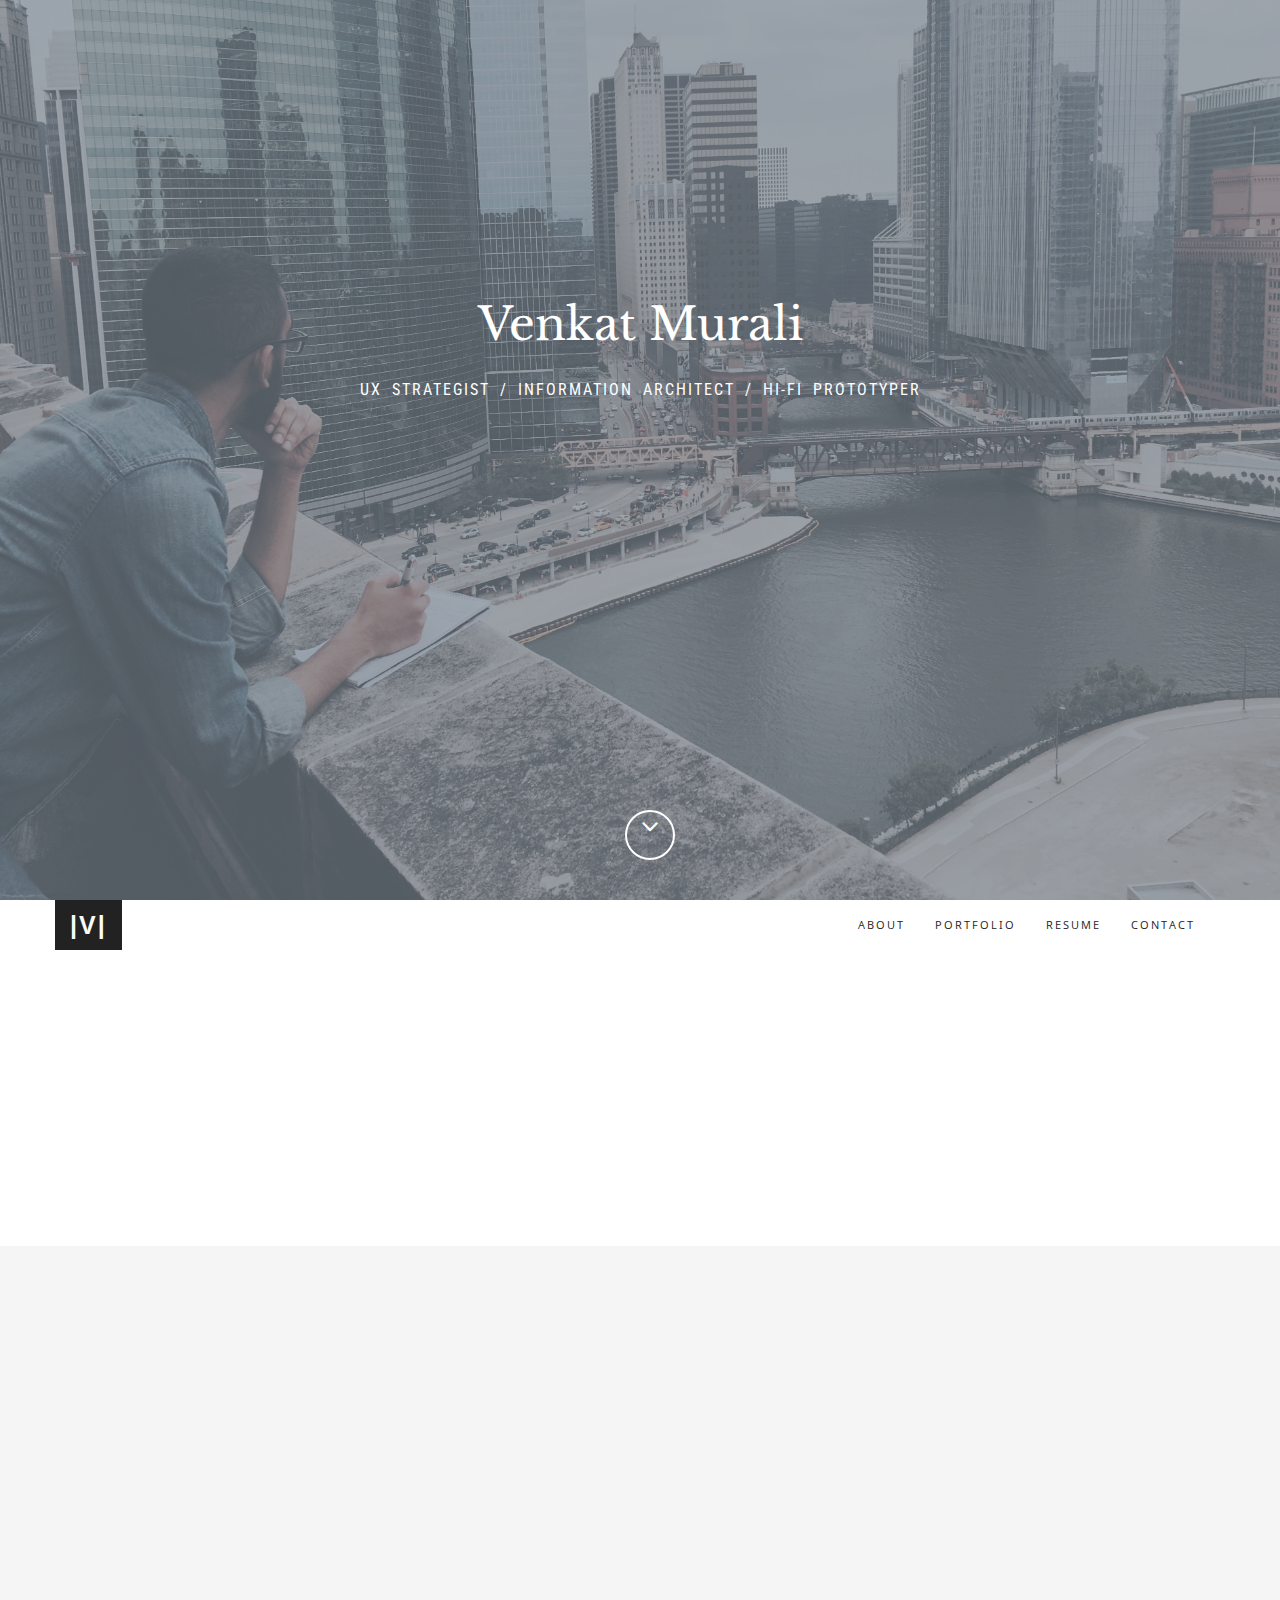
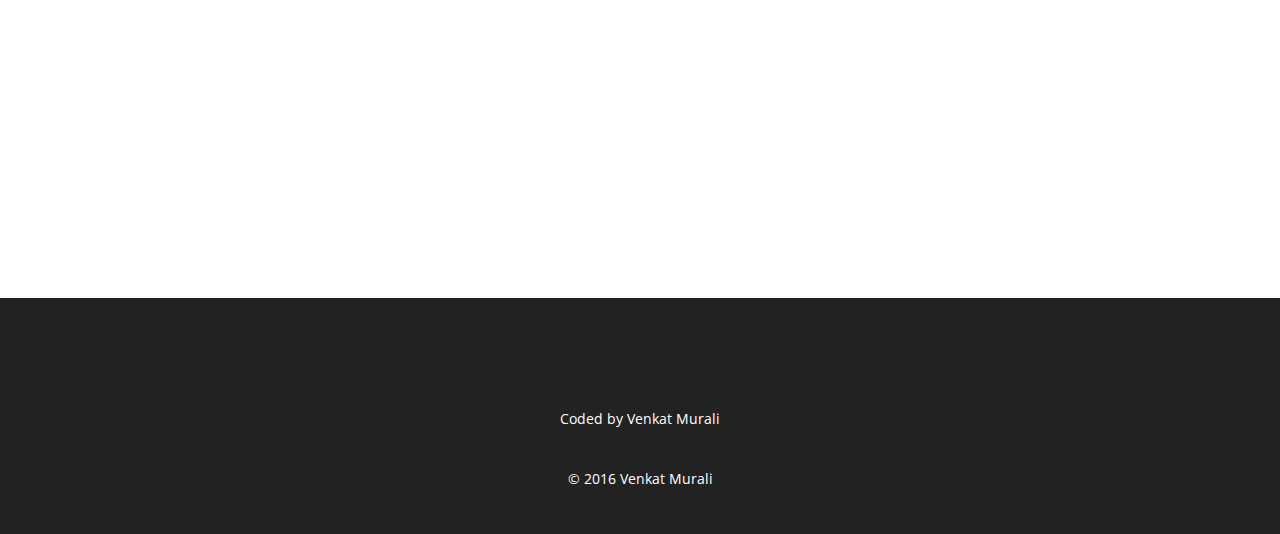
<file: index.html>
<!DOCTYPE html>
<html lang="en">
<head>
	<meta charset="UTF-8">
	<meta name="viewport" content="width=device-width, initial-scale=1.0">
	<meta name="description" content="">
	<meta name="author" content="">

	<title>Venkat Murali - UX Designer</title>

	<!-- CSS -->
	<link href="assets/bootstrap/css/bootstrap.min.css" rel="stylesheet" media="screen">
	<link href="assets/css/font-awesome.min.css" rel="stylesheet" media="screen">
	<link href="assets/css/simple-line-icons.css" rel="stylesheet" media="screen">
	<link href="assets/css/animate.css" rel="stylesheet">
    
	<!-- Custom styles CSS -->
	<link href="assets/css/style.css" rel="stylesheet" media="screen">
	<link href="assets/css/fonts.css" rel="stylesheet" media="screen">
    
    <script src="assets/js/modernizr.custom.js"></script>
       
</head>
<body>

	<!-- Preloader -->

	<div id="preloader">
		<div id="status"></div>
	</div>

	<!-- Home start -->

	<section id="home" class="pfblock-image screen-height">
        <div class="home-overlay"></div>
		<div class="intro">
			<h1>Venkat Murali</h1>
			<div class="start h1-subheader">UX Strategist / Information Architect / Hi-fi Prototyper</div>
		</div>

        <a href="#about">
		<div class="scroll-down">
            <span>
                <i class="fa fa-angle-down fa-2x"></i>
            </span>
		</div>
        </a>

	</section>

	<!-- Home end -->

	<!-- Navigation start -->

	<header class="header">

		<nav class="navbar navbar-custom" role="navigation">

			<div class="container">

				<div class="navbar-header">
					<button type="button" class="navbar-toggle" data-toggle="collapse" data-target="#custom-collapse">
						<span class="sr-only">Toggle navigation</span>
						<span class="icon-bar"></span>
						<span class="icon-bar"></span>
						<span class="icon-bar"></span>
					</button>
					<a class="navbar-brand" href="#home">|V|</a>
				</div>

				<div class="collapse navbar-collapse" id="custom-collapse">
					<ul class="nav navbar-nav navbar-right">
						<li><a href="about.html">About</a></li>
            <li><a href="#enterprise">Portfolio</a></li>
            <li><a href="assets/images/Venkat_Murali_Resume_UX.pdf" target='_blank'>Resume</a></li>
						<!-- <li><a href="#testimonials">Testimonials</a></li> -->
						<li><a href="#contact">Contact</a></li>
					</ul>
				</div>

			</div><!-- .container -->

		</nav>

	</header>

	<!-- Navigation end -->

    <!-- CallToAction start -->

    <section id="about" class="calltoaction wow fadeInUp">

        <div class="container">

            <div class="row pfblock-black">

                <div class="col-md-12 col-lg-12">
                    <div class="calltoaction-decription wow fadeInUp h2-subheader" data-wow-delay=".2s">
                    	<p>
                    		I deliver full-stack digital design solutions with expertise ranging from UX research to development integration.
                      </p>
                    </div>
                </div>

                <div class="col-md-12 col-lg-12 wow fadeInUp" data-wow-delay=".3s">
                    <a href="about.html" class="btn btn-lg">Learn about me</a>
                </div>

            </div><!-- .row -->
        </div><!-- .container -->
    </section>

    <!-- CallToAction end -->


    <!-- Services start -->

	<section class="pfblock pfblock-gray landing-page">
		<div class="container">
			<div class="row">

				<div class="col-sm-8 col-sm-offset-2">

					<div class="pfblock-header wow fadeInUp">
						<h2 class="pfblock-title">My Process</h2>
						<div class="pfblock-subtitle h2-subheader text center">
							<p>
								My approach to problem solving involves iterating over various stages of the process described below:
							</p>
						</div>
					</div>

				</div>

			</div>

			<div class="row">

				<div class="col-md-3 process-box">

					<div class="iconbox wow slideInUp">
						<div class="iconbox-icon">
							<span class="fa fa-comments-o"></span>
						</div>
						<div class="iconbox-text">
							<h3 class="iconbox-title">Research</h3>
							<div class="iconbox-desc">
								<p>
									Conduct user and stakeholder interviews, ethnographic field studies, and market research in order to understand the client's goals and user's needs
								</p>
              </div>
						</div>
					</div>

				</div>


				<div class="col-md-3 process-box">

					<div class="iconbox wow slideInUp">
						<div class="iconbox-icon">
							<span class="fa fa-sitemap"></span>
						</div>
						<div class="iconbox-text">
							<h3 class="iconbox-title">Strategize</h3>
							<div class="iconbox-desc">
								<p>
									Build upon foundational research and user mental models to create a framework for content and features across all stages of the experience
								</p>
							</div>
						</div>
					</div>

				</div>

				<div class="col-md-3 process-box">

					<div class="iconbox wow slideInUp">
						<div class="iconbox-icon">
							<span class="fa fa-tablet"></span>
						</div>
						<div class="iconbox-text">
							<h3 class="iconbox-title">Prototype</h3>
							<div class="iconbox-desc">
								<p>
									Explore a multitude of interaction and layout patterns at varying degrees of fidelity. Validate (or invalidate) design decisions through usability testing.
								</p>
							</div>
						</div>
					</div>

				</div>


				<div class="col-md-3 process-box">

					<div class="iconbox wow slideInUp">
						<div class="iconbox-icon">
							<span class="fa fa-code"></span>
						</div>
						<div class="iconbox-text">
							<h3 class="iconbox-title">Code</h3>
							<div class="iconbox-desc">
								<p>
									Build deployable and scalable applications using HTML/CSS/JS code. Consult analytics to track application performance for further iteration.  
								</p>
							</div>
						</div>
					</div>

				</div>


			</div><!-- .row -->
		</div><!-- .container -->
	</section>



	<!-- Services end --> 
    
	<!-- Portfolio start -->

	<section id="enterprise" class="pfblock landing-page">
		<div class="container">
			<div class="row">

				<div class="col-sm-8 col-sm-offset-2">
					
					<div class="pfblock-header wow fadeInUp">
						<h2 class="pfblock-title">Enterprise Work Samples</h2>
						<div class="pfblock-subtitle h2-subheader text-center">
							<p>
								View select deliverables from my enterprise work on my Behance page.								<br>
								( Disclaimer: Due to NDA, these are purposely out of context. Full context and presentations available upon request )

								<div class="col-md-12 col-lg-12 calltoaction-btn wow fadeInUp" data-wow-delay=".3s">
									<a href="https://www.behance.net/venkatmurali" target='_blank' class="btn btn-lg">View Work Samples</a>
								</div>

							</p>

						</div>
					
					</div>

				</div>

			</div> <!-- .row -->
		</div> <!-- .container -->
	</section>
            
   <section id='freelance' class="pfblock pfblock-gray landing-page">
		<div class="container">         
      <div class="row">

      	<div class="pfblock-header wow fadeInUp">
					<h2 class="pfblock-title">Case Studies</h2>
					<div class="pfblock-subtitle h2-subheader text-center">
						<p>
							Detailed accounts of my freelance projects highlighting key aspects of my process along the way
							
						</p>
					</div>
				</div>

      	  <div class="col-xs-12 col-lg-4 col-md-4">
              
              <div class="grid wow fadeInUp">
              	<a href='ggp.html'>
                  <figure class="effect-bubba">
                      <img src="assets/images/ggp/ggp-mockup-crowd.jpg" alt="ggp_malls"/>
                      <figcaption>
                          <h2><span>GGP Malls</span></h2>
                          <h2>UX / IxD</h2>
                          <p>Enhancing the mall shopping experience</p>
                      </figcaption>			
                  </figure>
                </a>
              </div>
              
          </div>
          
          <div class="col-xs-12 col-lg-4 col-md-4">
      
              <div class="grid wow fadeInUp">
              	<a href="tsg.html">
                  <figure class="effect-bubba">
                      <img src="assets/images/tsg_main_thumb.jpg" alt="tsg_main"/>
                      <figcaption>
                          <h2><span>The Simple Good</span></h2>
                          <h2>UX / IxD / DEV</h2>
                          <p>Uplifting communities through art and discussion</p>
                      </figcaption>           
                  </figure>
                </a>
              </div>
              
          </div>


          <div class="col-xs-12 col-lg-4 col-md-4">
      
              <div class="grid wow fadeInUp">
                  <a href="hmd.html">
                    <figure class="effect-bubba">
                        <img src="assets/images/hmd_main_thumb.jpg" alt="hmd_main"/>
                        <figcaption>
                            <h2><span>Hire Me Direct</span></h2>
                          	<h2>UX / IxD</h2>
                            <p>Simplifying A/V digital staffing</p>
                        </figcaption>			
                    </figure>
                  </a>
              </div>
              
          </div>         
          
      </div>

		</div>
	</section>


	<!-- Portfolio end -->
    

	<!-- CallToAction start -->

	<section class="calltoaction wow fadeInUp">
		<div class="container">

			<div class="row pfblock-black">

				<div class="col-md-12 col-lg-12">
					<div class="h2-subheader wow fadeInUp" data-wow-delay=".1s">
						<p>
							<strong>LIKE WHAT YOU SEE?</strong>
							<br>
							I am currently avalible for hire.
						</p>
					</div>
				</div>

				<div class="col-md-12 col-lg-12 calltoaction-btn wow fadeInUp" data-wow-delay=".3s">
					<a href="assets/images/Venkat_Murali_Resume_UX.pdf" target='_blank' class="btn btn-lg">View Resume</a>
				</div>

			</div><!-- .row -->
		</div><!-- .container -->
	</section>

	<!-- CallToAction end -->


	<!-- Contact start -->

	<section id="contact" class="pfblock landing-page wow fadeInUp">
		<div class="container">
			<div class="row">

				<div class="col-sm-6 col-sm-offset-3">

					<div class="pfblock-header">
						<h2 class="pfblock-title">Drop me a line</h2>
						<div class="pfblock-subtitle h2-subheader">
							<p>
							Contact me through <a href="http://www.linkedin.com/in/venkat-murali-7b5a0b78
" target="_blank"><strong>LinkedIn</strong></a>	or email me at 
								<a href="mailto:venkat.k.murali@gmail.com" target="_top"><strong>venkat.k.murali@gmail.com</strong></a>
							</p>
						</div>
					</div>

				</div>

			</div><!-- .row -->

		</div><!-- .container -->
	</section>

	<!-- Contact end -->

<!--
<section id="twitter" class="pfblock pfblock-gray landing-page wow fadeInUp">
		<div class="container">
			<div class="row">

				<div class="col-sm-6 col-sm-offset-3">

					<div class="pfblock-header">
						<h2 class="pfblock-title">Follow Me</h2>
						<div class="pfblock-subtitle h2-subheader">

							<a class="twitter-timeline" data-height="400" data-link-color="#2B7BB9" href="https://twitter.com/venkatkmurali">Tweets by Venkat Murali</a> <script async src="http://platform.twitter.com/widgets.js" charset="utf-8"></script>

						</div>
					</div>

				</div>

			</div>

		</div>
	</section>
-->

	<!-- Footer start -->

	<footer id="footer">
		<div class="container">
			<div class="row">

				<div class="col-sm-12">

					<ul class="social-links">
						<li><a href="index.html#" class="wow fadeInUp"><i class="fa fa-facebook"></i></a></li>
						<li><a href="index.html#" class="wow fadeInUp" data-wow-delay=".1s"><i class="fa fa-twitter"></i></a></li>
						<li><a href="index.html#" class="wow fadeInUp" data-wow-delay=".2s"><i class="fa fa-google-plus"></i></a></li>
						<li><a href="index.html#" class="wow fadeInUp" data-wow-delay=".4s"><i class="fa fa-pinterest"></i></a></li>
						<li><a href="index.html#" class="wow fadeInUp" data-wow-delay=".5s"><i class="fa fa-envelope"></i></a></li>
					</ul>

					<p class="heart">
						Coded by Venkat Murali
          </p>
          <p class="copyright">
            © 2016 Venkat Murali
					</p>

				</div>

			</div><!-- .row -->
		</div><!-- .container -->
	</footer>

	<!-- Footer end -->

	<!-- Scroll to top -->

	<div class="scroll-up">
		<a href="#home"><i class="fa fa-angle-up"></i></a>
	</div>
    
    <!-- Scroll to top end-->

	<!-- Javascript files -->

	<script src="assets/js/jquery-1.11.1.min.js"></script>
	<script src="assets/bootstrap/js/bootstrap.min.js"></script>
	<script src="assets/js/jquery.parallax-1.1.3.js"></script>
	<script src="assets/js/imagesloaded.pkgd.js"></script>
	<script src="assets/js/jquery.sticky.js"></script>
	<script src="assets/js/smoothscroll.js"></script>
	<script src="assets/js/wow.min.js"></script>
    <script src="assets/js/jquery.easypiechart.js"></script>
    <script src="assets/js/waypoints.min.js"></script>
    <script src="assets/js/jquery.cbpQTRotator.js"></script>
	<script src="assets/js/custom.js"></script>
	<script>
  (function(i,s,o,g,r,a,m){i['GoogleAnalyticsObject']=r;i[r]=i[r]||function(){
  (i[r].q=i[r].q||[]).push(arguments)},i[r].l=1*new Date();a=s.createElement(o),
  m=s.getElementsByTagName(o)[0];a.async=1;a.src=g;m.parentNode.insertBefore(a,m)
  })(window,document,'script','https://www.google-analytics.com/analytics.js','ga');

  ga('create', 'UA-52492390-2', 'auto');
  ga('send', 'pageview');

</script>

</body>
</html>
</file>
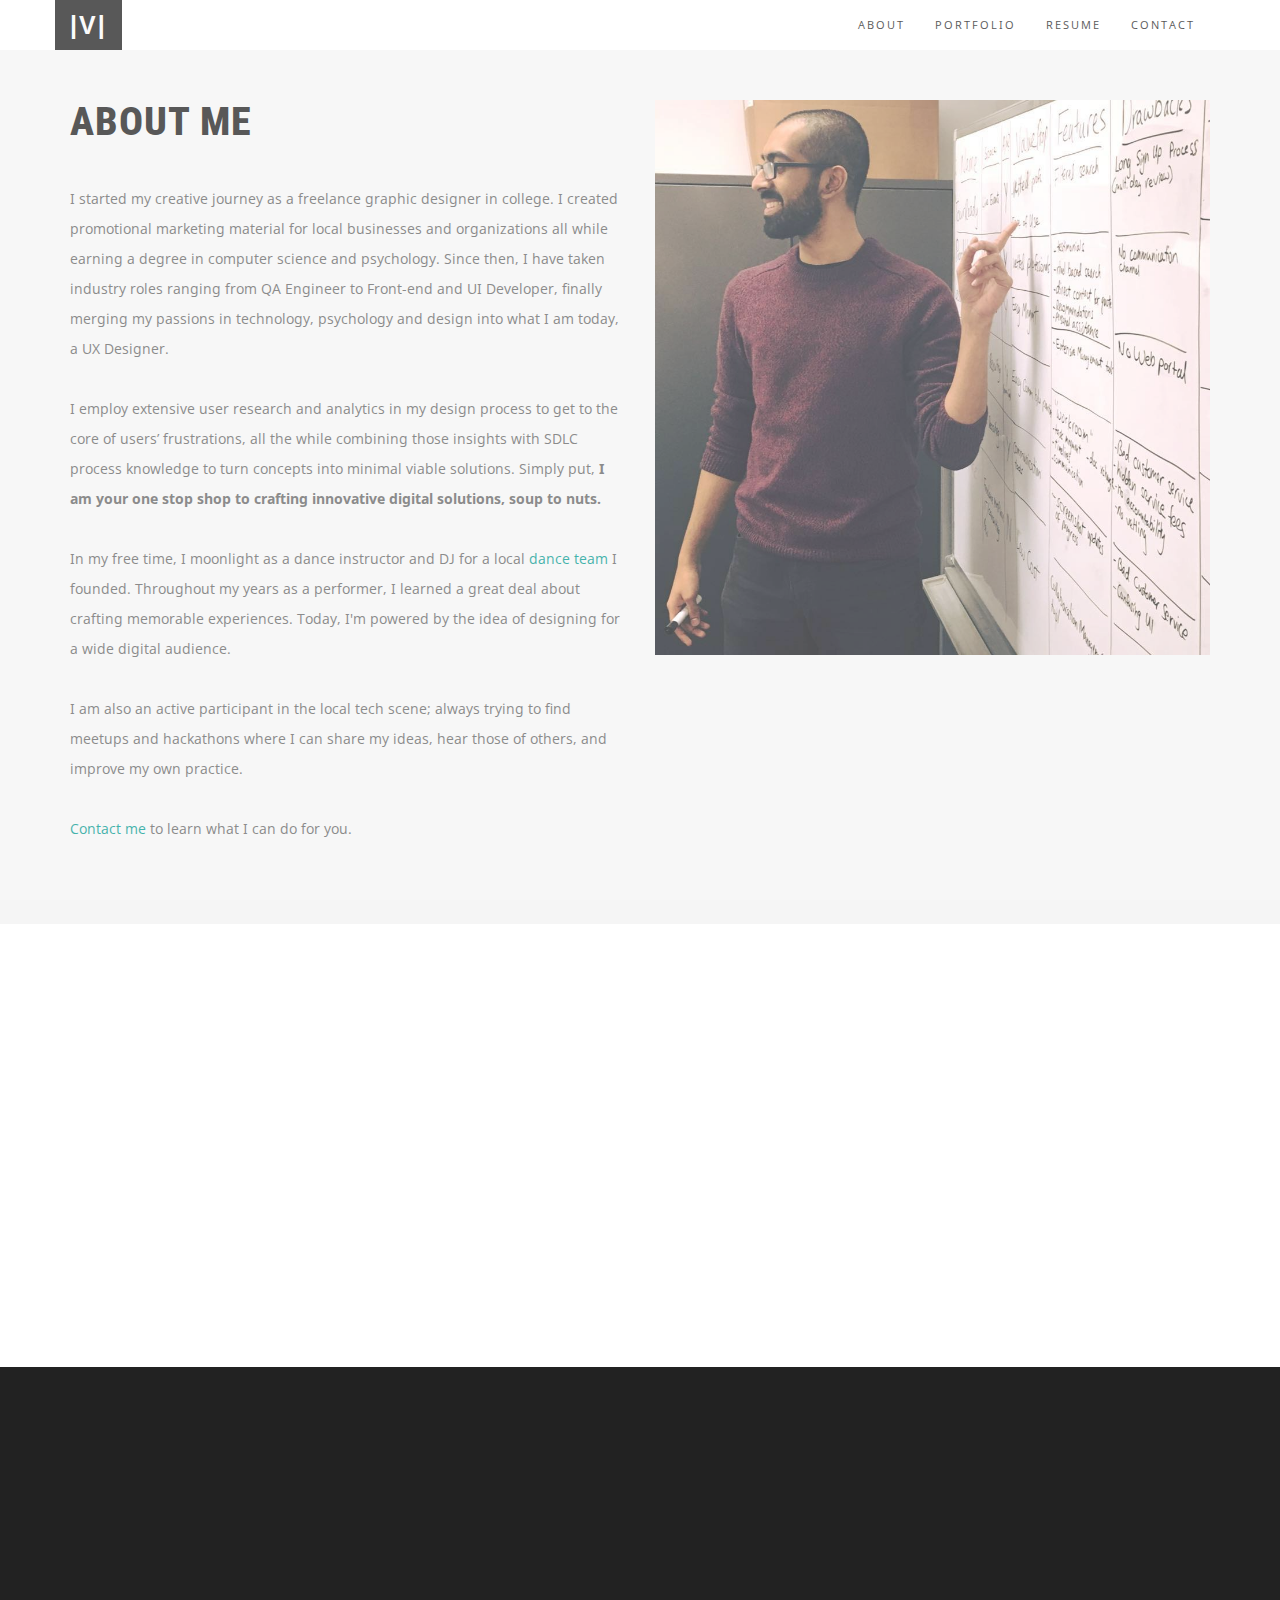
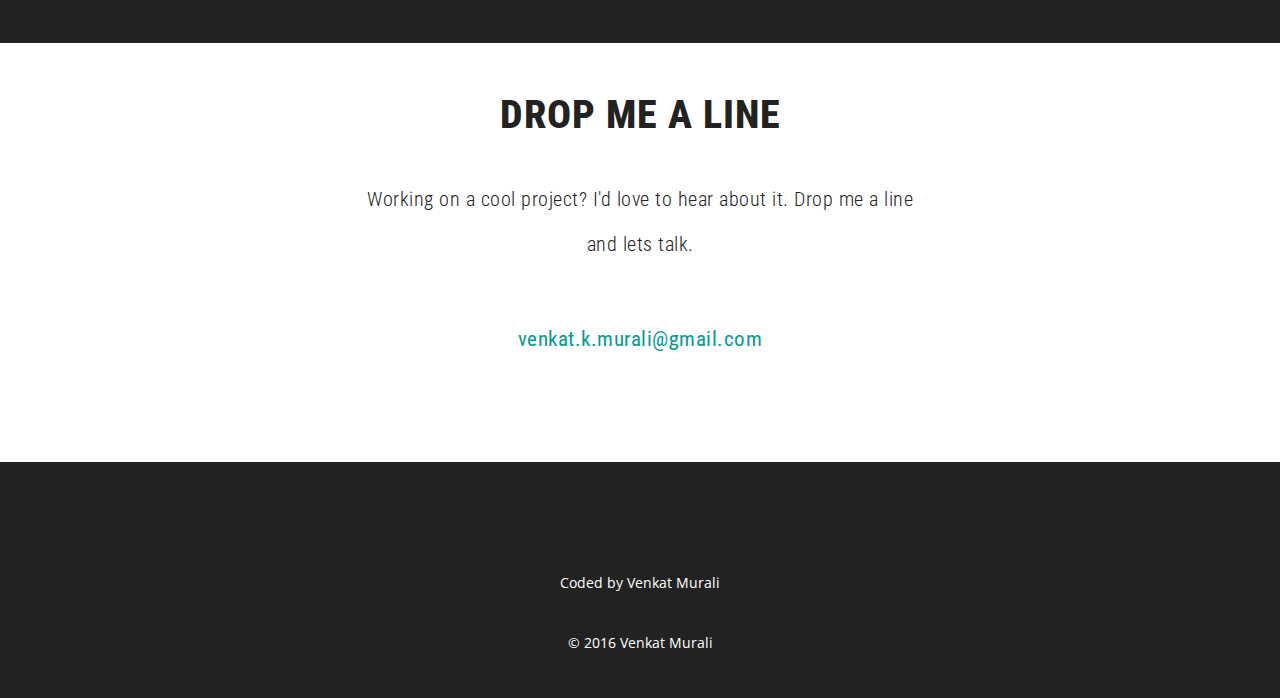
<file: about.html>
<!DOCTYPE html>
<html lang="en">
<head>
	<meta charset="UTF-8">
	<meta name="viewport" content="width=device-width, initial-scale=1.0">
	<meta name="description" content="">
	<meta name="author" content="">

	<title>Venkat Murali - UX Designer</title>

	<!-- CSS -->
	<link href="assets/bootstrap/css/bootstrap.min.css" rel="stylesheet" media="screen">
	<link href="assets/css/font-awesome.min.css" rel="stylesheet" media="screen">
	<link href="assets/css/simple-line-icons.css" rel="stylesheet" media="screen">
	<link href="assets/css/animate.css" rel="stylesheet">
    
	<!-- Custom styles CSS -->
	<link href="assets/css/style.css" rel="stylesheet" media="screen">
	<link href="assets/css/fonts.css" rel="stylesheet" media="screen">

    
    <script src="assets/js/modernizr.custom.js"></script>
       
</head>
<body>

	<!-- Preloader -->

	<div id="preloader">
		<div id="status"></div>
	</div>

	<!-- Navigation start -->

	<header class="header">

		<nav class="navbar navbar-custom" role="navigation">

			<div class="container">

				<div class="navbar-header">
					<button type="button" class="navbar-toggle" data-toggle="collapse" data-target="#custom-collapse">
						<span class="sr-only">Toggle navigation</span>
						<span class="icon-bar"></span>
						<span class="icon-bar"></span>
						<span class="icon-bar"></span>
					</button>
					<a class="navbar-brand" href="index.html">|V|</a>
				</div>

				<div class="collapse navbar-collapse" id="custom-collapse">
					<ul class="nav navbar-nav navbar-right">
						<li><a href="#about">About</a></li>
            <li><a href="index.html#portfolio">Portfolio</a></li>
            <li><a href="assets/images/Venkat_Murali_Resume_UX.pdf" target='_blank'>Resume</a></li>
						<!-- <li><a href="#testimonials">Testimonials</a></li> -->
						<li><a href="index.html#contact">Contact</a></li>
					</ul>
				</div>

			</div><!-- .container -->

		</nav>

	</header>

	<!-- Navigation end -->

    <!-- Services start -->

	<section class="pfblock pfblock-gray">
		<div class="container">

			<div class="row">


				<div class="col-md-6 process-box fadeInUp">

					<h2 class="pfblock-title">About Me</h2>

					<p>I started my creative journey as a freelance graphic designer in college. I created promotional marketing material for local businesses and organizations all while earning a degree in computer science and psychology. Since then, I have taken industry roles ranging from QA Engineer to Front-end and UI Developer, finally merging my passions in technology, psychology and design into what I am today, a UX Designer.</p>

					<p>I employ extensive user research and analytics in my design process to get to the core of users’ frustrations, all the while combining those insights with SDLC process knowledge to turn concepts into minimal viable solutions. Simply put, <b> I am your one stop shop to crafting innovative digital solutions, soup to nuts.</b></p>

					<p>In my free time, I moonlight as a dance instructor and DJ for a local <a href="https://www.facebook.com/MOBChicago">dance team</a> I founded. Throughout my years as a performer, I learned a great deal about crafting memorable experiences. Today, I'm powered by the idea of designing for a wide digital audience.</p>

					<p>I am also an active participant in the local tech scene; always trying to find meetups and hackathons where I can share my ideas, hear those of others, and improve my own practice.</p>

					<p><a href="#">Contact me </a>to learn what I can do for you.</p>
				</div>


				<div class="col-md-6 process-box">

					<img src="assets/images/about_me_pic.jpg" alt="about_me"/>
				</div>


			</div><!-- .row -->
		</div><!-- .container -->
	</section>



	<!-- Services end -->

	<!-- Portfolio start -->

	<section class="pfblock">
		<div class="container">
			<div class="row">

				<div class="col-sm-6 col-sm-offset-3">

					<div class="pfblock-header wow fadeInUp">
						<h2 class="pfblock-title text-center">My Work</h2>
					</div>

				</div>

			</div><!-- .row -->
            
            
            <div class="row">

            	  <div class="col-xs-12 col-lg-4 col-md-4">
                    
                     <div class="grid wow fadeInUp">
											<a href='ggp.html'>
                        <figure class="effect-bubba">
                            <img src="assets/images/ggp/ggp-mockup-crowd.jpg" alt="ggp_malls"/>
                            <figcaption>
                                <h2><span>GGP Malls</span></h2>
                                <p>Enhancing the mall shopping experience</p>
                            </figcaption>			
                        </figure>
                      </a>
                    </div>
                    
                </div>
                
                <div class="col-xs-12 col-lg-4 col-md-4">
            
                    <div class="grid wow fadeInUp">
                        <figure class="effect-bubba">
                        	<a href="tsg.html">
                            <img src="assets/images/tsg_main_thumb.jpg" alt="tsg_main"/>
                            <figcaption>
                                <h2><span>The Simple Good</span></h2>
                                <p>Uplifting communities through art and discussion</p>
                            </figcaption>           
                        </figure>
                      </a>
                    </div>
                    
                </div>


                <div class="col-xs-12 col-lg-4 col-md-4">
            
                    <div class="grid wow fadeInUp">
                        <a href="hmd.html">
	                        <figure class="effect-bubba">
	                            <img src="assets/images/hmd_main_thumb.jpg" alt="hmd_main"/>
	                            <figcaption>
	                                <h2><span>Hire Me Direct</span></h2>
	                                <p>Simplifying A/V digital staffing</p>
	                            </figcaption>			
	                        </figure>
                        </a>
                    </div>
                    
                </div>

              <!--
                <div class="col-xs-12 col-lg-3 col-md-3">
            
                    <div class="grid wow fadeInUp">
                      <a href="align.html">
                        <figure class="effect-bubba">
                            <img src="assets/images/align-showcase-3.jpg" alt="align_main"/>
                            <figcaption>
                                <h2><span>Align</span></h2>
                                <p>Joining investments with social impact</p>
                            </figcaption>			
                        </figure>
                      </a>
                    </div>
                    
                </div>
              -->


                
                

                
            </div>



		</div><!-- .contaier -->

	</section>

	<!-- Portfolio end -->
    

	<!-- CallToAction start -->

	<section class="calltoaction">
		<div class="container">

			<div class="row pfblock-black">

				<div class="col-md-12 col-lg-12">
					<h2 class="wow fadeInUp" data-wow-delay=".1s">Like what you see?</h2>
					<div class="calltoaction-decription h2-subheader wow fadeInUp" data-wow-delay=".2s">
						<p>
							I am currently avalible for hire.
						</p>
					</div>
				</div>

				<div class="col-md-12 col-lg-12 calltoaction-btn wow fadeInUp" data-wow-delay=".3s">
					<a href="assets/images/Venkat_Murali_Resume_UX.pdf" target='_blank' class="btn btn-lg">View Resume</a>

				</div>

			</div><!-- .row -->
		</div><!-- .container -->
	</section>

	<!-- CallToAction end -->


		<!-- Contact start -->

	<section id="contact" class="pfblock landing-page">
		<div class="container">
			<div class="row">

				<div class="col-sm-6 col-sm-offset-3">

					<div class="pfblock-header">
						<h2 class="pfblock-title">Drop me a line</h2>
						<div class="pfblock-subtitle h2-subheader">
							<p>
								Working on a cool project? I'd love to hear about it. Drop me a line and lets talk.
							</p>

							<p>
								<a href="mailto:venkat.k.murali@gmail.com" target="_top"><strong>venkat.k.murali@gmail.com</strong></a>
							</p>
						</div>
					</div>

				</div>

			</div><!-- .row -->

		</div><!-- .container -->
	</section>

	<!-- Contact end -->

	<!-- Footer start -->

	<footer id="footer">
		<div class="container">
			<div class="row">

				<div class="col-sm-12">

					<ul class="social-links">
						<li><a href="index.html#" class="wow fadeInUp"><i class="fa fa-facebook"></i></a></li>
						<li><a href="index.html#" class="wow fadeInUp" data-wow-delay=".1s"><i class="fa fa-twitter"></i></a></li>
						<li><a href="index.html#" class="wow fadeInUp" data-wow-delay=".2s"><i class="fa fa-google-plus"></i></a></li>
						<li><a href="index.html#" class="wow fadeInUp" data-wow-delay=".4s"><i class="fa fa-pinterest"></i></a></li>
						<li><a href="index.html#" class="wow fadeInUp" data-wow-delay=".5s"><i class="fa fa-envelope"></i></a></li>
					</ul>

					<p class="heart">
						Coded by Venkat Murali
          </p>
          <p class="copyright">
            © 2016 Venkat Murali
					</p>


				</div>

			</div><!-- .row -->
		</div><!-- .container -->
	</footer>

	<!-- Footer end -->

	<!-- Scroll to top -->

<!-- 	<div class="scroll-up">
		<a href="#home"><i class="fa fa-angle-up"></i></a>
	</div>
 -->    
    <!-- Scroll to top end-->

	<!-- Javascript files -->

	<script src="assets/js/jquery-1.11.1.min.js"></script>
	<script src="assets/bootstrap/js/bootstrap.min.js"></script>
	<script src="assets/js/jquery.parallax-1.1.3.js"></script>
	<script src="assets/js/imagesloaded.pkgd.js"></script>
	<script src="assets/js/jquery.sticky.js"></script>
	<script src="assets/js/smoothscroll.js"></script>
	<script src="assets/js/wow.min.js"></script>
    <script src="assets/js/jquery.easypiechart.js"></script>
    <script src="assets/js/waypoints.min.js"></script>
    <script src="assets/js/jquery.cbpQTRotator.js"></script>
	<script src="assets/js/custom.js"></script>
	<script>
  (function(i,s,o,g,r,a,m){i['GoogleAnalyticsObject']=r;i[r]=i[r]||function(){
  (i[r].q=i[r].q||[]).push(arguments)},i[r].l=1*new Date();a=s.createElement(o),
  m=s.getElementsByTagName(o)[0];a.async=1;a.src=g;m.parentNode.insertBefore(a,m)
  })(window,document,'script','https://www.google-analytics.com/analytics.js','ga');

  ga('create', 'UA-52492390-2', 'auto');
  ga('send', 'pageview');

</script>

</body>
</html>
</file>
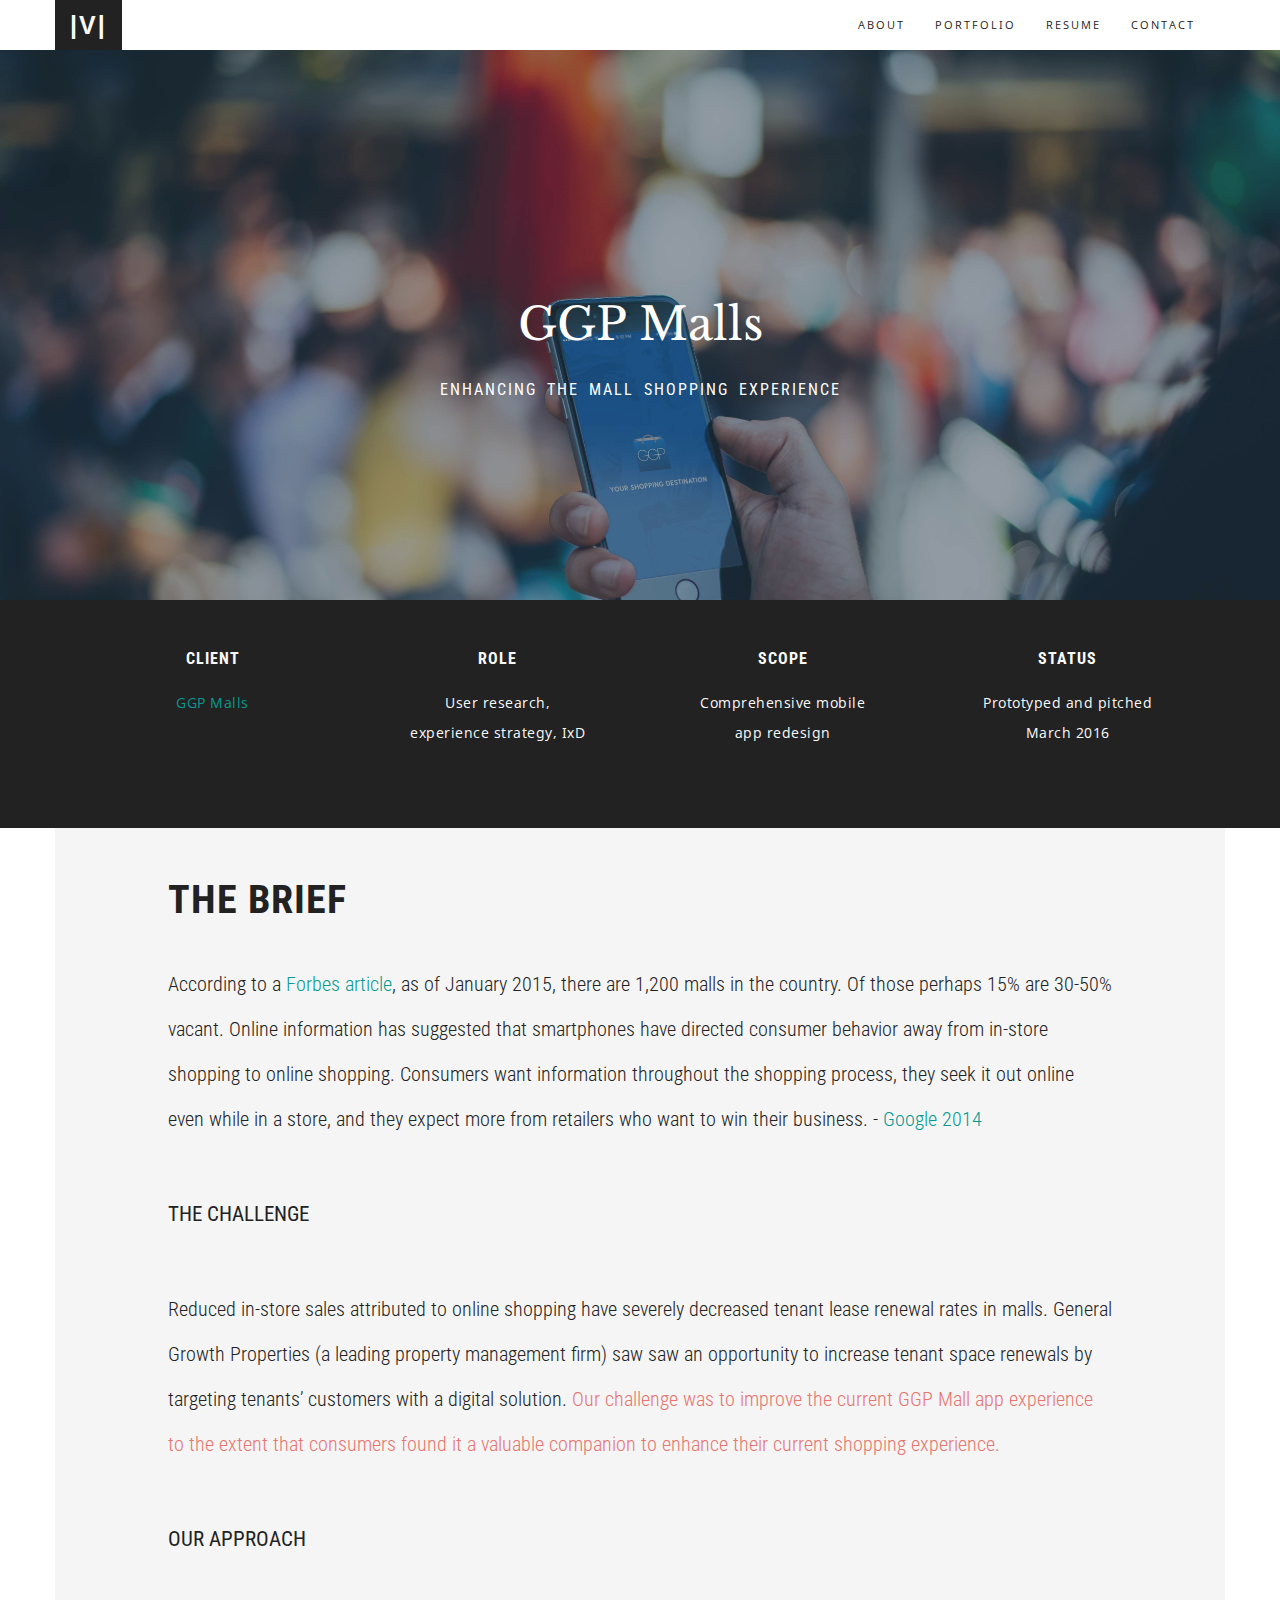
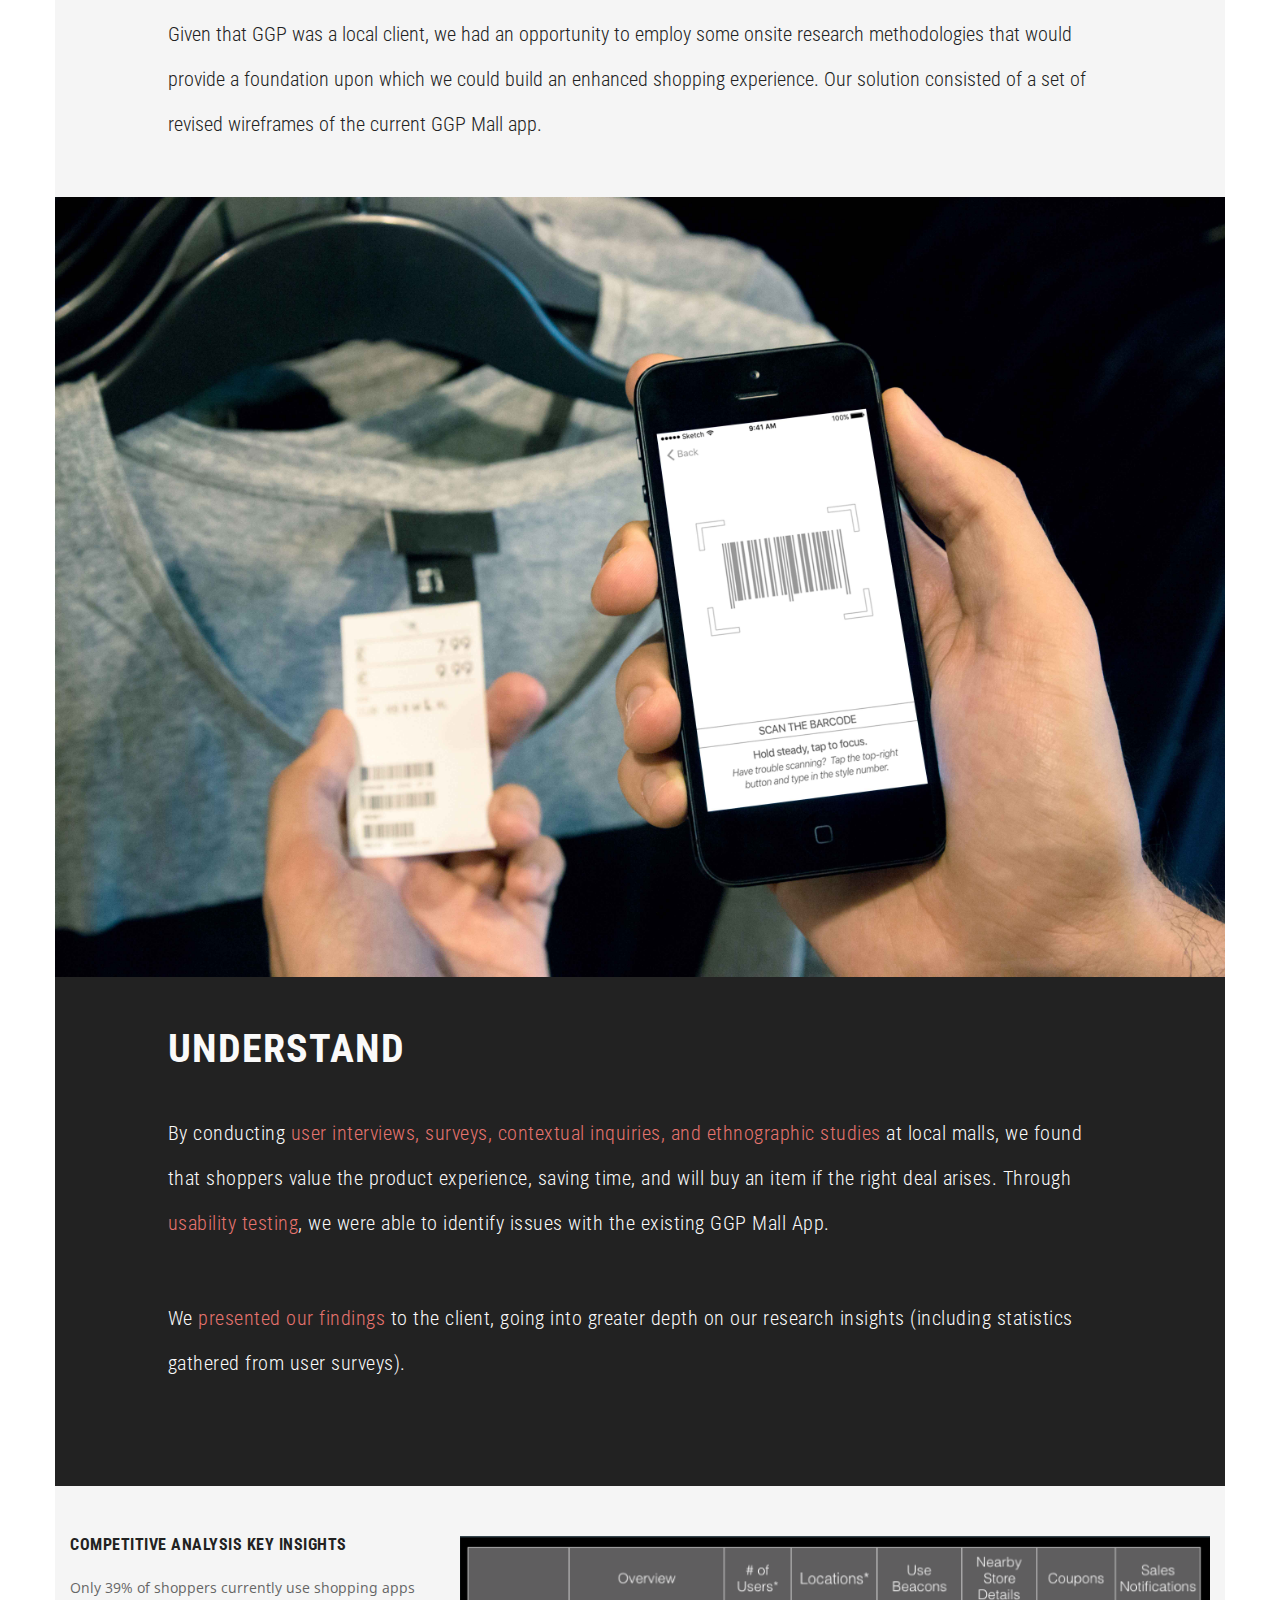
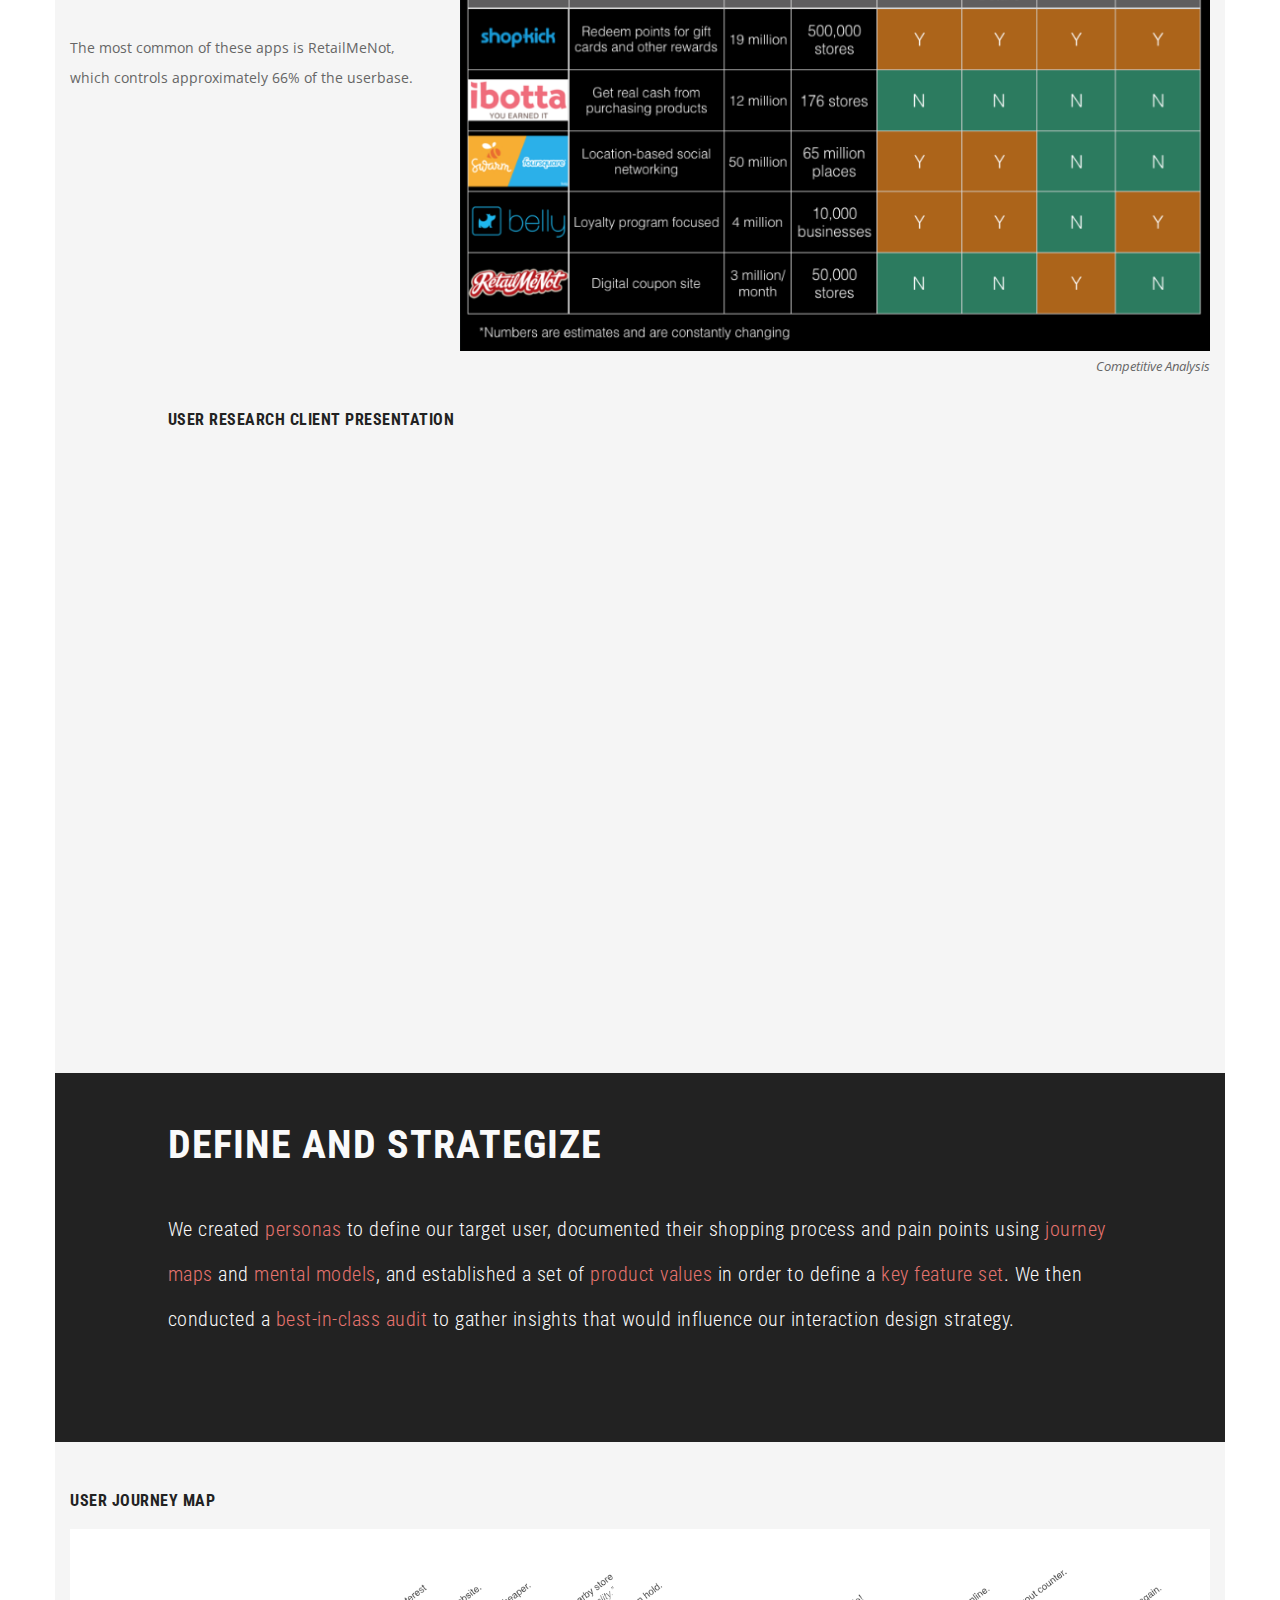
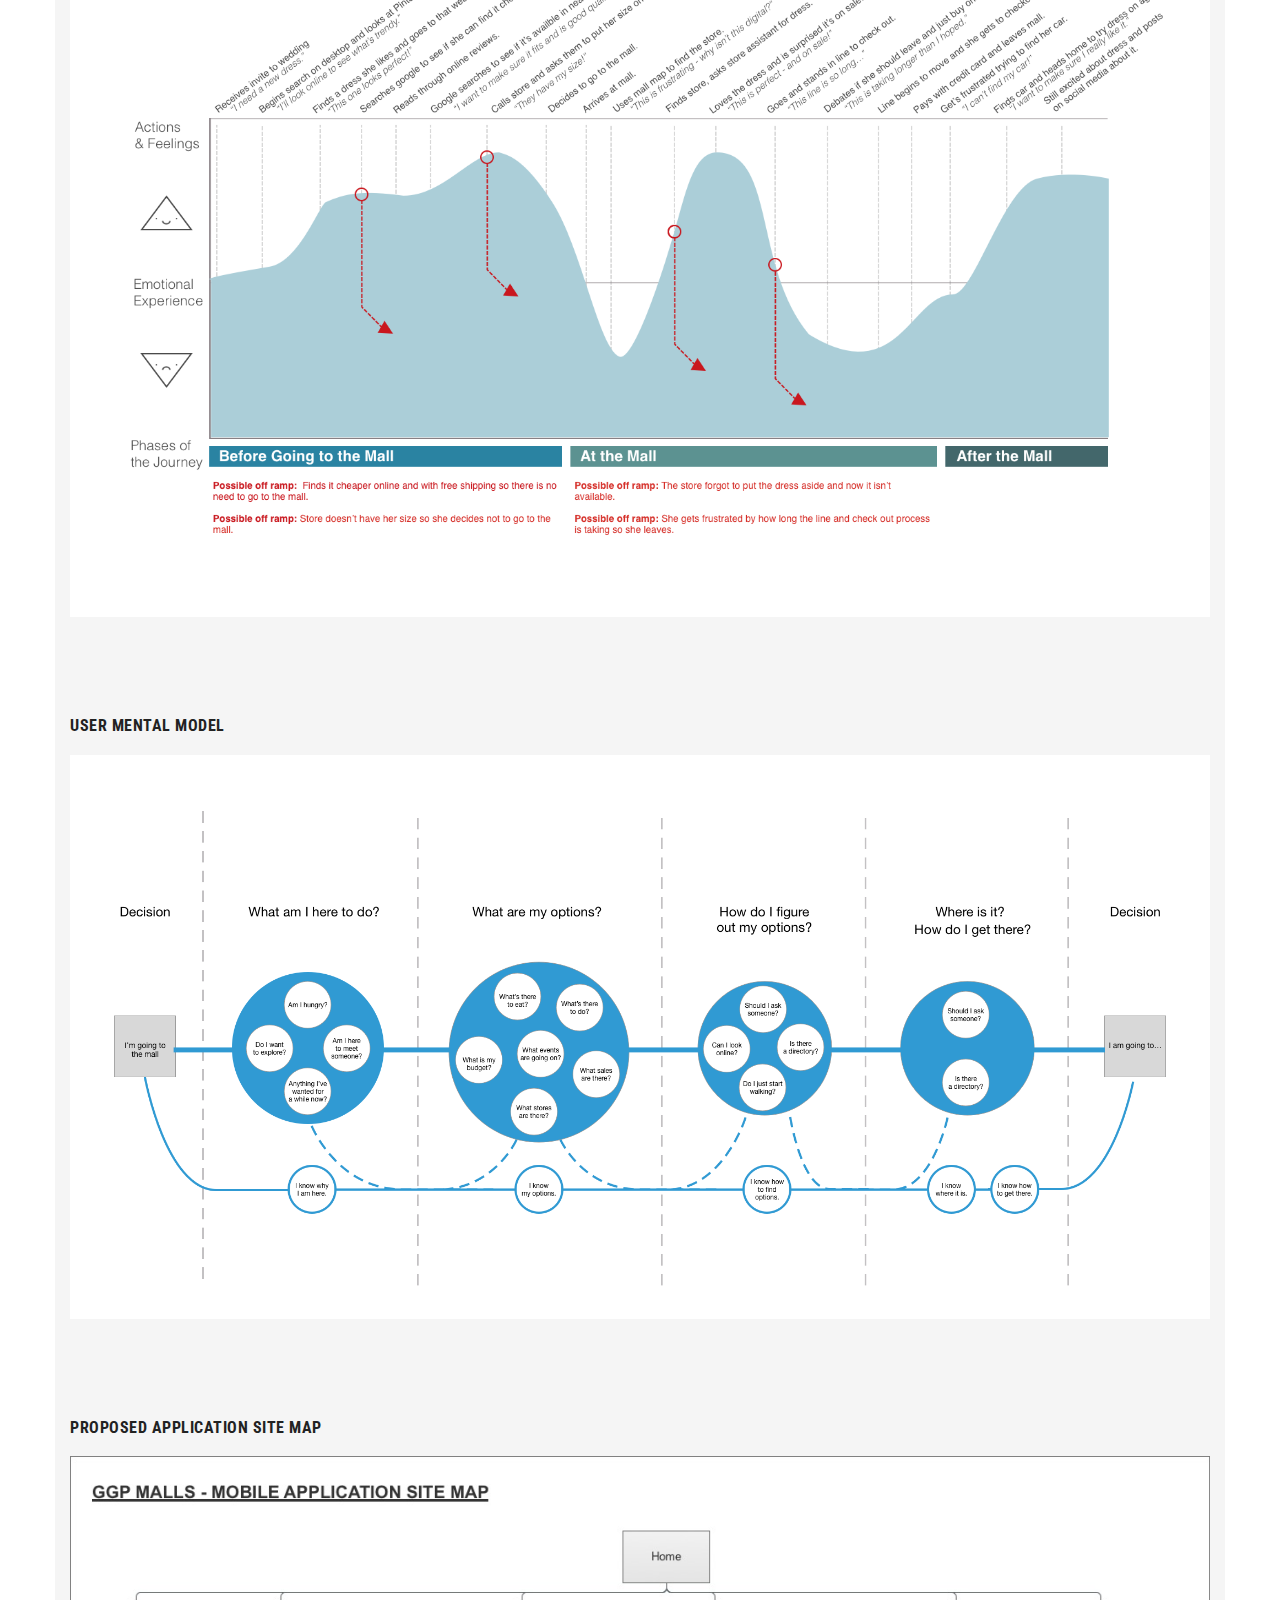
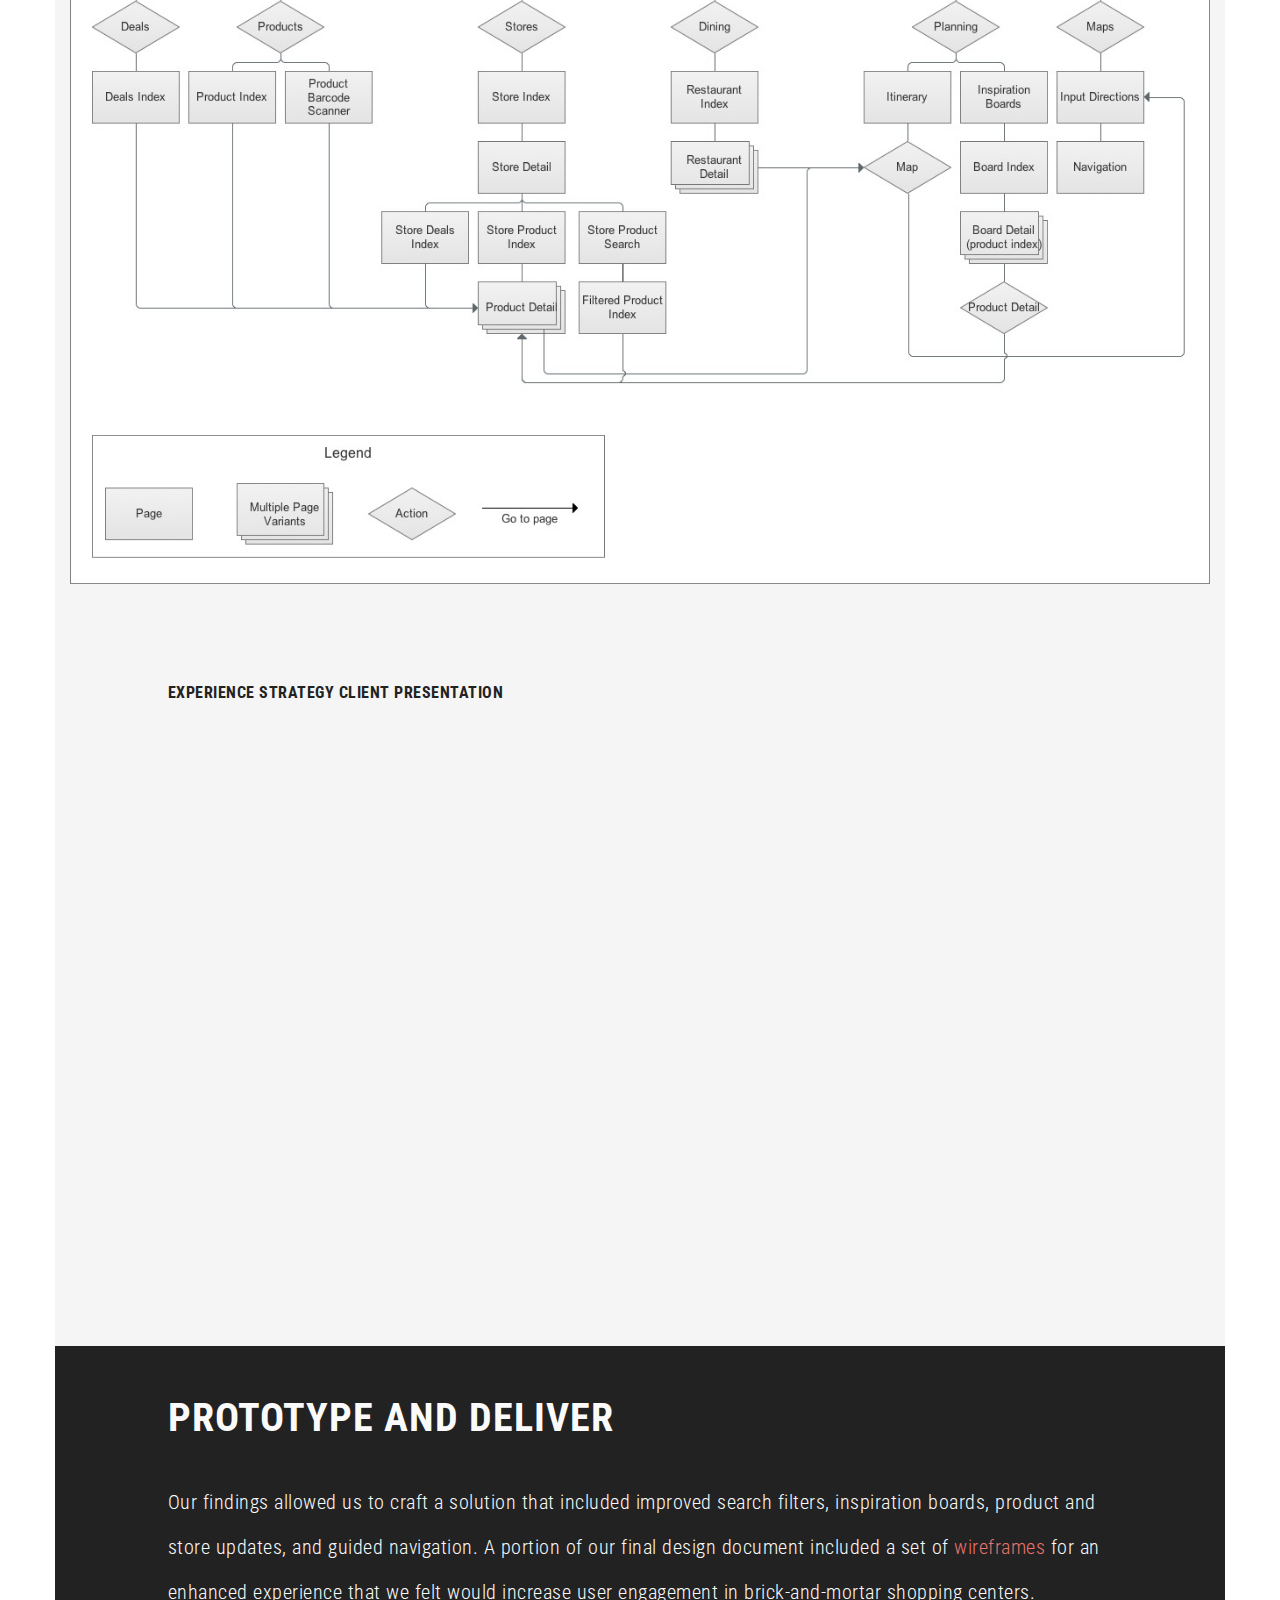
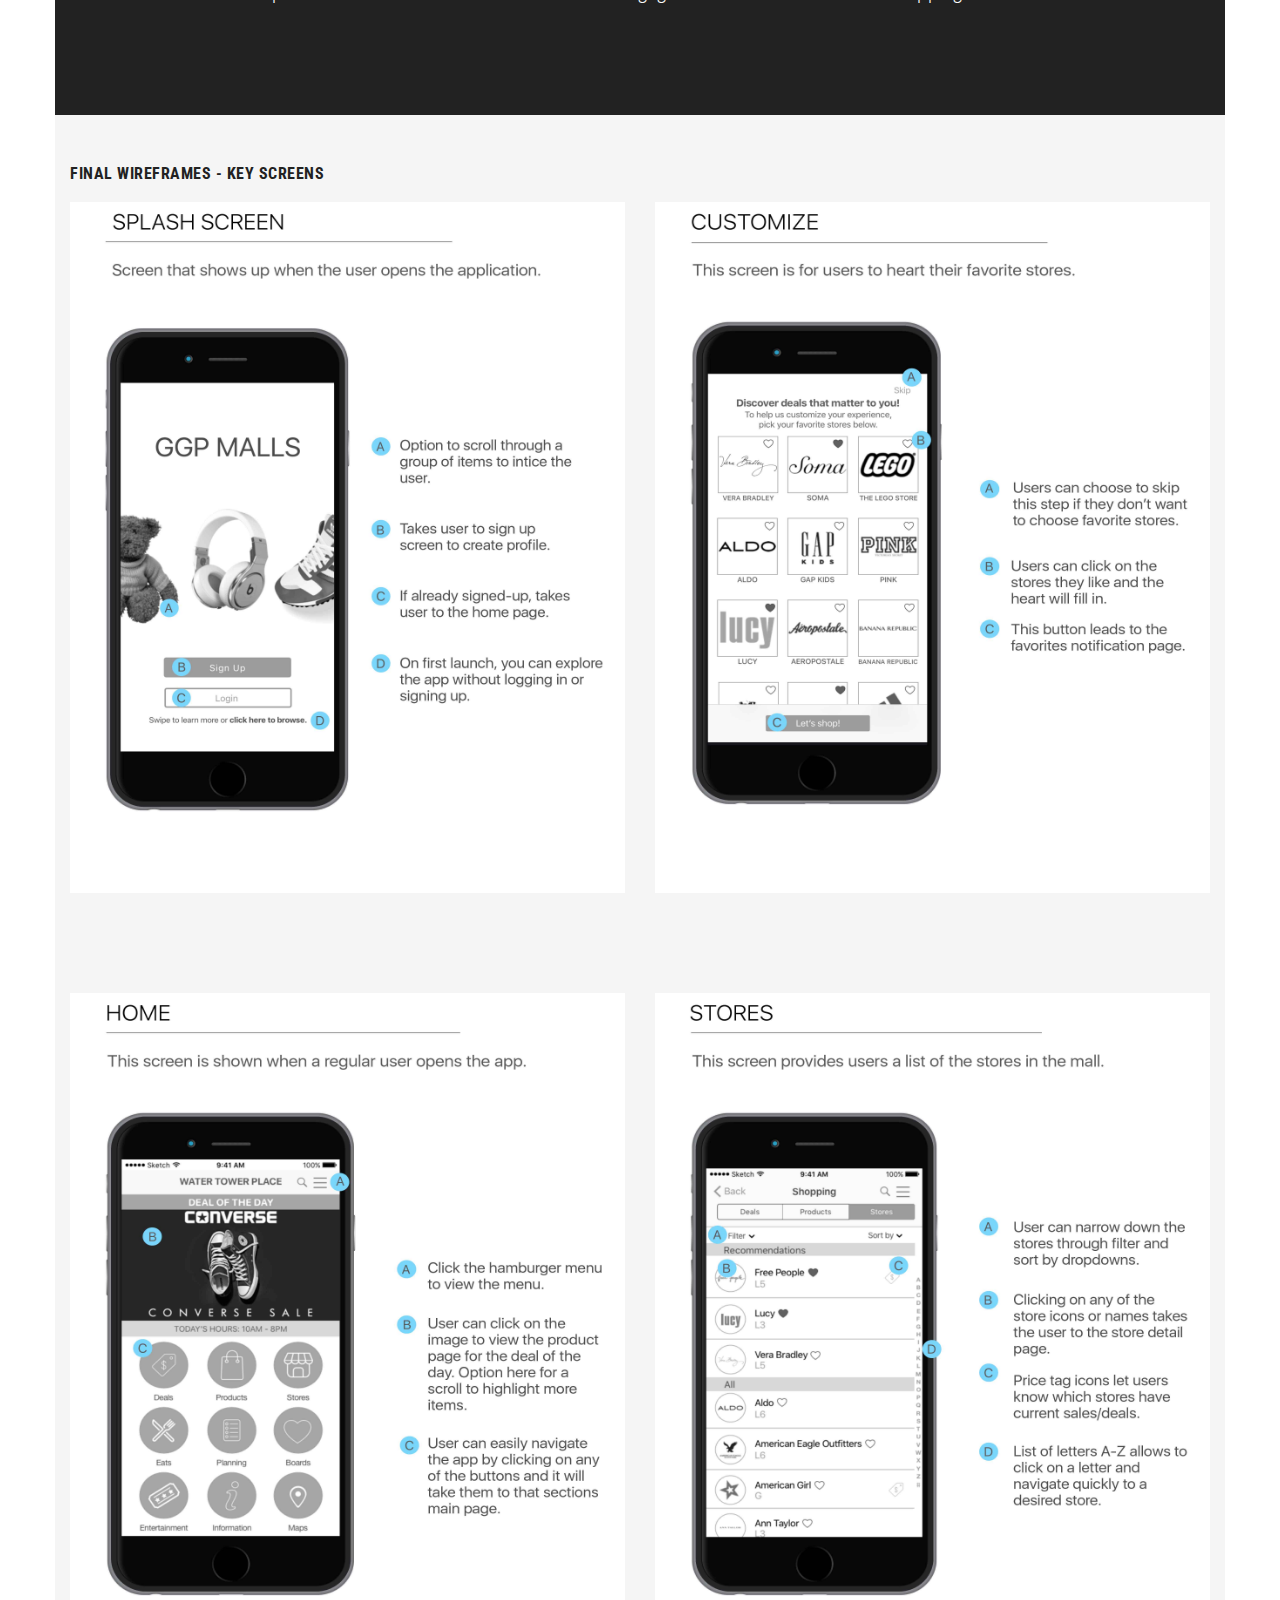
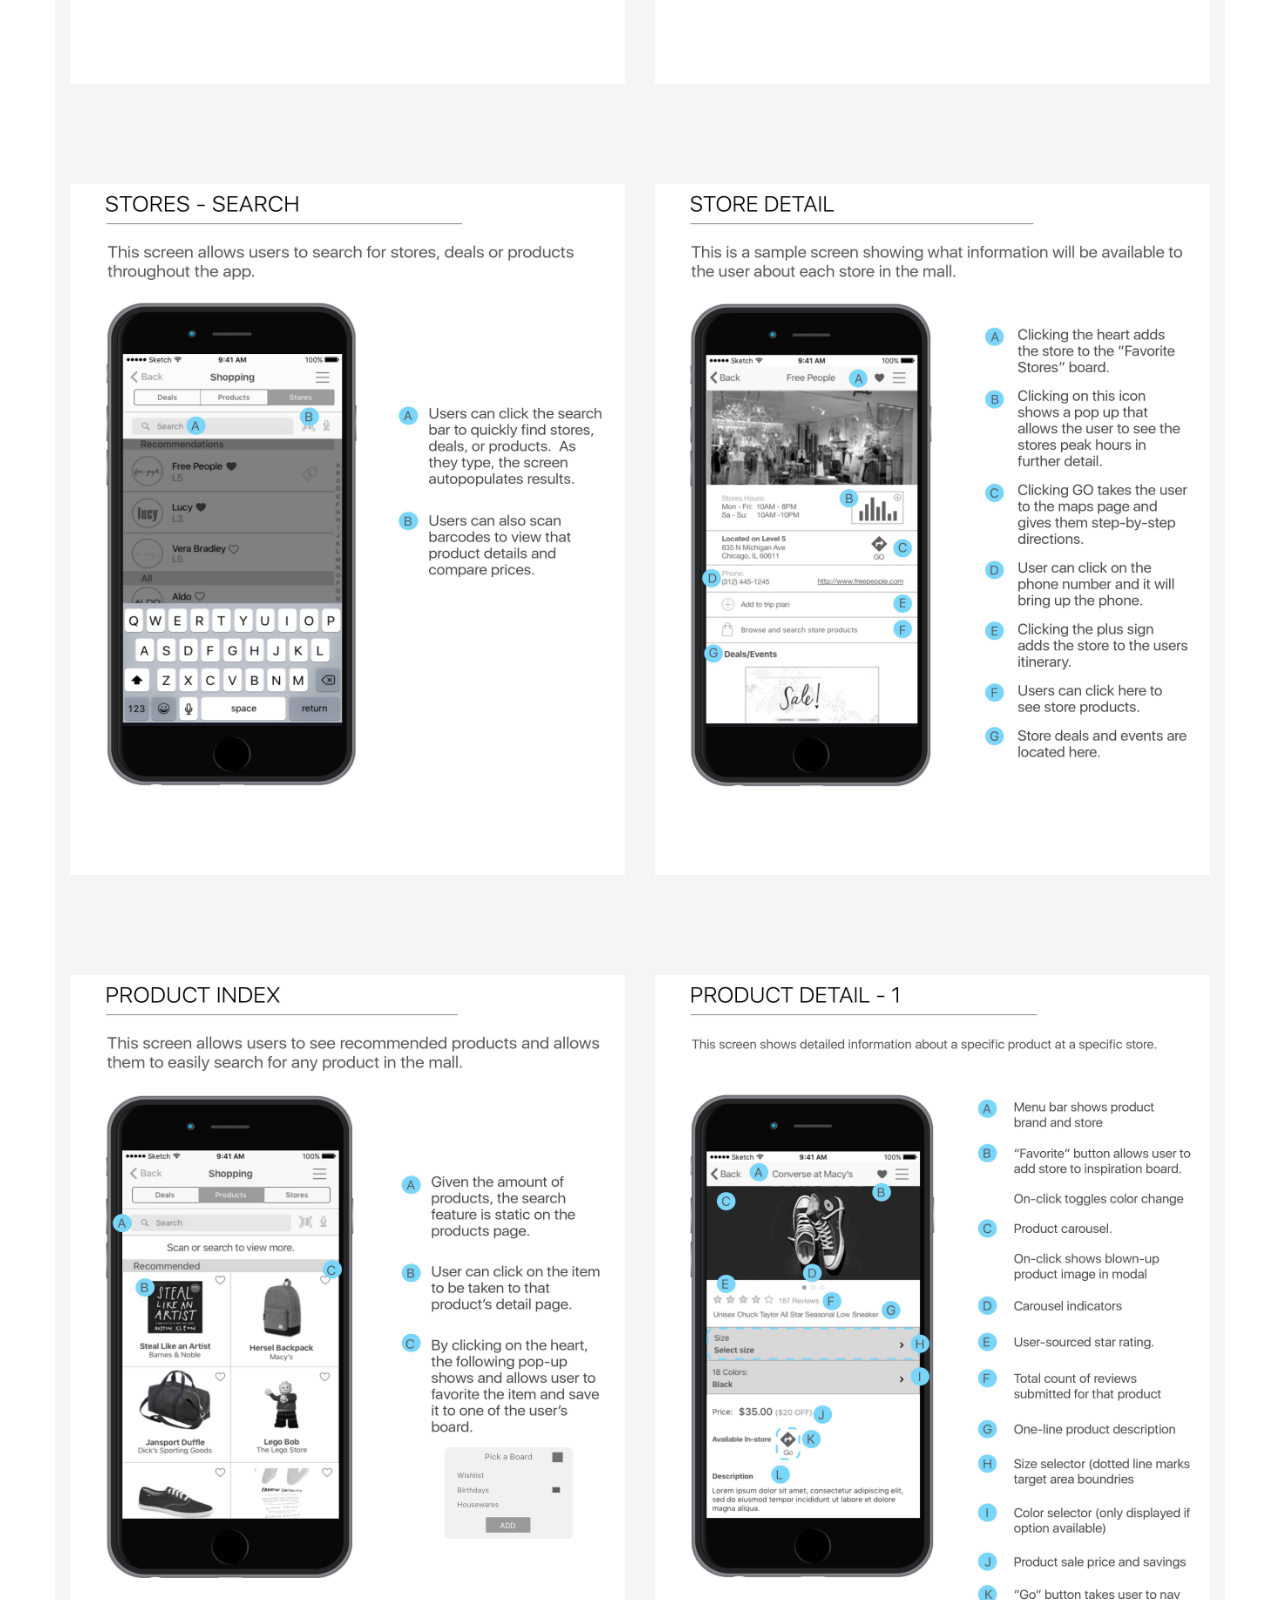
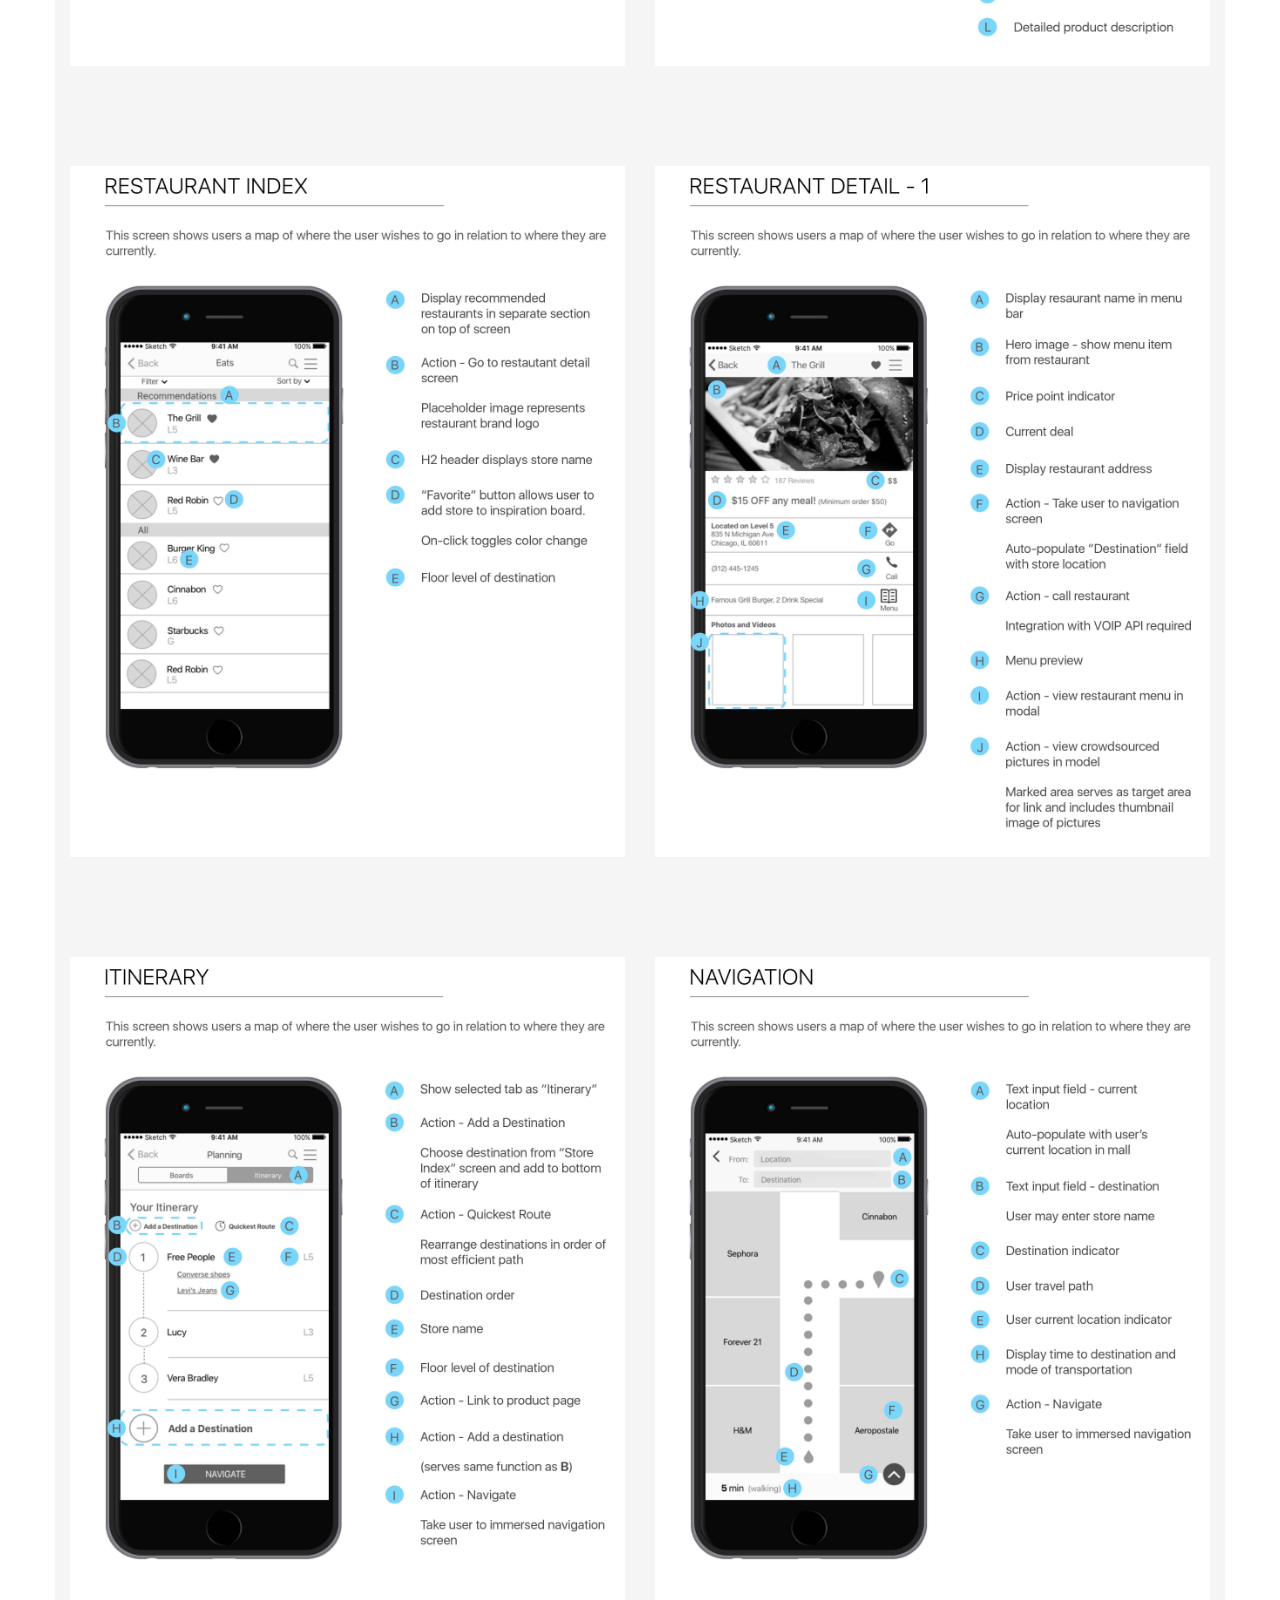
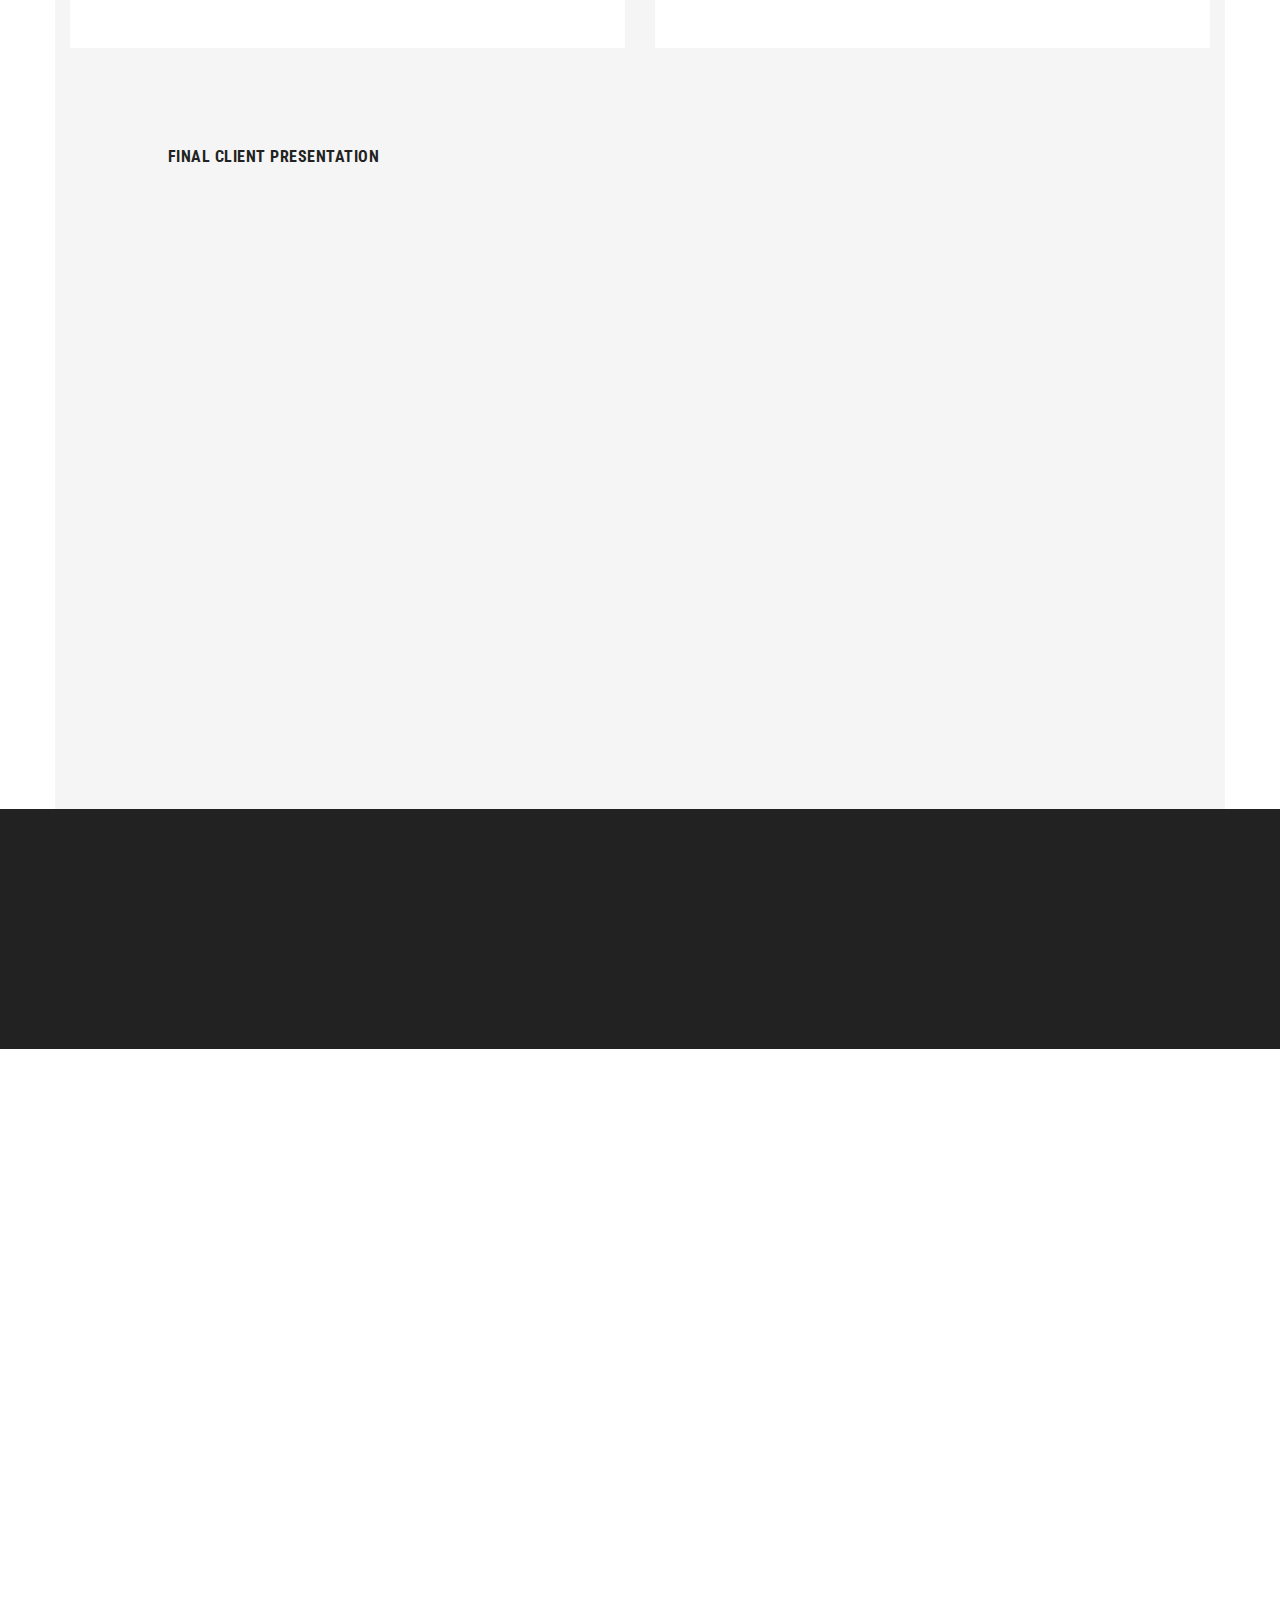
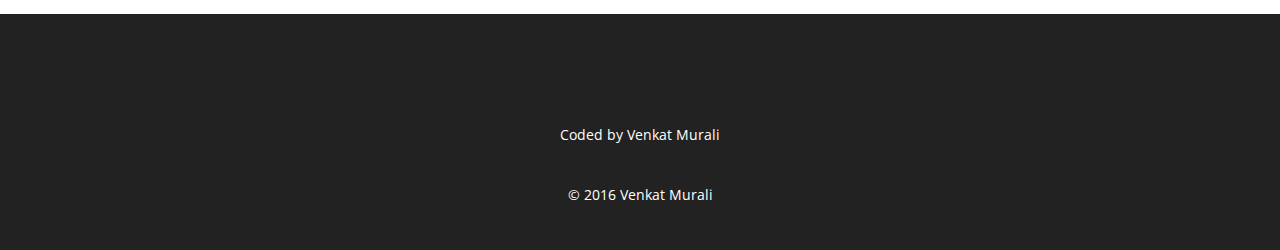
<file: ggp.html>
<!DOCTYPE html>
<html lang="en">
<head>
	<meta charset="UTF-8">
	<meta name="viewport" content="width=device-width, initial-scale=1.0">
	<meta name="description" content="">
	<meta name="author" content="">

	<title>Venkat Murali - UX Designer</title>

	<!-- CSS -->
	<link href="assets/bootstrap/css/bootstrap.min.css" rel="stylesheet" media="screen">
	<link href="assets/css/font-awesome.min.css" rel="stylesheet" media="screen">
	<link href="assets/css/simple-line-icons.css" rel="stylesheet" media="screen">
	<link href="assets/css/animate.css" rel="stylesheet">
    
	<!-- Custom styles CSS -->
	<link href="assets/css/style.css" rel="stylesheet" media="screen">
	<link href="assets/css/fonts.css" rel="stylesheet" media="screen">
    
    <script src="assets/js/modernizr.custom.js"></script>
       
</head>
<body>

	<!-- Preloader -->

	<div id="preloader">
		<div id="status"></div>
	</div>

	<!-- Navigation start -->

	<header class="header">

		<nav class="navbar navbar-custom" role="navigation">

			<div class="container">

				<div class="navbar-header">
					<button type="button" class="navbar-toggle" data-toggle="collapse" data-target="#custom-collapse">
						<span class="sr-only">Toggle navigation</span>
						<span class="icon-bar"></span>
						<span class="icon-bar"></span>
						<span class="icon-bar"></span>
					</button>
					<a class="navbar-brand" href="index.html">|V|</a>
				</div>

				<div class="collapse navbar-collapse" id="custom-collapse">
					<ul class="nav navbar-nav navbar-right">
						<li><a href="about.html">About</a></li>
            <li><a href="index.html#portfolio">Portfolio</a></li>
            <li><a href="assets/images/Venkat_Murali_Resume_UX.pdf" target='_blank'>Resume</a></li>
						<!-- <li><a href="#testimonials">Testimonials</a></li> -->
						<li><a href="index.html#contact">Contact</a></li>
					</ul>
				</div>

			</div><!-- .container -->

		</nav>

	</header>

	<!-- Navigation end -->

			<section class='hero-ggp pfblock-image' id='home-ggp'>
				<div class='hero-overlay'></div>
				<div class='intro'>
					<h1>GGP Malls</h1>
					<div class='start h1-subheader'>Enhancing the mall shopping experience</div>
				</div>
			</section>
    <!-- Services start -->

	<section>


	<div class="row pfblock pfblock-black align-intro">
		<div class="container">
				
				<div class="col-md-3">
					<h3>Client</h3>
					<p><a href="http://www.ggp.com/" target='_blank'>GGP Malls</a></p>
				</div>

				<div class="col-md-3">
					<h3>Role</h3>
					<p>User research, <br>experience strategy, IxD</p>
				</div>

				<div class="col-md-3">
					<h3>Scope</h3>
					<p>Comprehensive mobile <br>app redesign</p>
				</div>

				<div class='col-md-3'>
					<h3>Status</h3>
					<p>Prototyped and pitched <br> March 2016</p>
				</div>

			</div>

			</div>

		<div class="container">
			<div class='row pfblock-gray'> 
				<div class='pfblock'>
					<div class='col-md-10 col-md-offset-1 narrative'>

						<div class="">
							<h2 class='pfblock-header'>The Brief</h2>
							<div class="h2-subheader">
								<p>
								  According to a <a href="http://www.forbes.com/sites/timworstall/2015/01/04/the-shopping-malls-really-are-being-killed-by-online-shopping/#74ec8385183e">Forbes article</a>, as of January 2015, there are 1,200 malls in the country. Of those perhaps 15% are 30-50% vacant. Online information has suggested that smartphones have directed consumer behavior away from in-store shopping to online shopping. Consumers want information throughout the shopping process, they seek it out online even while in a store, and they expect more from retailers who want to win their business. - <a href="https://drive.google.com/drive/folders/0B86tyi1u7eUaekNHQzJSNUNfT3c">Google 2014</a>
								</p>
							</div>
						</div>
							
						<div class="">
							<div class="h2-subheader">
							<p><strong>THE CHALLENGE<strong></p>
								<p>
									Reduced in-store sales attributed to online shopping have severely decreased tenant lease renewal rates in malls. General Growth Properties (a leading property management firm) saw saw an opportunity to increase tenant space renewals by targeting tenants’ customers with a digital solution. <b>Our challenge was to improve the current GGP Mall app experience to the extent that consumers found it a valuable companion to enhance their current shopping experience.</b>
								</p>
							</div>
						</div>

						<div class=''>
							<div class="h2-subheader">
							<p><strong>OUR APPROACH<strong></p>
								<p>
									Given that GGP was a local client, we had an opportunity to employ some onsite research methodologies that would provide a foundation upon which we could build an enhanced shopping experience. Our solution consisted of a set of revised wireframes of the current GGP Mall app. 
								</p>
							</div>
						</div>

					</div>
				</div>
		<img src="assets/images/ggp/ggp-mockup-barcode-scanner.jpg" alt="Align showcase">
			</div>
		</section>




		<section class='align'>
			<div class='container'>

				<div class="row pfblock pfblock-black">
					<div class='col-md-10 col-md-offset-1'>
						<h2 class='pfblock-header'>Understand</h2>
						<div class="h2-subheader">
							<p>
								By conducting <b>user interviews, surveys, contextual inquiries, and ethnographic studies</b> at local malls, we found that shoppers value the product experience, saving time, and will buy an item if the right deal arises. Through <b>usability testing</b>, we were able to identify issues with the existing GGP Mall App. 
							</p>
							<p>
								We <b>presented our findings</b> to the client, going into greater depth on our research insights (including statistics gathered from user surveys). 
							</p>
						</div>
					</div>
				</div>

				<div class='row pfblock pfblock-gray'>
					<div class="col-md-4">
						<h3>Competitive Analysis Key Insights</h3>
						<p>
							Only 39% of shoppers currently use shopping apps
						</p>
						<p>
							The most common of these apps is RetailMeNot, which controls approximately 66% of the userbase.
						</p>

					</div>

					<div class='col-md-8'>
						<img src="assets/images/ggp/ggp-competitive-analysis.png" alt="affinity-diagram">
						<p class='caption'>Competitive Analysis</p>
					</div>

					<div class='col-md-8 col-md-offset-1'>
						<h3>User Research Client Presentation</h3>
						<iframe src="https://docs.google.com/presentation/d/1S9zpukKvCxkllicu3z4CyTnyKqs9lvfXyq4xGbZVjEw/embed?start=false&loop=false&delayms=3000" frameborder="0" width="960" height="569" allowfullscreen="true" mozallowfullscreen="true" webkitallowfullscreen="true"></iframe>	
					</div>	


				</div>

				<div class="row pfblock pfblock-black">
					<div class='col-md-10 col-md-offset-1'>
						<h2 class='pfblock-header'>Define and Strategize</h2>
						<div class="h2-subheader">
							<p>
								We created <b>personas</b> to define our target user, documented their shopping process and pain points using <b>journey maps</b> and <b>mental models</b>, and established a set of <b>product values</b> in order to define a <b>key feature set</b>. We then conducted a <b>best-in-class audit</b> to gather insights that would influence our interaction design strategy. 
							</p>
						</div>
					</div>
				</div>

				<div class='row pfblock pfblock-gray'>
					<div class="col-md-12">
						<h3>User Journey Map</h3>

						<img src="assets/images/ggp/ggp_user_journey_map_emotional.png" alt="ggp-journey-map">

					</div>

				</div>

				<div class='row pfblock pfblock-gray'>
					<div class="col-md-12">

						<h3>User Mental Model</h3>

						<img src="assets/images/ggp/ggp_user_mental_model.png" alt="ggp-mental-model">
					
					</div>

				</div>

				<div class='row pfblock pfblock-gray'>
					<div class="col-md-12">

						<h3>Proposed Application Site Map</h3>

						<img src="assets/images/ggp/ggp-app-map.jpeg" alt="ggp-app-map">
					
					</div>

				</div>
				
				<div class='row pfblock pfblock-gray'>
					
					<div class='col-md-8 col-md-offset-1'>

						<h3>Experience strategy client presentation</h3>
					
							<iframe src="https://docs.google.com/presentation/d/1NS1X0M_PJ3oQbfx6ecwxdW1tl-CQp_LP9Ai61sJBpxs/embed?start=false&loop=false&delayms=3000" frameborder="0" width="960" height="569" allowfullscreen="true" mozallowfullscreen="true" webkitallowfullscreen="true"></iframe>	
					
					</div>
				
				</div>	

				<div class="row pfblock pfblock-black">
					<div class='col-md-10 col-md-offset-1'>
						<h2 class='pfblock-header'>Prototype and Deliver</h2>
						<div class="h2-subheader">
							<p>
								Our findings allowed us to craft a solution that included improved search filters, inspiration boards, product and store updates, and guided navigation. A portion of our final design document included a set of <b>wireframes</b> for an enhanced experience that we felt would increase user engagement in brick-and-mortar shopping centers. 
							</p>
						</div>
					</div>
				</div>

				<div class='row pfblock pfblock-gray'>

					<div class='col-md-12'>
						

						<h3>Final Wireframes - Key Screens</h3>
					
					</div>

					<div class="col-md-6">

						<img src="assets/images/ggp/ggp-wireframes-final/ggp-wireframes-final-splash.jpg" alt="affinity-diagram">

					</div>

					<div class="col-md-6">

						<img src="assets/images/ggp/ggp-wireframes-final/ggp-wireframes-final-customize.jpg" alt="affinity-diagram">
					
					</div>

				</div>

				<div class='row pfblock pfblock-gray'>

					<div class="col-md-6">

						<img src="assets/images/ggp/ggp-wireframes-final/ggp-wireframes-final-home.jpg" alt="affinity-diagram">

					</div>

					<div class="col-md-6">

						<img src="assets/images/ggp/ggp-wireframes-final/ggp-wireframes-final-stores.jpg" alt="affinity-diagram">
					
					</div>

				</div>

				<div class='row pfblock pfblock-gray'>
					
					<div class="col-md-6">

						<img src="assets/images/ggp/ggp-wireframes-final/ggp-wireframes-final-stores-search.jpg" alt="affinity-diagram">

					</div>

					<div class="col-md-6">

						<img src="assets/images/ggp/ggp-wireframes-final/ggp-wireframes-final-store-detail.jpg" alt="affinity-diagram">
					
					</div>

				</div>

				<div class='row pfblock pfblock-gray'>
					
					<div class="col-md-6">

						<img src="assets/images/ggp/ggp-wireframes-final/ggp-wireframes-final-product-index.jpg" alt="affinity-diagram">

					</div>

					<div class="col-md-6">

						<img src="assets/images/ggp/ggp-wireframes-final/ggp-wireframes-final-product-detail-1.jpg" alt="affinity-diagram">
					
					</div>
					
				</div>

			
				<div class='row pfblock pfblock-gray'>
					
					<div class="col-md-6">

						<img src="assets/images/ggp/ggp-wireframes-final/ggp-wireframes-final-restaurant-index.jpg" alt="affinity-diagram">

					</div>

					<div class="col-md-6">

						<img src="assets/images/ggp/ggp-wireframes-final/ggp-wireframes-final-restaurant-detail-1.jpg" alt="affinity-diagram">
					
					</div>
					
				</div>

				<div class='row pfblock pfblock-gray'>
					
					<div class="col-md-6">

						<img src="assets/images/ggp/ggp-wireframes-final/ggp-wireframes-final-itinerary.jpg" alt="affinity-diagram">

					</div>

					<div class="col-md-6">

						<img src="assets/images/ggp/ggp-wireframes-final/ggp-wireframes-final-navigation.jpg" alt="affinity-diagram">
					
					</div>
					
				</div>

				<div class='row pfblock pfblock-gray'>
					
					<div class='col-md-8 col-md-offset-1'>

						<h3>Final client presentation</h3>
					
							<iframe src="https://docs.google.com/presentation/d/13a0QpOqAHHshgnOCmshHdRn5Pqev4SN10EcgKX6B6tU/embed?start=false&loop=false&delayms=3000" frameborder="0" width="960" height="569" allowfullscreen="true" mozallowfullscreen="true" webkitallowfullscreen="true"></iframe>	
					
					</div>

				</div>

		</div><!-- .container -->
	</section>



	<!-- Services end -->

<!-- CallToAction start -->

	<section class="calltoaction">
		<div class="container">

			<div class="row pfblock-black">

				<div class="col-md-12 col-lg-12">
					<h2 class="wow fadeInUp" data-wow-delay=".1s">Want to talk retail consumer trends?</h2>
					<div class="calltoaction-decription h2-subheader wow fadeInUp" data-wow-delay=".2s">
						<p>
							Email me at venkat.k.murali@gmail.com
						</p>
					</div>
				</div>

			</div><!-- .row -->
		</div><!-- .container -->
	</section>

	<!-- CallToAction end -->


<!-- Portfolio start -->

	<section class="pfblock">
		<div class="container">
			<div class="row">

				<div class="col-sm-6 col-sm-offset-3">

					<div class="pfblock-header wow fadeInUp">
						<h2 class="pfblock-title text-center">Other Work</h2>
					</div>

				</div>

			</div><!-- .row -->
            
            
            <div class="row">
                
                <div class="col-xs-12 col-lg-6 col-md-6">
                    
                    <div class="grid wow zoomIn">
                        <figure class="effect-bubba">
                        	<a href="hmd.html">
                            <img src="assets/images/hmd_main_thumb.jpg" alt="ggp_malls"/>
                            <figcaption>
                                <h2><span>Hire Me Direct</span></h2>
                                <p>Simplifying A/V digital staffing</p>
                            </figcaption>			
                        </figure>
                      </a>
                    </div>
                    
                </div>

                <div class="col-xs-12 col-lg-6 col-md-6">
            
                    <div class="grid wow zoomIn">
                    	<a href="tsg.html">
                        <figure class="effect-bubba">
                            <img src="assets/images/tsg_main_thumb.jpg" alt="tsg_main"/>
                            <figcaption>
                                <h2><span>The Simple Good</span></h2>
                                <p>Uplifting communities through art and discussion</p>
                            </figcaption>           
                        </figure>
                      </a>
                    </div>
                    
                </div>

            </div>


		</div><!-- .contaier -->

	</section>

	<!-- Portfolio end -->
    

	<!-- Footer start -->

	<footer id="footer">
		<div class="container">
			<div class="row">

				<div class="col-sm-12">

					<ul class="social-links">
						<li><a href="index.html#" class="wow fadeInUp"><i class="fa fa-facebook"></i></a></li>
						<li><a href="index.html#" class="wow fadeInUp" data-wow-delay=".1s"><i class="fa fa-twitter"></i></a></li>
						<li><a href="index.html#" class="wow fadeInUp" data-wow-delay=".2s"><i class="fa fa-google-plus"></i></a></li>
						<li><a href="index.html#" class="wow fadeInUp" data-wow-delay=".4s"><i class="fa fa-pinterest"></i></a></li>
						<li><a href="index.html#" class="wow fadeInUp" data-wow-delay=".5s"><i class="fa fa-envelope"></i></a></li>
					</ul>

					<p class="heart">
						Coded by Venkat Murali
          </p>
          <p class="copyright">
            © 2016 Venkat Murali
					</p>


				</div>

			</div><!-- .row -->
		</div><!-- .container -->
	</footer>

	<!-- Footer end -->

	<!-- Scroll to top -->

	<div class="scroll-up">
		<a href="#home-ggp"><i class="fa fa-angle-up"></i></a>
	</div>
    
    <!-- Scroll to top end-->

	<!-- Javascript files -->

	<script src="assets/js/jquery-1.11.1.min.js"></script>
	<script src="assets/bootstrap/js/bootstrap.min.js"></script>
	<script src="assets/js/jquery.parallax-1.1.3.js"></script>
	<script src="assets/js/imagesloaded.pkgd.js"></script>
	<script src="assets/js/jquery.sticky.js"></script>
	<!-- <script src="assets/js/smoothscroll.js"></script> -->
	<script src="assets/js/wow.min.js"></script>
    <script src="assets/js/jquery.easypiechart.js"></script>
    <script src="assets/js/waypoints.min.js"></script>
    <script src="assets/js/jquery.cbpQTRotator.js"></script>
	<script src="assets/js/custom.js"></script>
	<script>
  (function(i,s,o,g,r,a,m){i['GoogleAnalyticsObject']=r;i[r]=i[r]||function(){
  (i[r].q=i[r].q||[]).push(arguments)},i[r].l=1*new Date();a=s.createElement(o),
  m=s.getElementsByTagName(o)[0];a.async=1;a.src=g;m.parentNode.insertBefore(a,m)
  })(window,document,'script','https://www.google-analytics.com/analytics.js','ga');

  ga('create', 'UA-52492390-2', 'auto');
  ga('send', 'pageview');

</script>

</body>
</html>
</file>
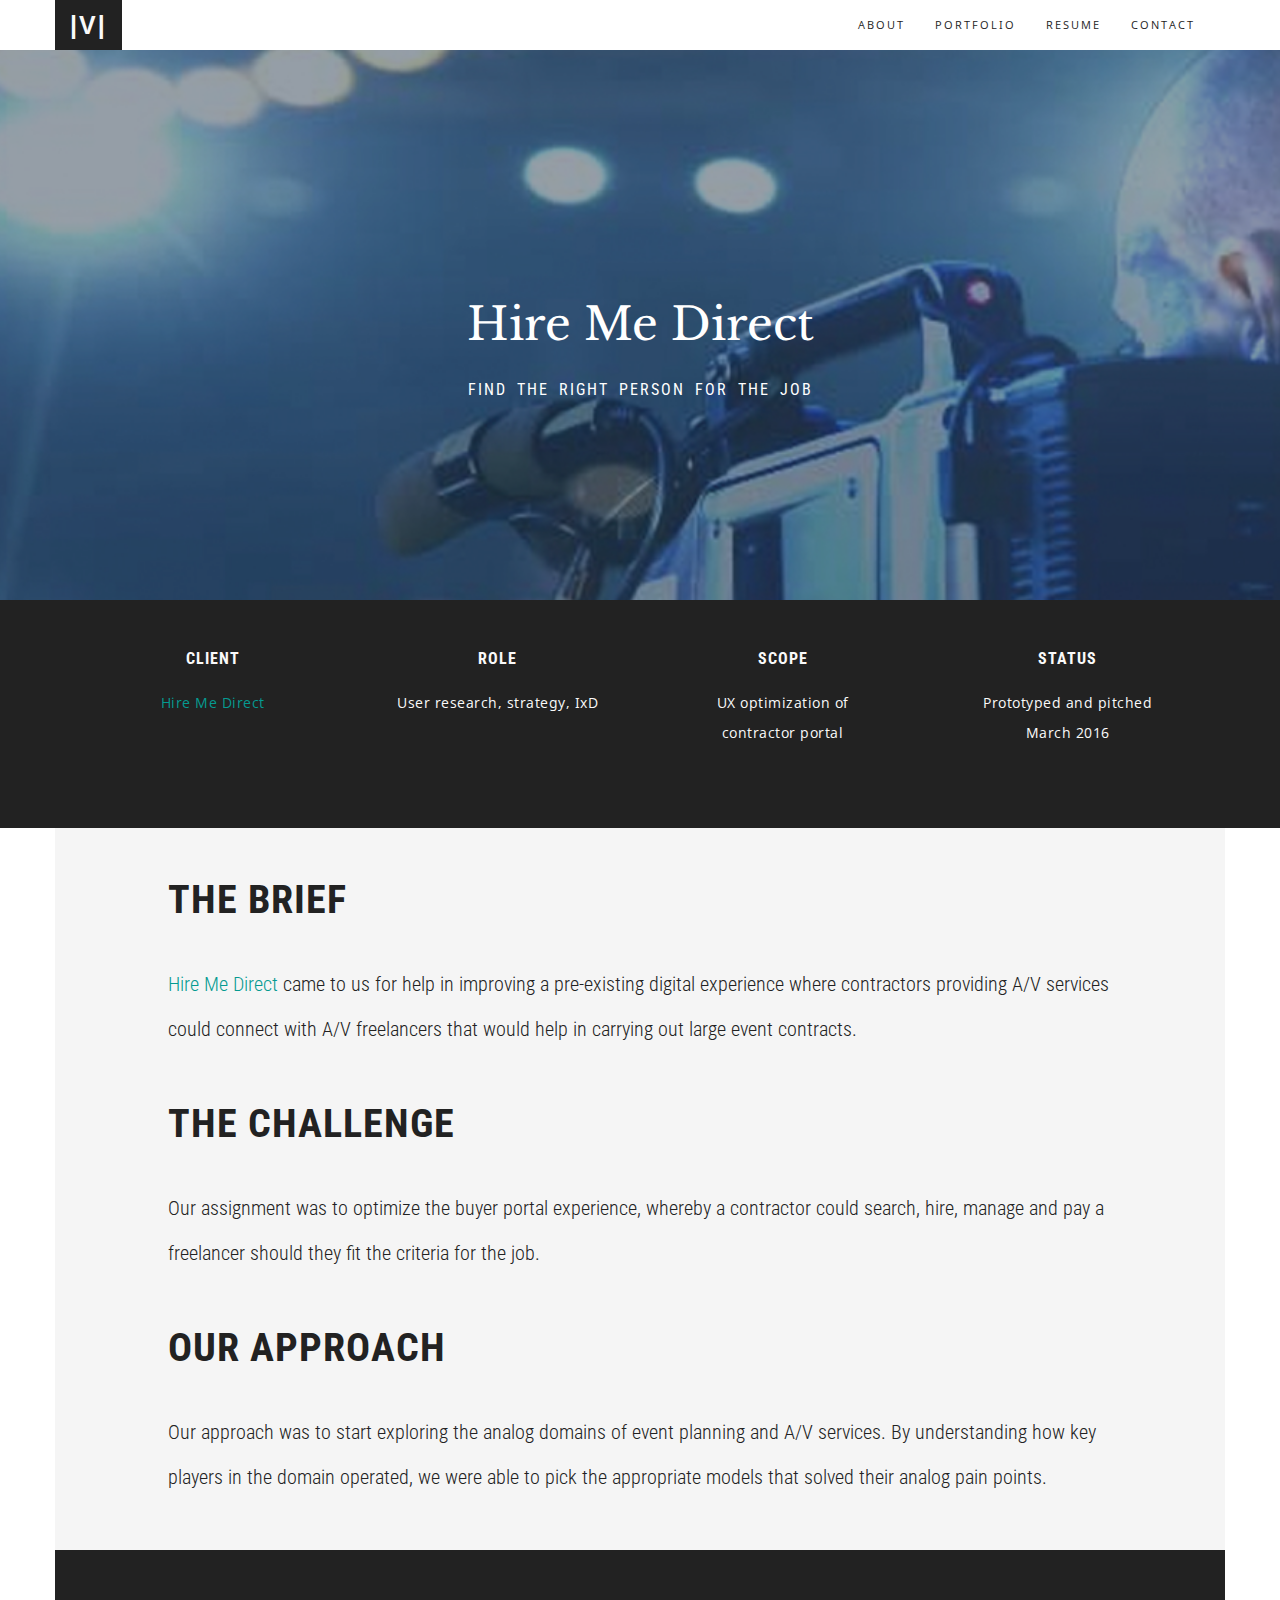
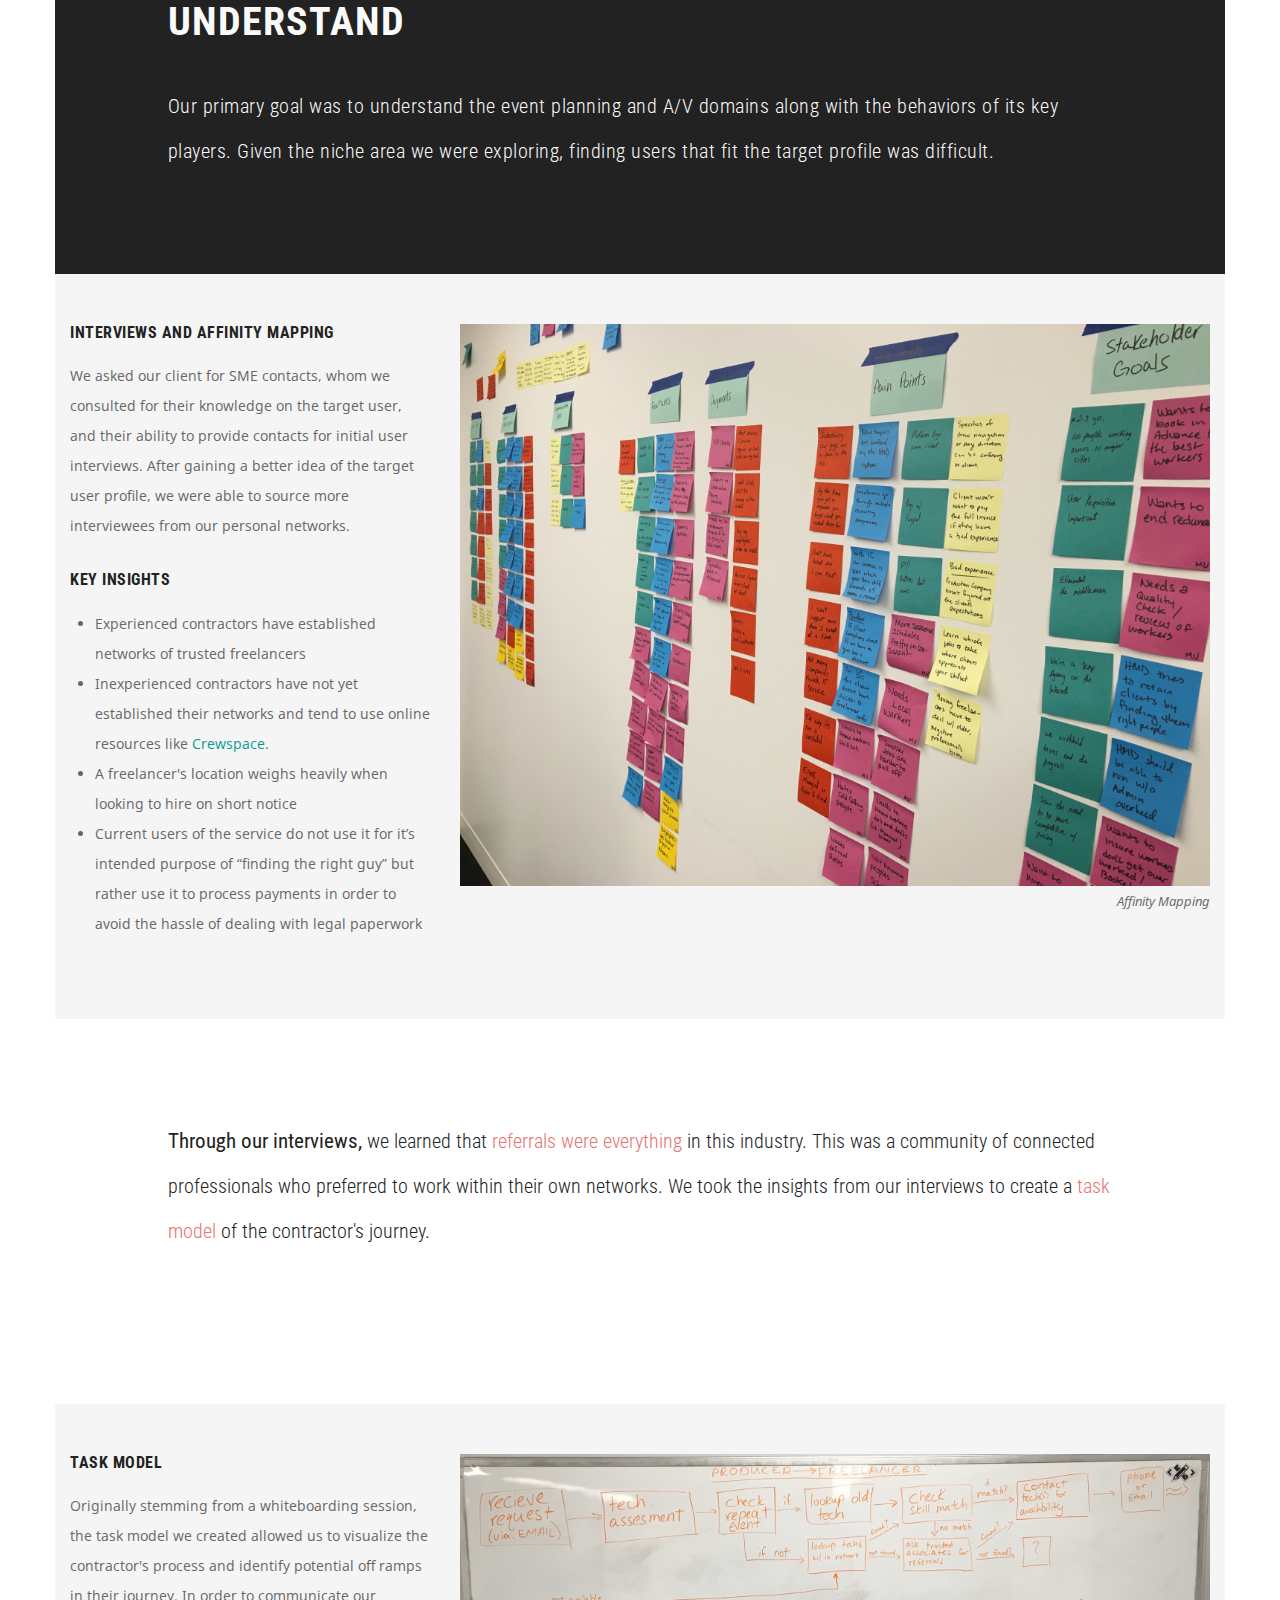
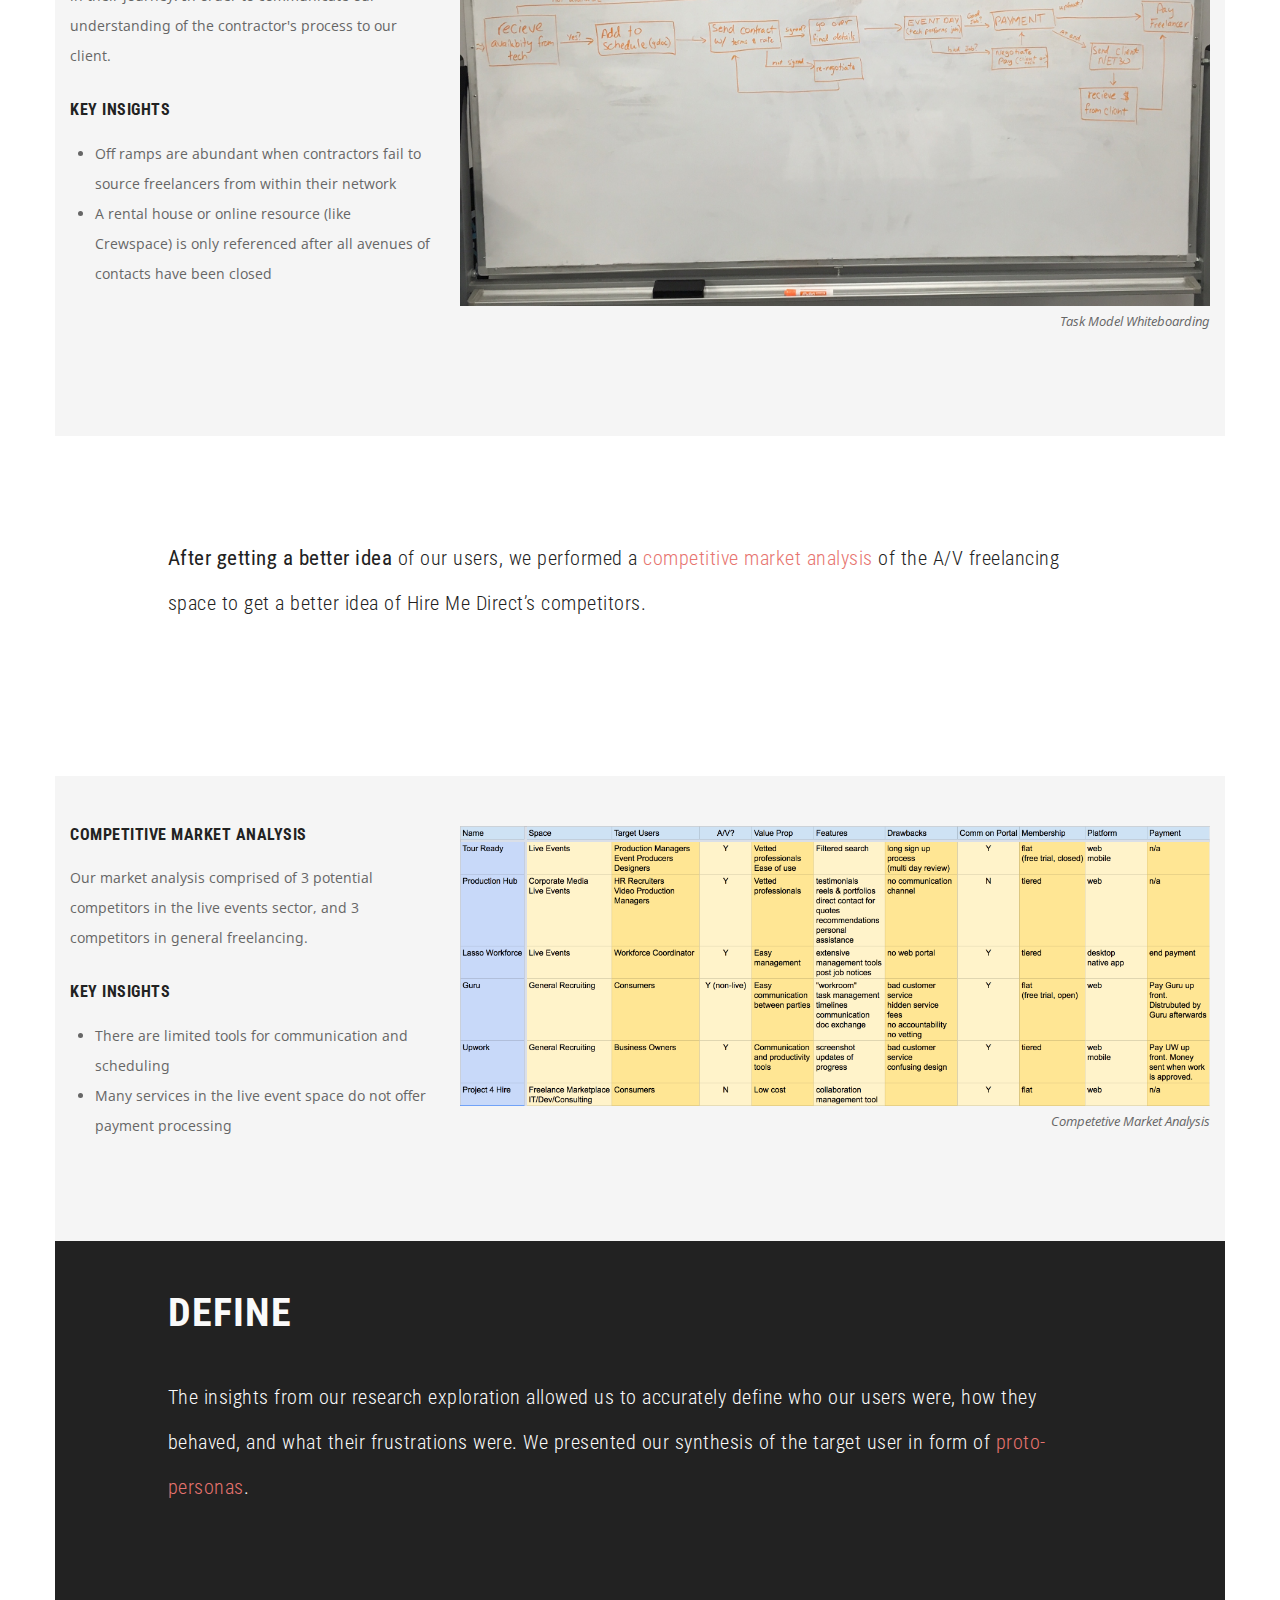
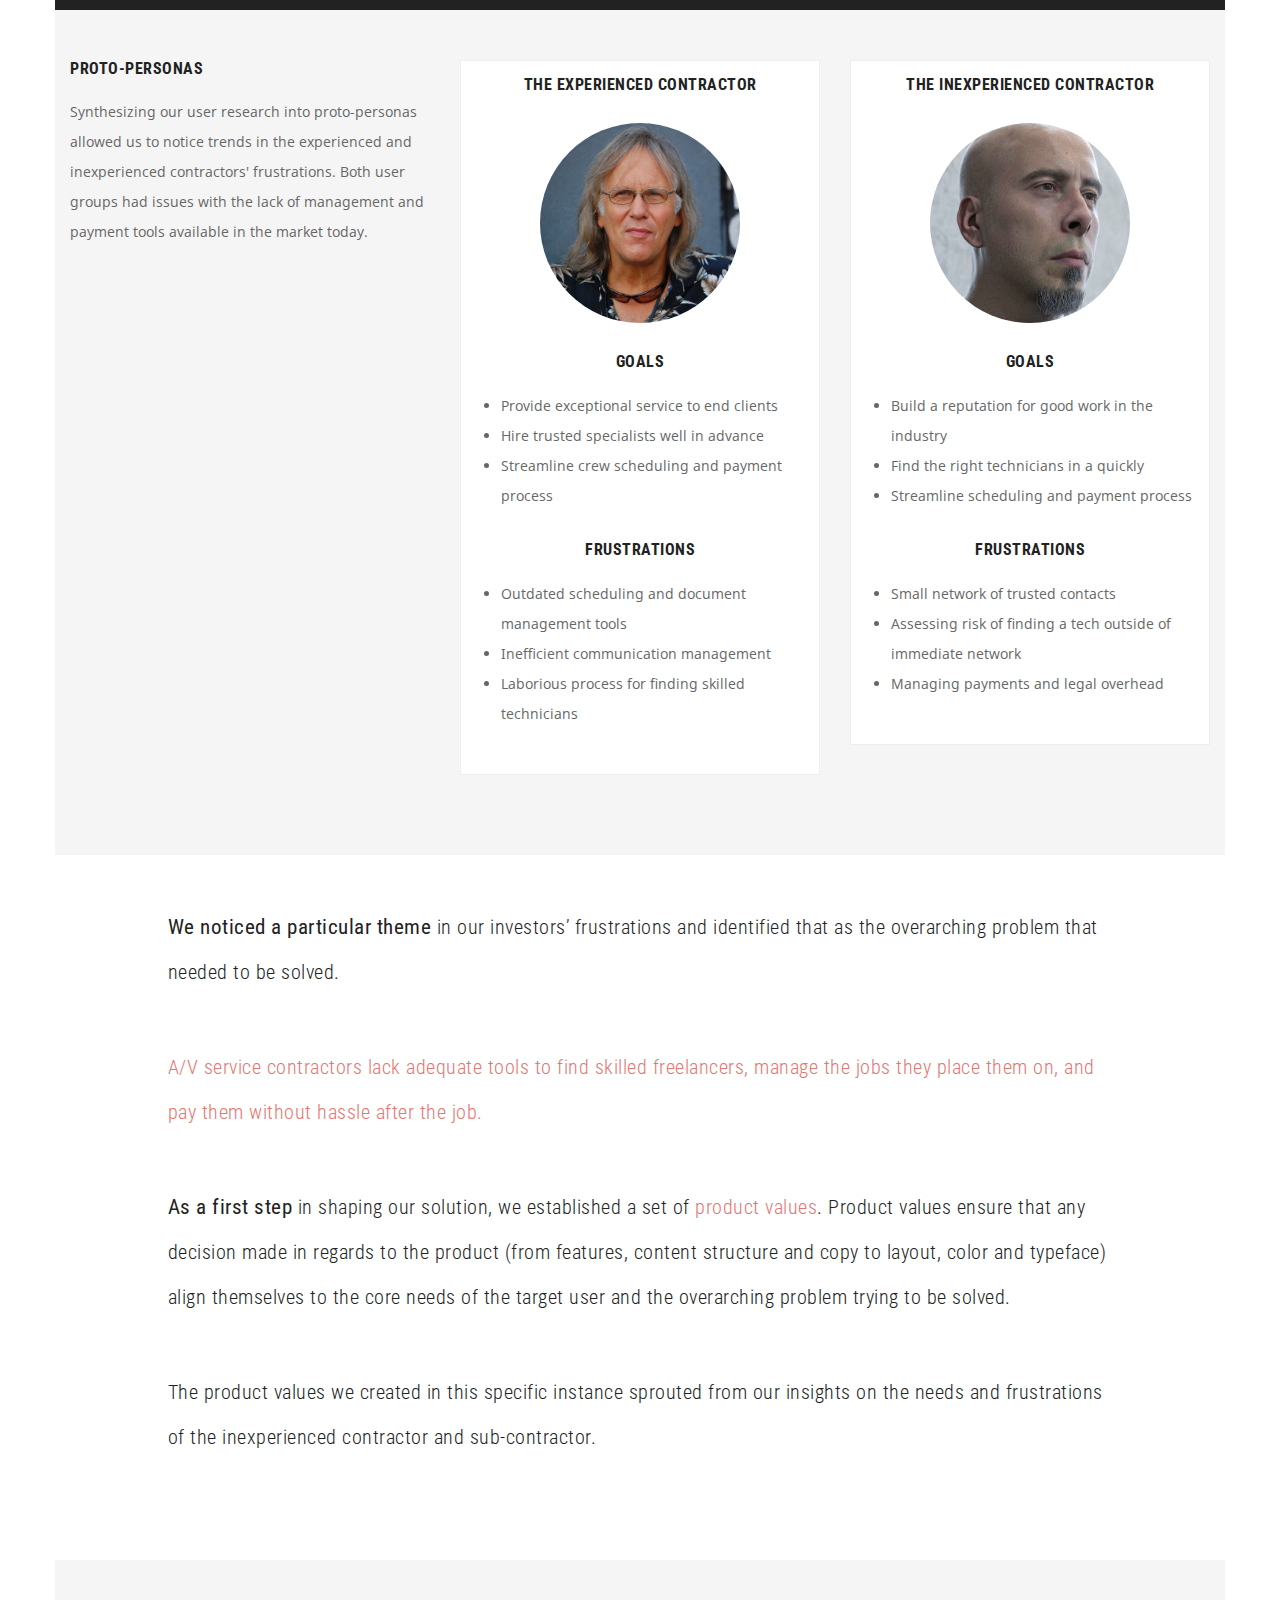
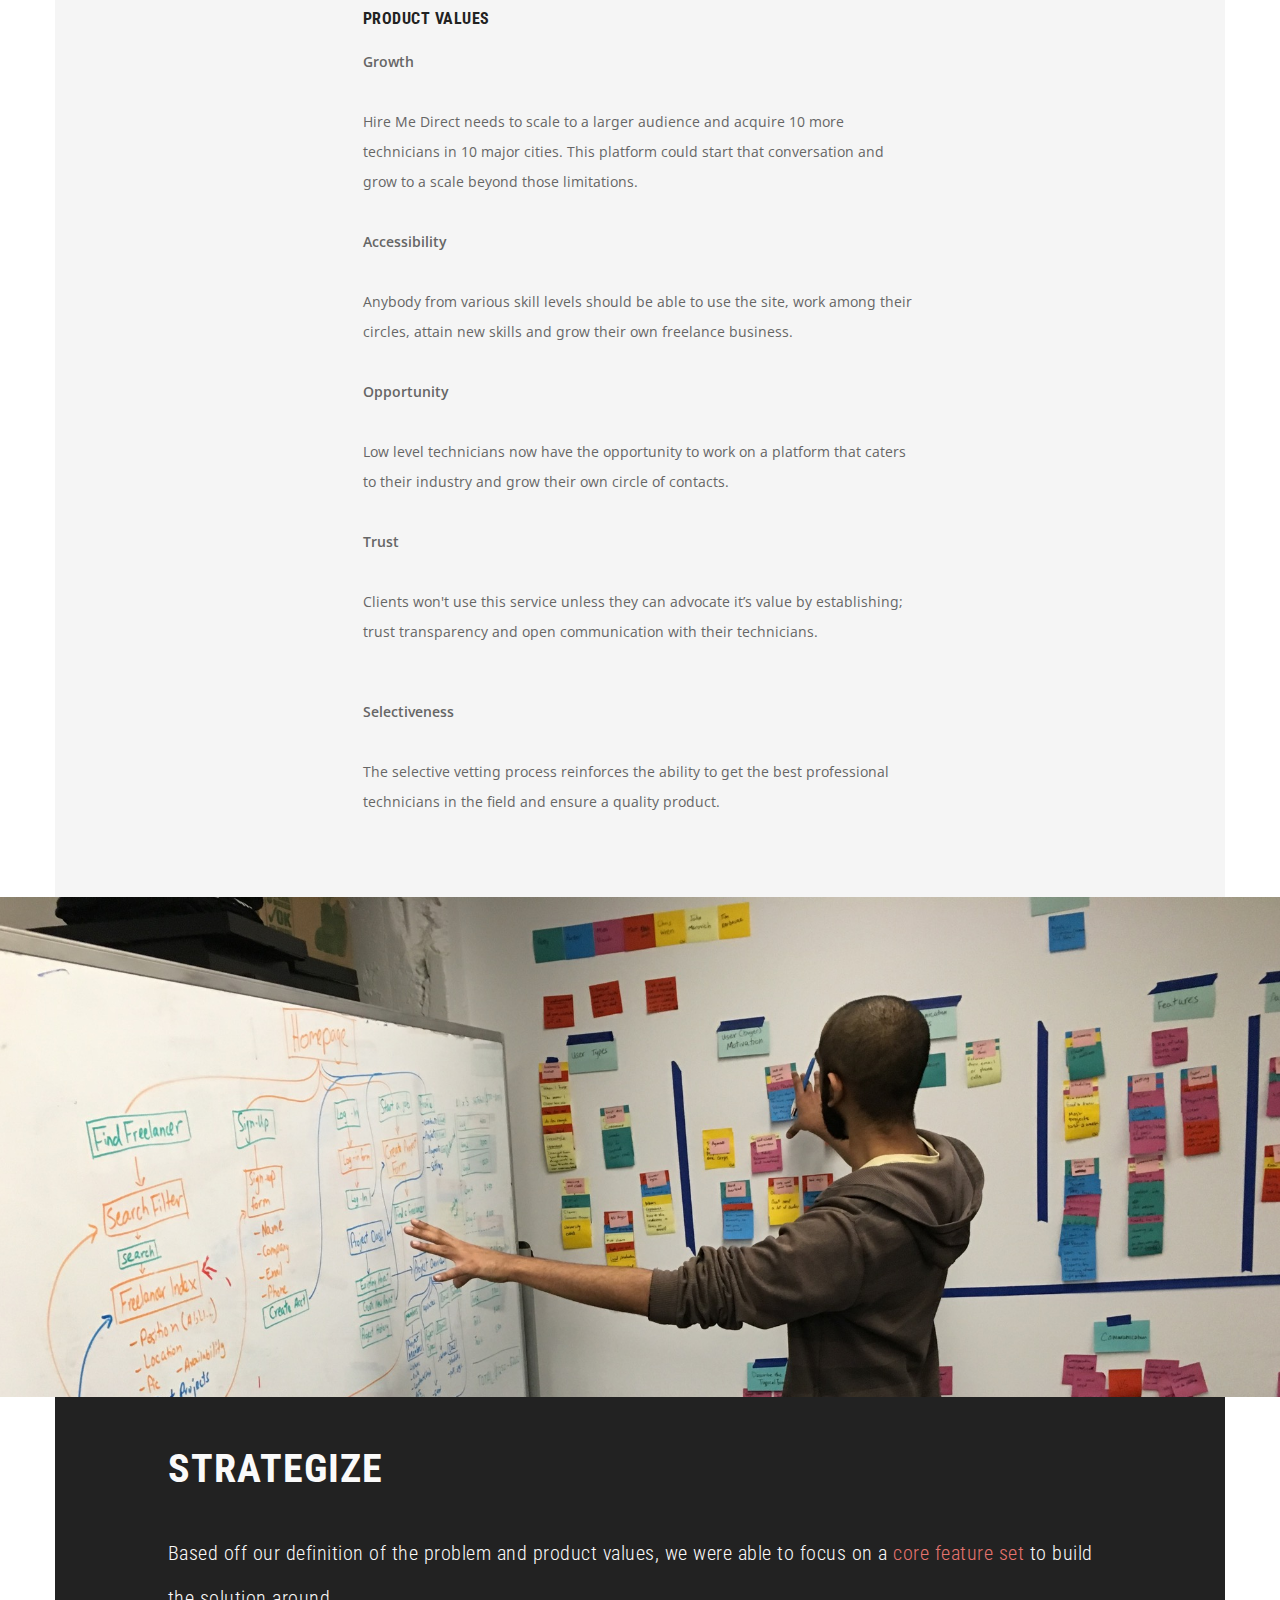
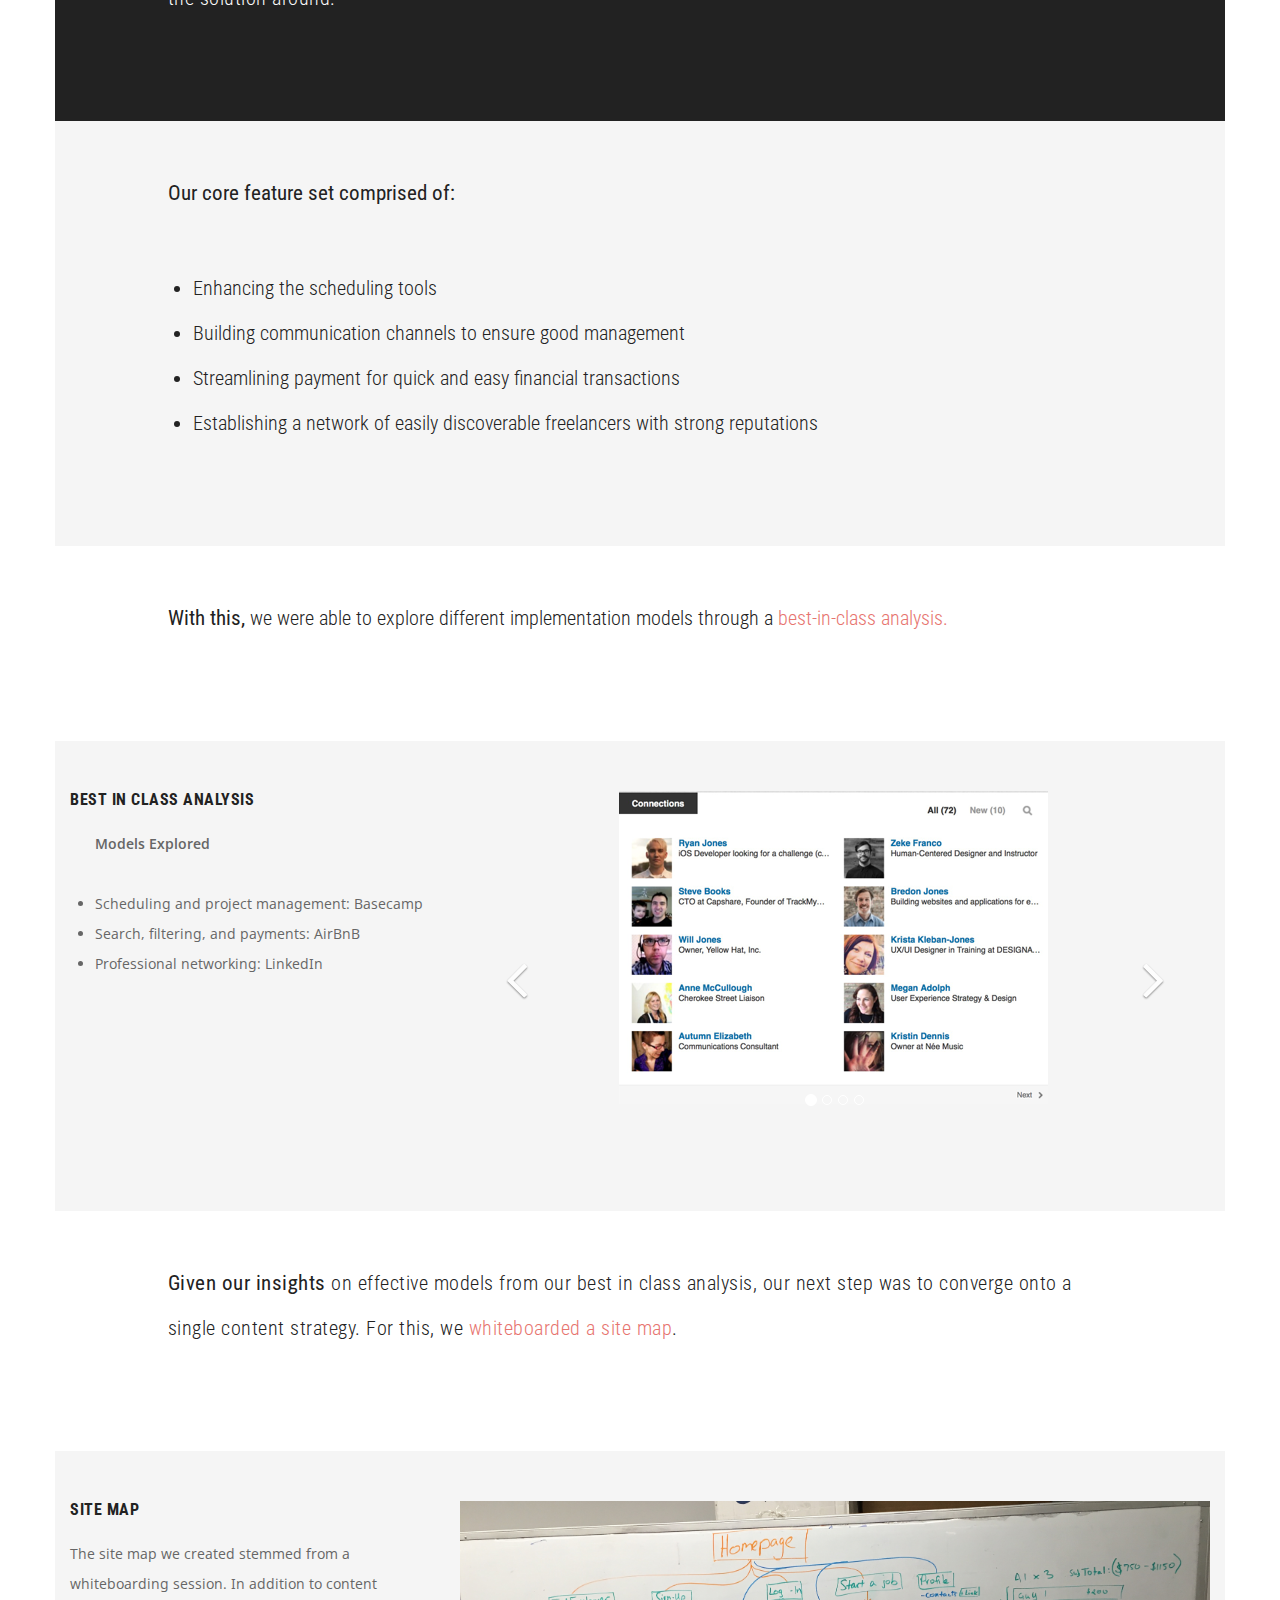
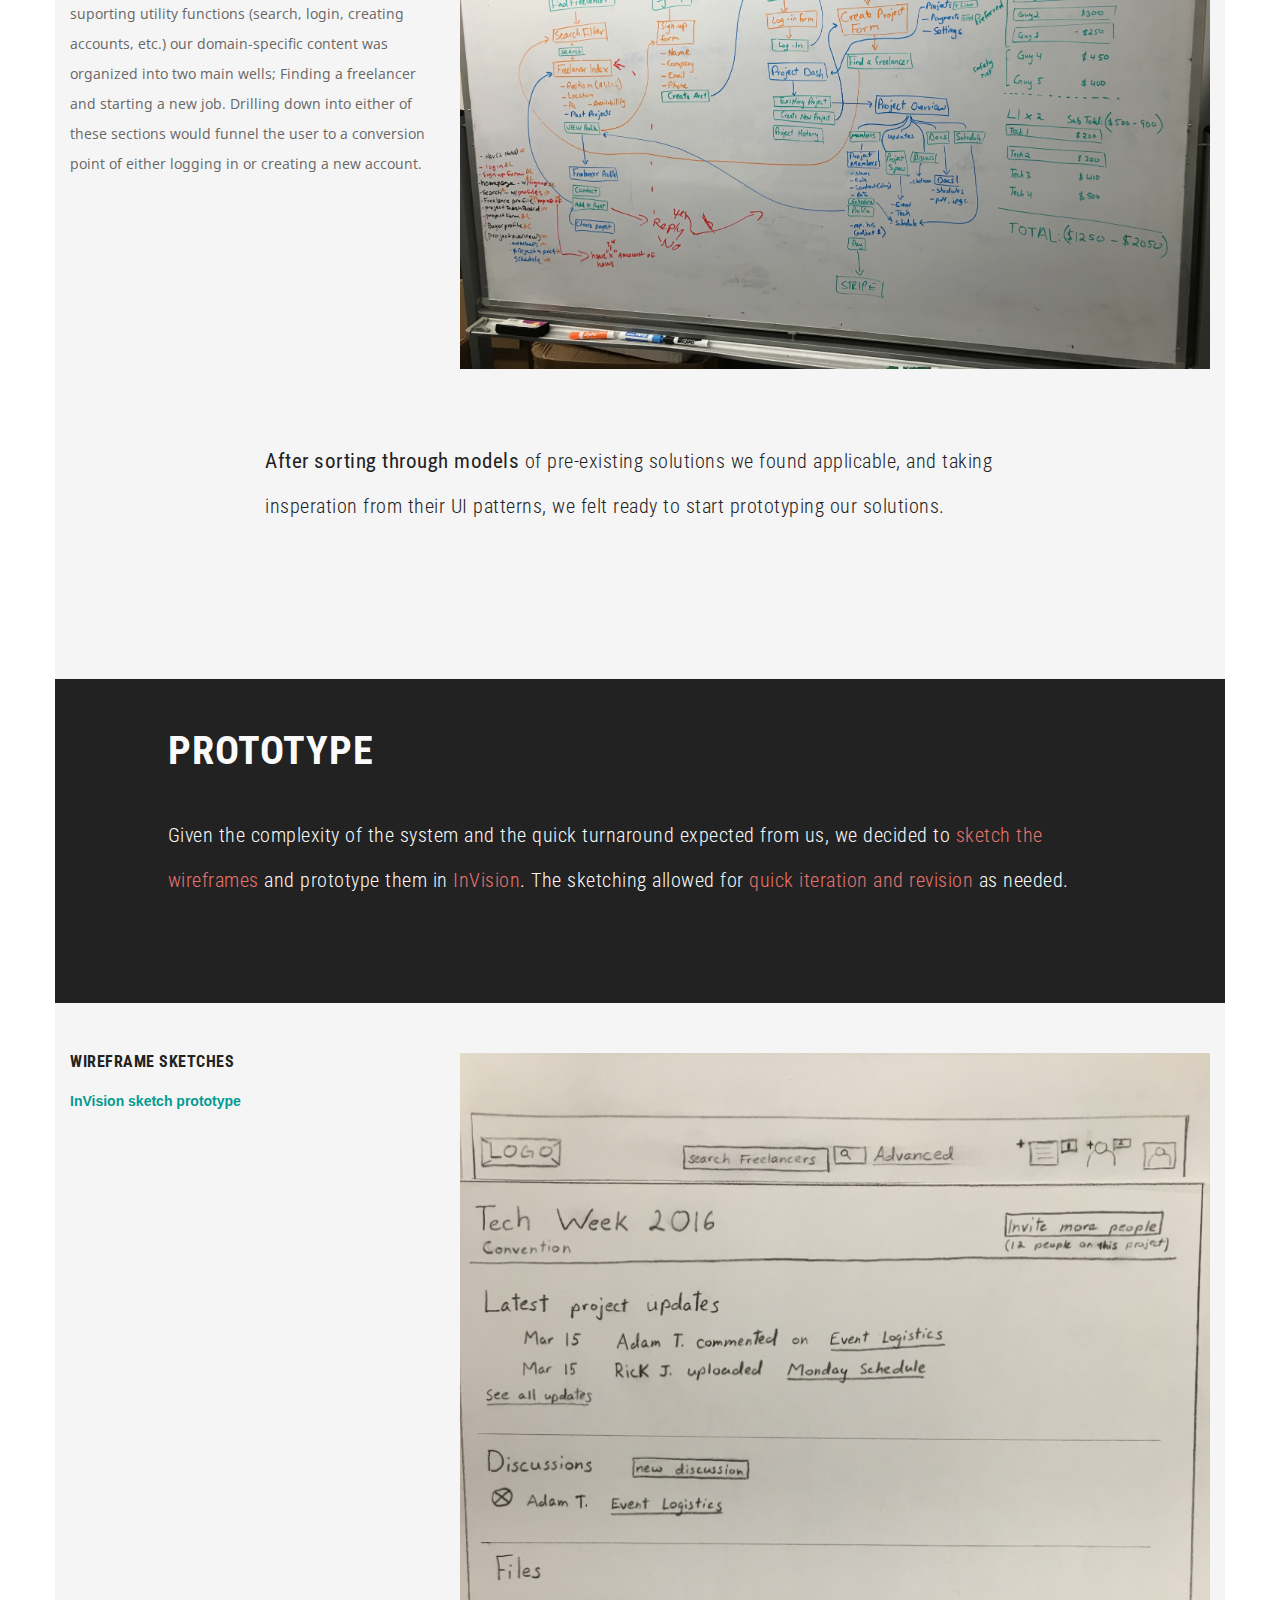
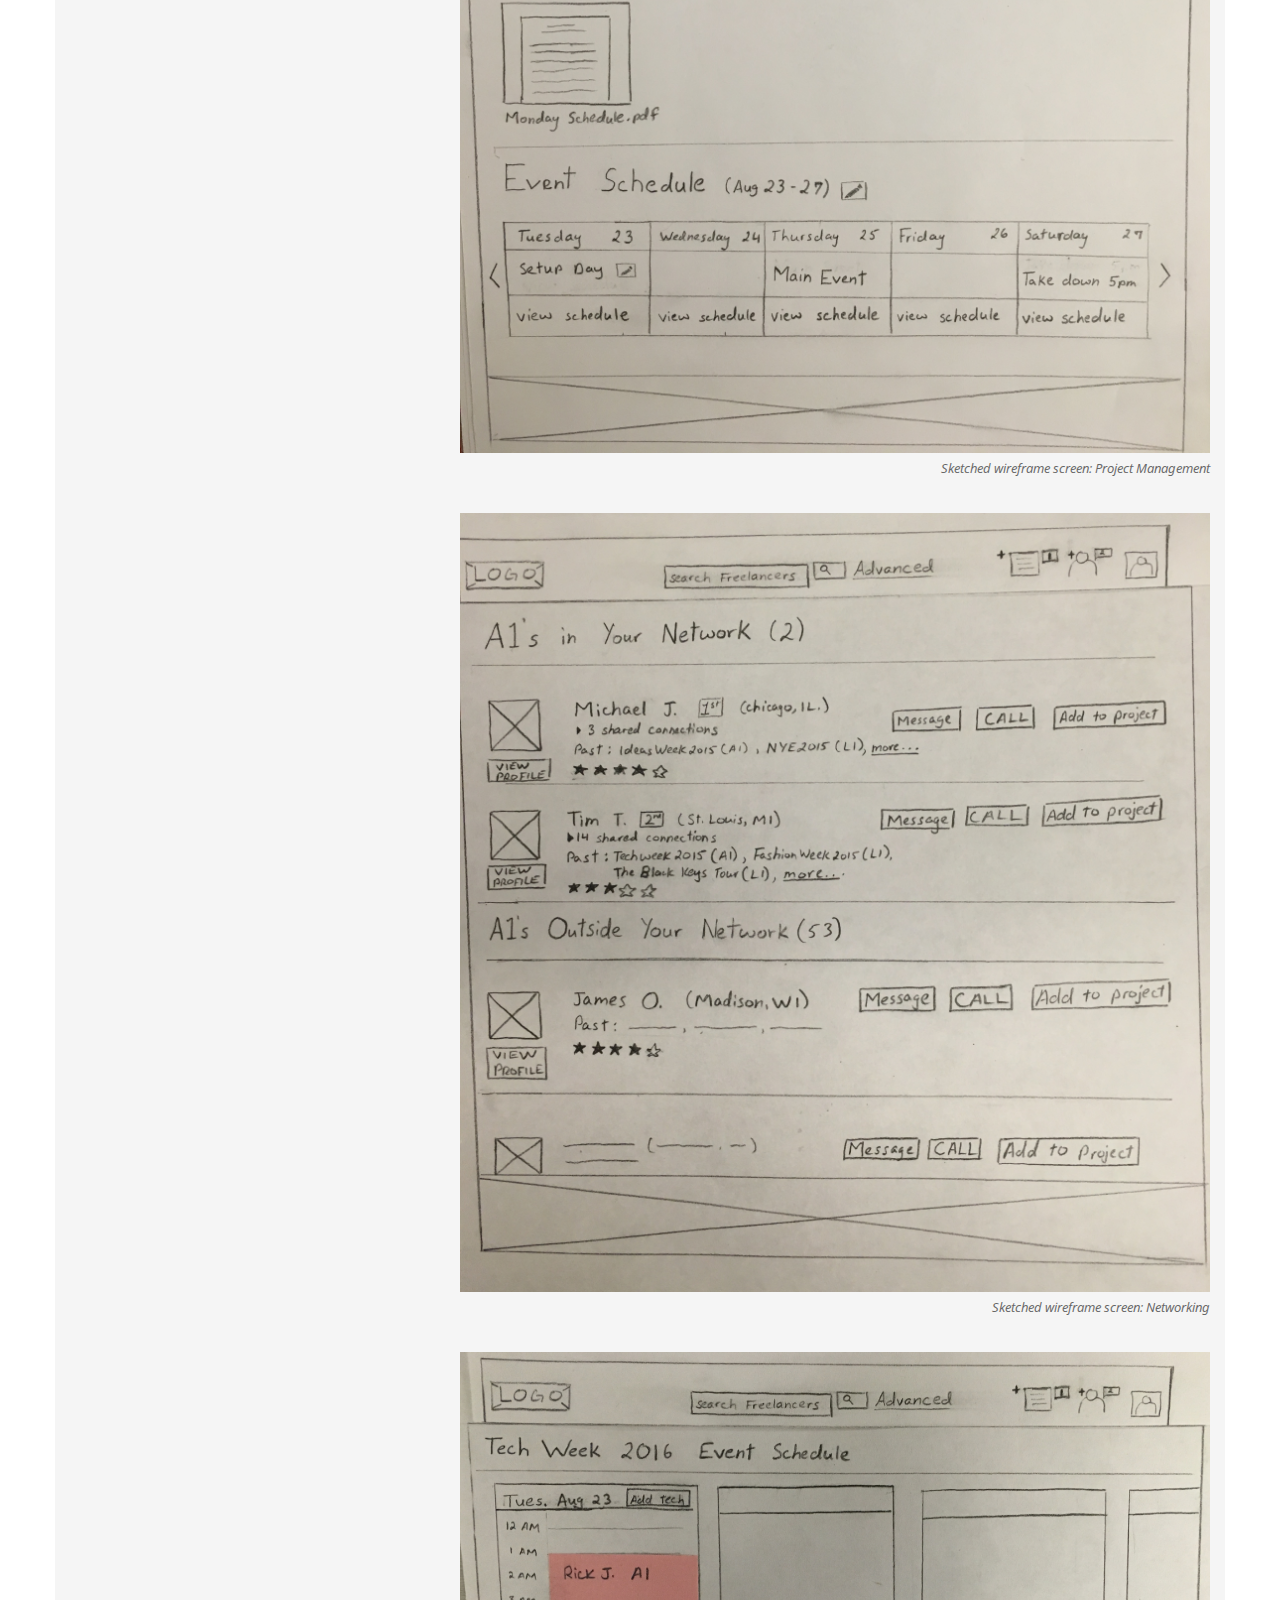
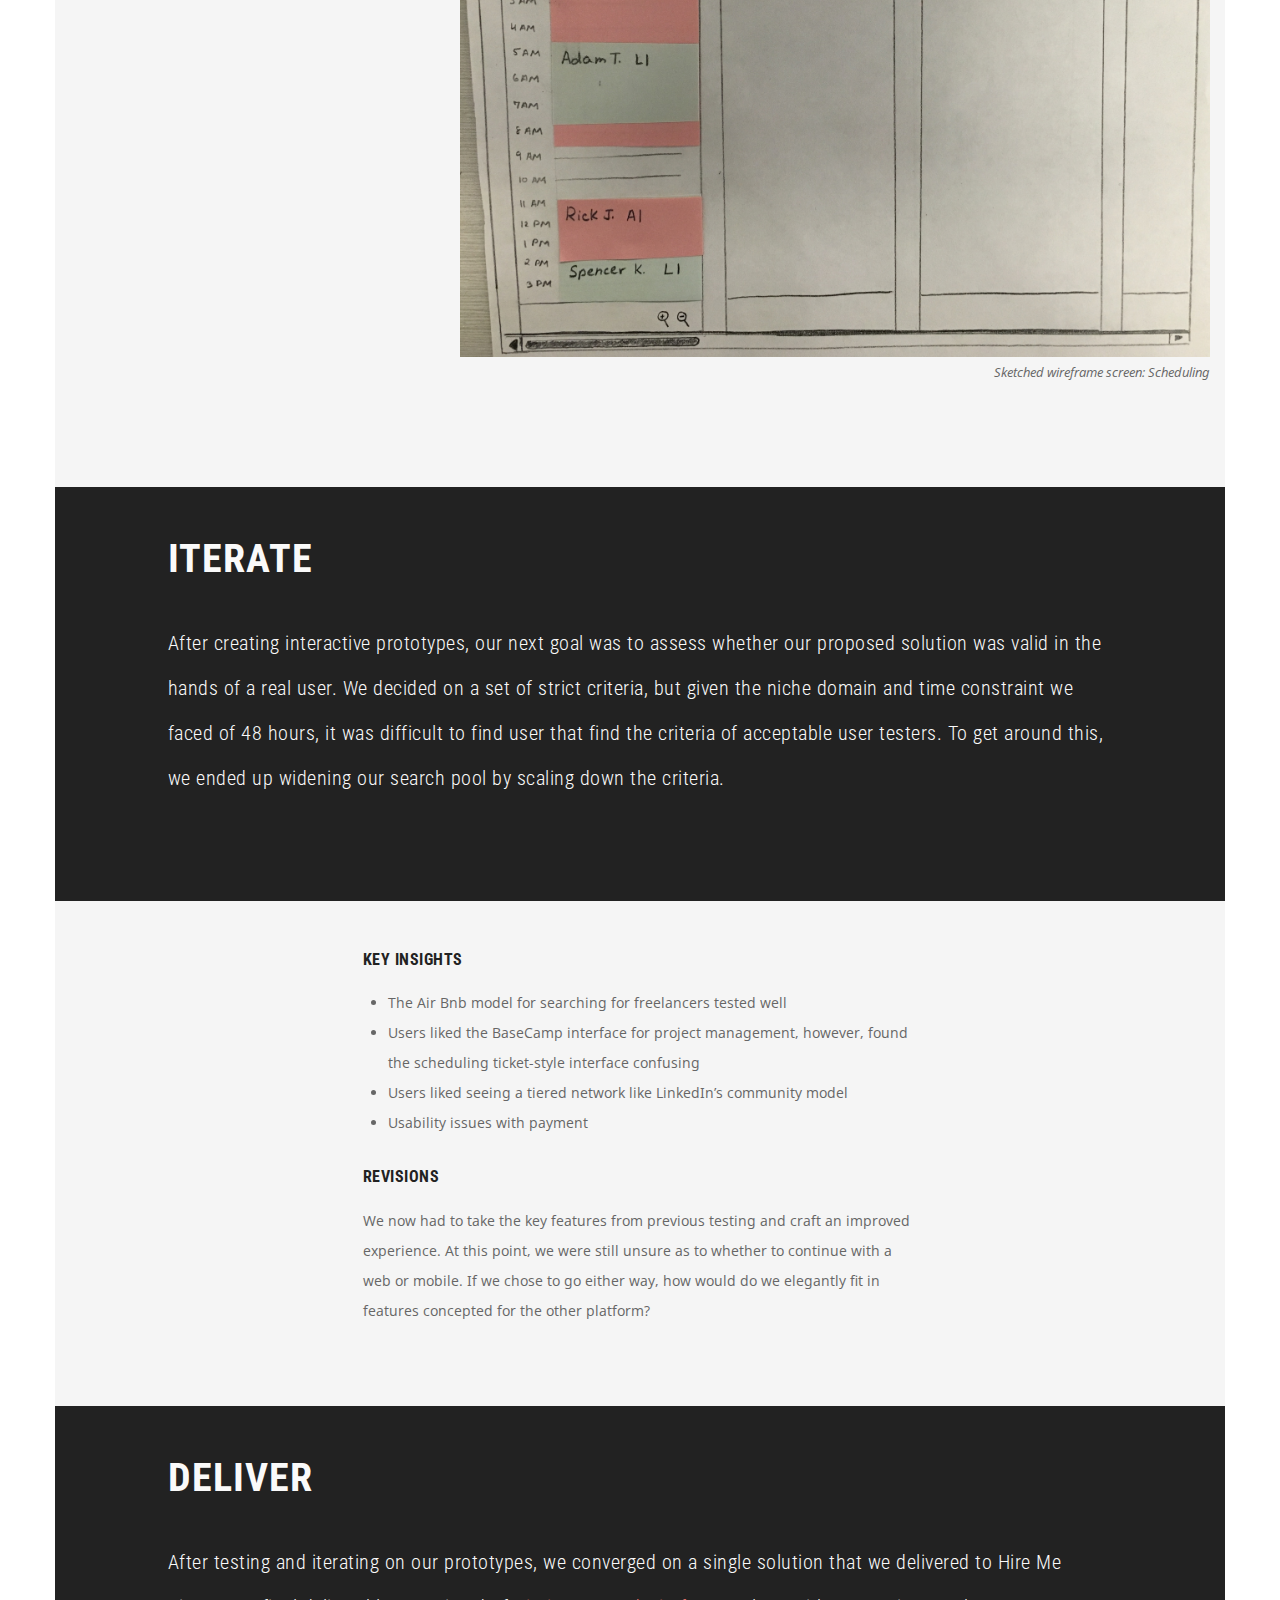
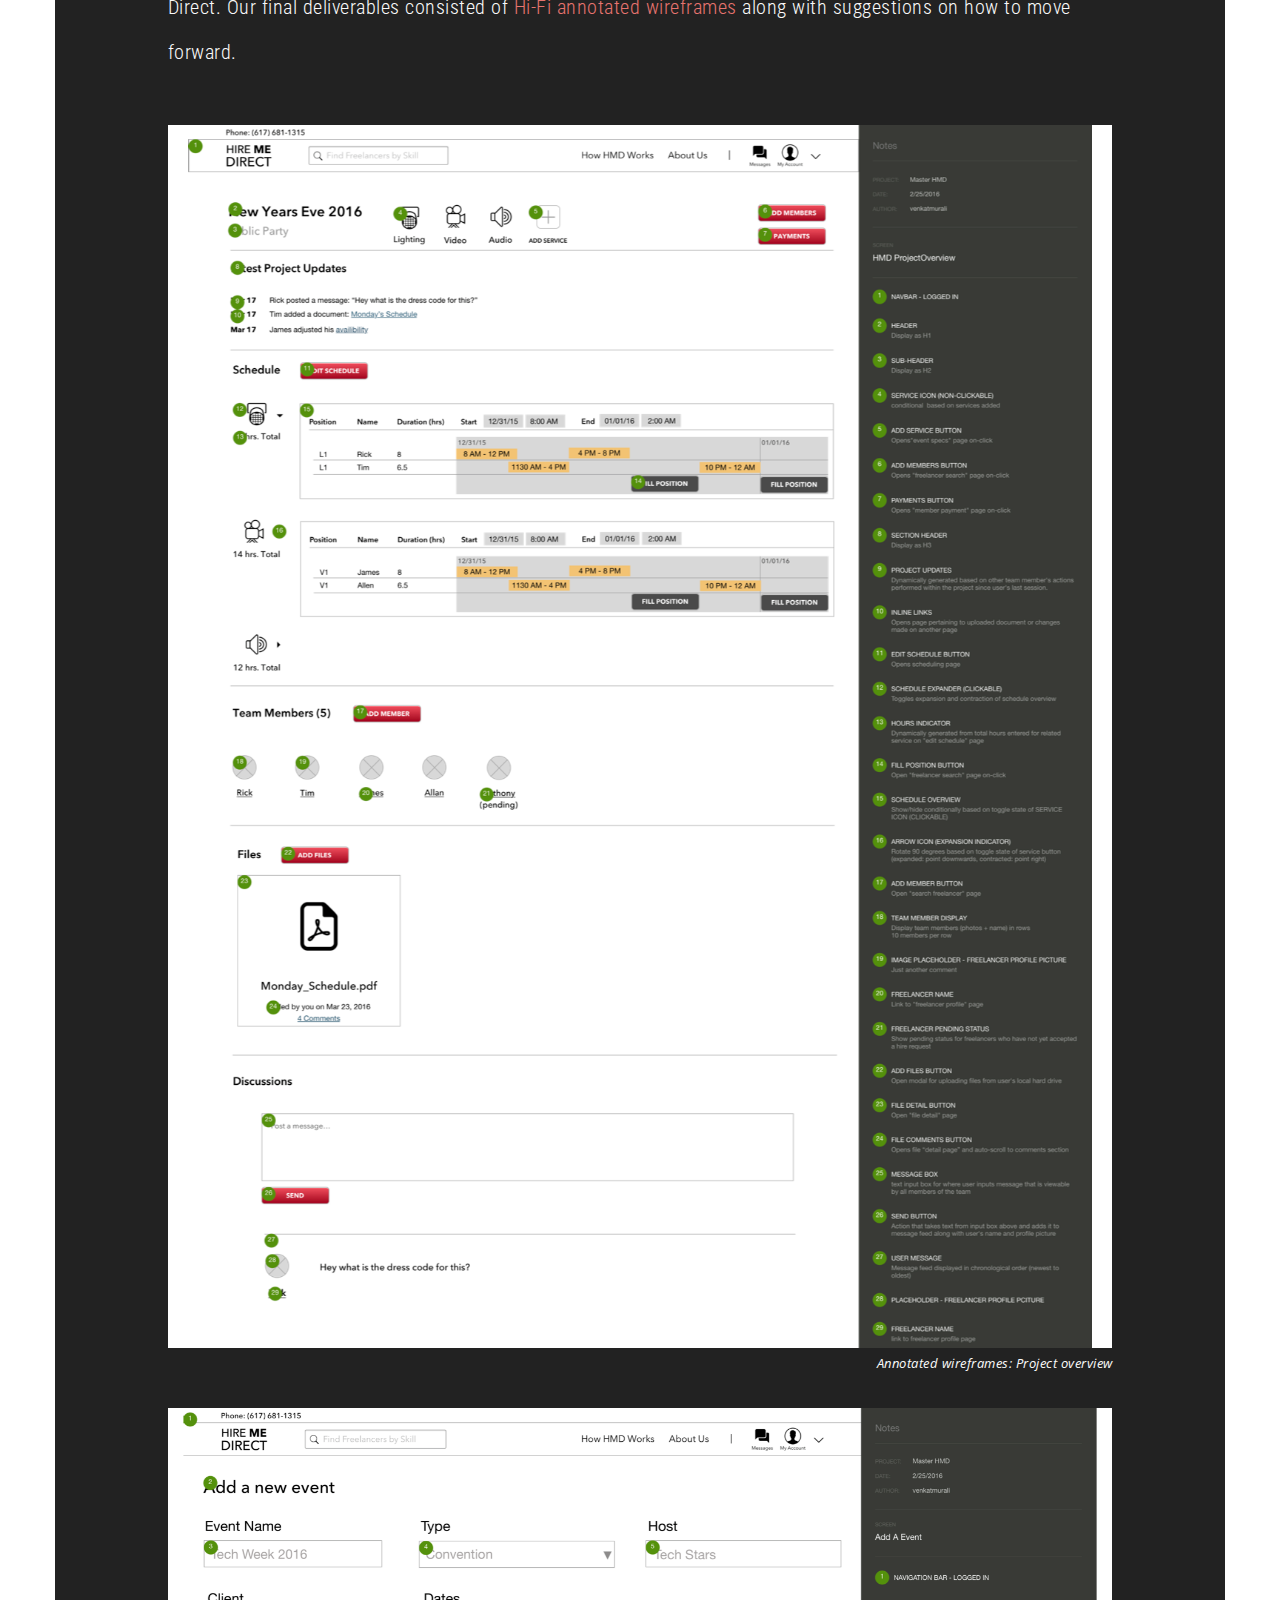
<file: hmd.html>
<!DOCTYPE html>
<html lang="en">
<head>
	<meta charset="UTF-8">
	<meta name="viewport" content="width=device-width, initial-scale=1.0">
	<meta name="description" content="">
	<meta name="author" content="">

	<title>Venkat Murali - UX Designer</title>

	<!-- CSS -->
	<link href="assets/bootstrap/css/bootstrap.min.css" rel="stylesheet" media="screen">
	<link href="assets/css/font-awesome.min.css" rel="stylesheet" media="screen">
	<link href="assets/css/simple-line-icons.css" rel="stylesheet" media="screen">
	<link href="assets/css/animate.css" rel="stylesheet">
    
	<!-- Custom styles CSS -->
	<link href="assets/css/style.css" rel="stylesheet" media="screen">
	<link href="assets/css/fonts.css" rel="stylesheet" media="screen">
    
    <script src="assets/js/modernizr.custom.js"></script>
       
</head>
<body>

	<!-- Preloader -->

	<div id="preloader">
		<div id="status"></div>
	</div>

	<!-- Navigation start -->

	<header class="header">

		<nav class="navbar navbar-custom" role="navigation">

			<div class="container">

				<div class="navbar-header">
					<button type="button" class="navbar-toggle" data-toggle="collapse" data-target="#custom-collapse">
						<span class="sr-only">Toggle navigation</span>
						<span class="icon-bar"></span>
						<span class="icon-bar"></span>
						<span class="icon-bar"></span>
					</button>
					<a class="navbar-brand" href="index.html">|V|</a>
				</div>

				<div class="collapse navbar-collapse" id="custom-collapse">
					<ul class="nav navbar-nav navbar-right">
						<li><a href="about.html">About</a></li>
            <li><a href="index.html#portfolio">Portfolio</a></li>
            <li><a href="assets/images/Venkat_Murali_Resume_UX.pdf" target='_blank'>Resume</a></li>
						<!-- <li><a href="#testimonials">Testimonials</a></li> -->
						<li><a href="index.html#contact">Contact</a></li>
					</ul>
				</div>

			</div><!-- .container -->

		</nav>

	</header>

	<!-- Navigation end -->

			<section class='hero-hmd pfblock-image' id='home-hmd'>
				<div class='hero-overlay'></div>
				<div class='intro'>
					<h1>Hire Me Direct</h1>
					<div class='start h1-subheader'>Find the right person for the job</div>
				</div>
			</section>
    <!-- Services start -->

	<section>


	<div class="row pfblock pfblock-black align-intro">
		<div class="container">
				
				<div class="col-md-3">
					<h3>Client</h3>
					<p><a href="https://www.hiremedirect.com" target='_blank'>Hire Me Direct</a></p>
				</div>

				<div class="col-md-3">
					<h3>Role</h3>
					<p>User research, strategy, IxD</p>
				</div>

				<div class="col-md-3">
					<h3>Scope</h3>
					<p>UX optimization of <br> contractor portal</p>
				</div>

				<div class='col-md-3'>
					<h3>Status</h3>
					<p>Prototyped and pitched <br> March 2016</p>
				</div>

			</div>

			</div>

		<div class="container">
			<div class='row pfblock-gray'> 
				<div class='pfblock'>
					<div class='col-md-10 col-md-offset-1 narrative'>

						<div class="">
							<h2 class='pfblock-header'>The Brief</h2>
							<div class="h2-subheader">
								<p>
								  <a href="https://www.hiremedirect.com" target='_blank'>Hire Me Direct</a>
									came to us for help in improving a pre-existing digital experience where contractors providing A/V services could connect with A/V freelancers that would help in carrying out large event contracts.
								</p>
							</div>
						</div>
							
						<div class="">
							<h2 class='pfblock-header'>The Challenge</h2>
							<div class="h2-subheader">
								<p>
									Our assignment was to optimize the buyer portal experience, whereby a contractor could search, hire, manage and pay a freelancer should they fit the criteria for the job.
								</p>
							</div>
						</div>

						<div class=''>
							<h2 class='pfblock-header'>Our Approach</h2>
							<div class="h2-subheader">
								<p>
									Our approach was to start exploring the analog domains of event planning and A/V services. By understanding how key players in the domain operated, we were able to pick the appropriate models that solved their analog pain points. 
								</p>
							</div>
						</div>

					</div>
				</div>
			</div>
		</section>

		<section class='align'>
			<div class='container'>

				<div class="row pfblock pfblock-black">
					<div class='col-md-10 col-md-offset-1'>
						<h2 class='pfblock-header'>Understand</h2>
						<div class="h2-subheader">
							<p>
								Our primary goal was to understand the event planning and A/V domains along with the behaviors of its key players. Given the niche area we were exploring, finding users that fit the target profile was difficult.
							</p>
						</div>
					</div>
				</div>

				<div class='row pfblock pfblock-gray'>
					<div class="col-md-4">
						<h3>Interviews and Affinity Mapping</h3>
						<p>
							We asked our client for SME contacts, whom we consulted for their knowledge on the target user, and their ability to provide contacts for initial user interviews. After gaining a better idea of the target user profile, we were able to source more interviewees from our personal networks.
						</p>

						<h3>Key Insights</h3>
						<ul>
							<li>
								Experienced contractors have established networks of trusted freelancers
							</li>
							<li>
								Inexperienced contractors have not yet established their networks and tend to use online resources like <a href="http://crewspace.com/">Crewspace</a>.
							</li>
							<li>
								A freelancer's location weighs heavily when looking to hire on short notice
							</li>
							<li>
								Current users of the service do not use it for it’s intended purpose of “finding the right guy” but rather use it to process payments in order to avoid the hassle of dealing with legal paperwork
							</li>
						</ul>
					</div>

					<div class='col-md-8'>
						<img src="assets/images/deliverables/hmd-affinity-diagram.jpg" alt="affinity-diagram">
						<p class='caption'>Affinity Mapping</p>
					</div>

				</div>

				<div class='row pfblock'>
					<div class="col-md-10 col-md-offset-1">
						<div class='pfblock h2-subheader'>
							 <p>
							 	<strong>Through our interviews,</strong> we learned that <b>referrals were everything</b> in this industry. This was a community of connected professionals who preferred to work within their own networks. We took the insights from our interviews to create a <b>task model</b> of the contractor's journey.
							 </p>
						</div>
					</div>
				</div>

					<div class="row pfblock pfblock-gray">
						<div class="col-md-4">
							<h3>Task Model</h3>
							<p>
								Originally stemming from a whiteboarding session, the task model we created allowed us to visualize the contractor's process and identify potential off ramps in their journey. In order to communicate our understanding of the contractor's process to our client.
							</p>


							<h3>Key Insights</h3>
							<ul>
								<li>
									Off ramps are abundant when contractors fail to source freelancers from within their network
								</li>
								<li>
									A rental house or online resource (like Crewspace) is only referenced after all avenues of contacts have been closed
								</li>
							</ul>
						</div>

						<div class='col-md-8 insights-container-image'>
				      <img src="assets/images/deliverables/hmd-task-model-whiteboard.jpg" alt="process-flow">
				      <p class="caption">Task Model Whiteboarding</p>
						</div>

<!-- 						<div class='col-md-12'>
				      <img src="assets/images/deliverables/hmd-process-flow.png" alt="process-flow">
				      <p class="caption">Task Model Deliverable</p>
						</div>	
 -->					</div>
					
					<div class='row pfblock'>
						<div class="col-md-10 col-md-offset-1">
							<div class="pfblock pfblock-subtitle h2-subheader">
								<p>
									<strong>After getting a better idea</strong> of our users, we performed a <b>competitive market analysis</b> of the A/V freelancing space to get a better idea of Hire Me Direct’s competitors.
								</p>
							</div>
						</div>
					</div>	


					<div class='row pfblock pfblock-gray'>
						<div class="col-md-4 insights-container-image">
							<h3>Competitive Market Analysis</h3>
							<p>
								Our market analysis comprised of 3 potential competitors in the live events sector, and 3 competitors in general freelancing.
							</p>

							<h3>Key Insights</h3>
							<ul>
								<li>
									There are limited tools for communication and scheduling
								</li>
								<li>
									Many services in the live event space do not offer payment processing
								</li>
							</ul>
						</div>

						<div class="col-md-8 insights-container-image">
				      <img src="assets/images/deliverables/hmd-competitive-market-analysis.png" alt="market-analysis">
				      <p class="caption">
				      	Competetive Market Analysis
				      </p>
						</div>

					</div>

			<div class='row pfblock pfblock-black'>
				
				<div class='col-md-10 col-md-offset-1'>
					<h2 class='pfblock-header'>Define</h2>
				</div>


				<div class="col-md-10 col-md-offset-1">
					<div class="pfblock-subtitle h2-subheader">
						<p>
							The insights from our research exploration allowed us to accurately define who our users were, how they behaved, and what their frustrations were. We presented our synthesis of the target user in form of <b>proto-personas</b>.
						</p>
					</div>
				</div>

			</div>

			<div class='row pfblock pfblock-gray'>

				<div class="col-md-4">
					<h3>Proto-personas</h3>
					<p>
						Synthesizing our user research into proto-personas allowed us to notice trends in the experienced and inexperienced contractors' frustrations. Both user groups had issues with the lack of management and payment tools available in the market today. 
					</p>
				</div>


				<div class='col-md-4 fadeInUp'>

					<div class='align-persona'>
						<h3>The Experienced Contractor</h3>
						<img src="assets/images/hmd-experienced-contractor.jpg" alt="">
						<h3>Goals</h3>
						<ul>
							<li>
								Provide exceptional service to end clients
							</li>
							<li>
								Hire trusted specialists well in advance
							</li>
							<li>
								Streamline crew scheduling and payment process
							</li>
						</ul>
						<h3>Frustrations</h3>
						<ul>
							<li>
								Outdated scheduling and document management tools
							</li>
							<li>
								Inefficient communication management
							</li>
							<li>
								Laborious process for finding skilled technicians
							</li>
						</ul>
						
					</div>
					
				</div>

				<div class='col-md-4 fadeInUp'>
					<div class='align-persona'>
						<h3>The Inexperienced Contractor</h3>
						<img src="assets/images/hmd-inexperienced-contractor.jpg" alt="">
						<h3>Goals</h3>
						<ul>
							<li>
								Build a reputation for good work in the industry
							</li>
							<li>
								Find the right technicians in a quickly
							</li>
							<li>
								Streamline scheduling and payment process
							</li>
						</ul>

						<h3>Frustrations</h3>
						<ul>
							<li>
								Small network of trusted contacts
							</li>
							<li>
								Assessing risk of finding a tech outside of immediate network
							</li>
							<li>
								Managing payments and legal overhead
							</li>
						</ul>
					</div>
					
				</div>
			</div>

			<div class='row pfblock'>

				<div class='col-md-10 col-md-offset-1'>
					<div class='pfblock-subtitle h2-subheader'>
						<p>
							 <strong>We noticed a particular theme</strong> in our investors’ frustrations and identified that as the overarching problem that needed to be solved.
						</p>
					</div>
				</div>

					<div class='col-md-10 col-md-offset-1 pfblock-subtitle h2-subheader'>
						<p>
							<b>A/V service contractors lack adequate tools to find skilled freelancers, manage the jobs they place them on, and pay them without hassle after the job.</b>
						</p>

					</div>

					<div class='col-md-10 col-md-offset-1 pfblock-subtitle h2-subheader'>

						<p>
							<strong>As a first step</strong> in shaping our solution, we established a set of <b>product values</b>. Product values ensure that any decision made in regards to the product (from features, content structure and copy to layout, color and typeface) align themselves to the core needs of the target user and the overarching problem trying to be solved.
						</p>

						<p>
							The product values we created in this specific instance sprouted from our insights on the needs and frustrations of the inexperienced contractor and sub-contractor.
						</p>
		

					</div>

				</div>

				<div class='row pfblock pfblock-gray'>

					<div class='col-md-6 col-md-offset-3'>

						<h3>Product values</h3>
						
						<p><span>Growth</span></p>
						<p>
							Hire Me Direct needs to scale to a larger audience and acquire 10 more technicians in 10 major cities. This platform could start that conversation and grow to a scale beyond those limitations.
						</p>

					

						<p><span>Accessibility</span></p>
						<p>
							Anybody from various skill levels should be able to use the site, work among their circles, attain new skills and grow their own freelance business.
						</p>


						<p><span>Opportunity</span></p>
						<p>
							 Low level technicians now have the opportunity to work on a platform that caters to their industry and grow their own circle of contacts.
						</p>


						<p><span>Trust</span></p>
						<p>
							 Clients won't use this service unless they can advocate it’s value by establishing; trust transparency and open communication with their technicians.
						</p>

						<br>

						<p><span>Selectiveness</span></p>
						<p>
							The selective vetting process reinforces the ability to get the best professional technicians in the field and ensure a quality product.
						</p>

					</div>

			</div>
		</div>

			<div id='parallax-break' class="row parallax-break">
				<img src="assets/images/deliverables/hmd-strategy-action.jpg" alt="strategy-action">
			</div>

		<div class="container">

			<div class="row pfblock pfblock-black">

				<div class="col-md-10 col-md-offset-1">
					<h2 class='pfblock-header'>Strategize</h2>
					<div class="pfblock-subtitle h2-subheader">
						<p>
							Based off our definition of the problem and product values, we were able to focus on a <b>core feature set</b> to build the solution around.
						</p>
					</div>

				</div>

			</div>

			<div class='row pfblock pfblock-gray'>
				<div class="col-md-10 col-md-offset-1">
					<div class='h2-subheader'>
						<p>
							<strong>Our core feature set comprised of:</strong>
						</p>
						<ul>
							<li>
								Enhancing the scheduling tools
							</li>
							<li>
								Building communication channels to ensure good management
							</li>
							<li>
								Streamlining payment for quick and easy financial transactions
							</li>
							<li>
								Establishing a network of easily discoverable freelancers with strong reputations
							</li>
						</ul>
					</div>
				</div>
			</div>

			<div class='row pfblock'>
				<div class="col-md-10 col-md-offset-1">
					<div class="h2-subheader">
						<p>
							<strong>With this,</strong> we were able to explore different implementation models through a <b>best-in-class analysis.<b>
						</p>
					</div>
				</div>
			</div>

			<div class="row pfblock pfblock-gray">

				<div class="col-md-4">
					<h3>Best in class analysis</h3>
					<ul>
						<p><span>Models Explored</span></p>
						<li>
							Scheduling and project management: Basecamp
						</li>
						<li>
							Search, filtering, and payments: AirBnB
						</li>
						<li>
							Professional networking: LinkedIn
						</li>
					</ul>
				</div>

				<div class="col-md-8 insights-container-image">
					<div id="modelsCarousel" class="carousel slide" data-ride="carousel">
					  <!-- Indicators -->
					  <ol class="carousel-indicators">
					    <li data-target="#modelsCarousel" data-slide-to="0" class="active"></li>
					    <li data-target="#modelsCarousel" data-slide-to="1"></li>
					    <li data-target="#modelsCarousel" data-slide-to="2"></li>
					    <li data-target="#modelsCarousel" data-slide-to="3"></li>
					  </ol>

					  <!-- Wrapper for slides -->
					  <div class="carousel-inner" role="listbox">
					    <div class="item active">
					      <img src="assets/images/deliverables/hmd-best-in-class-linkedin.png" alt="LinkedIn">
					    </div>

					    <div class="item">
					      <img src="assets/images/deliverables/hmd-best-in-class-airbnb.png" alt="AirBnb">
					    </div>

					    <div class="item">
					      <img src="assets/images/deliverables/hmd-best-in-class-basecamp.png" alt="Basecamp">
					    </div>
					  </div>

					  <!-- Left and right controls -->
					  <a class="carousel-control" href="#modelsCarousel" role="button" data-slide="prev">
					    <span aria-hidden="true"><i class="fa fa-angle-left fa-2x"></i></span>
					    <span class="sr-only">Previous</span>
					  </a>
					  <a class="right carousel-control" href="#modelsCarousel" role="button" data-slide="next">
					    <span aria-hidden="true"><i class="fa fa-angle-right fa-2x"></i></span>
					    <span class="sr-only">Next</span>
					  </a>
					</div>
				</div>
			</div>

			<div class='row pfblock'>

				<div class="col-md-10 col-md-offset-1">
					<div class="pfblock-subtitle h2-subheader">
						<p>
							<strong>Given our insights</strong> on effective models from our best in class analysis, our next step was to converge onto a single content strategy. For this, we <b>whiteboarded a site map</b>.
						</p>
					</div>
				</div>

				
			</div>

			<div class='row pfblock pfblock-gray'>

				<div class='col-md-4'>
					<h3>Site Map</h3>
					<p>
						The site map we created stemmed from a whiteboarding session. In addition to content suporting utility functions (search, login, creating accounts, etc.) our domain-specific content was organized into two main wells; Finding a freelancer and starting a new job. Drilling down into either of these sections would funnel the user to a conversion point of either logging in or creating a new account. 
					</p>
				</div>

				<div class="col-md-8 insights-container-image">
		      <img src="assets/images/deliverables/hmd-site-map.jpeg" alt="site-map">
		    </div>

		   <div class="col-md-8 col-md-offset-2">
		    <div class="pfblock pfblock-subtitle h2-subheader">
					<p>
						<strong>After sorting through models</strong> of pre-existing solutions we found applicable, and taking insperation from their UI patterns, we felt ready to start prototyping our solutions.
					</p>
				</div>
			</div>

		</div>


			<div class="row pfblock pfblock-black">
				<div class="col-md-10 col-md-offset-1">
					<h2 class='pfblock-header'>Prototype</h2>
					<div class="pfblock-subtitle h2-subheader">
						<p>
							Given the complexity of the system and the quick turnaround expected from us, we decided to <b>sketch the wireframes</b> and prototype them in <b>InVision</b>. The sketching allowed for <b>quick iteration and revision</b> as needed.
						</p>
					</div>
				</div>
			</div>

			<div class="row pfblock pfblock-gray">
				
				<div class="col-md-4">
					<h3>Wireframe sketches</h3>
					<a href="https://invis.io/G47B9LEBR">InVision sketch prototype</a>
				</div>

				<div class="col-md-8 insights-container-image">

					<img src="assets/images/deliverables/hmd-sketch-management.jpeg" alt="sketch-management">
					<p class='caption'>
						Sketched wireframe screen: Project Management
					</p>

					<img src="assets/images/deliverables/hmd-sketch-networking.jpeg" alt="sketch-networking">
					<p class="caption">
						Sketched wireframe screen: Networking
					</p>

					<img src="assets/images/deliverables/hmd-sketch-scheduling.jpeg" alt="sketch-scheduling">
					<p class="caption">
						Sketched wireframe screen: Scheduling
					</p>

				</div>

			</div>

			

			<div class="row pfblock pfblock-black">
				<div class='col-md-10 col-md-offset-1'>
					<h2 class='pfblock-header'>Iterate</h2>
					<div class="pfblock-subtitle h2-subheader">
						<p>
							After creating interactive prototypes, our next goal was to assess whether our proposed solution was valid in the hands of a real user. We decided on a set of strict criteria, but given the niche domain and time constraint we faced of 48 hours, it was difficult to find user that find the criteria of acceptable user testers. To get around this, we ended up widening our search pool by scaling down the criteria. 
						</p>
					</div>
				</div>
			</div>

			<div class="row pfblock pfblock-gray">

				<div class='col-md-6 col-md-offset-3'>
					

					<h3>Key Insights</h3>

						<ul>
							<li>
								The Air Bnb model for searching for freelancers	tested well
							</li>
							<li>
								Users liked the BaseCamp interface for project management, however, found the scheduling ticket-style interface confusing
							</li>
							<li>
								Users liked seeing a tiered network like LinkedIn’s community model
							</li>
							<li>
								Usability issues with payment
							</li>
						</ul>
					
					<h3>Revisions</h3>

					<p>
						We now had to take the key features from previous testing and craft an improved experience. At this point, we were still unsure as to whether to continue with a web or mobile. If we chose to go either way, how would do we elegantly fit in features concepted for the other platform?
					</p>

				</div>

			</div>

			<div class="row pfblock pfblock-black">
				<div class='col-md-10 col-md-offset-1'>

					<h2 class='pfblock-header'>Deliver</h2>

					<div class="pfblock-subtitle h2-subheader">
						<p>
							After testing and iterating on our prototypes, we converged on a single solution that we delivered to Hire Me Direct. Our final deliverables consisted of <b>Hi-Fi annotated wireframes</b> along with suggestions on how to move forward.
						</p>
					</div>

				</div>

				<div class="col-md-10 col-md-offset-1 insights-container-image">
		      <img src="assets/images/deliverables/hmd-wireframes-annotated-1.png" alt="annotated-wireframes-1">
		      <p class="caption">
		      	Annotated wireframes: Project overview
		      </p>

		      <img src="assets/images/deliverables/hmd-wireframes-annotated-2.png" alt="annotated-wireframes-2">
		      <p class="caption">
		      	Annotated wireframes: Event creation
		      </p>

		      <img src="assets/images/deliverables/hmd-wireframes-annotated-3.png" alt="annotated-wireframes-3">
		      <p class="caption">
		      	Annotated wireframes: Payment modal
		      </p>

		      <img src="assets/images/deliverables/hmd-wireframes-annotated-4.png" alt="annotated-wireframes-4">
		      <p>
		        Annotated wireframes: Search filter and results
					</p>

					<div class="col-md-6">
						<a class='btn btn-lg' href="https://projects.invisionapp.com/share/KP6M15E83#/screens/145284032_HMD_Home">View final wireframe prototype</a>
					</div>
					
					<div class="col-md-6">
						<a class='btn btn-lg' href="assets/images/deliverables/hmd-wireframes-annotated.pdf" download>Download annotated screens (pdf)</a>
					</div>


				</div>
			
			</div>

			<div class=''>
	
			<div class='row pfblock pfblock-gray'>

				<div class="col-md-6 col-md-offset-3">

					<h3>Moving Forward</h3>
					
					<br>

					<p>
						<span>Adopting the Venmo model for creating payment-based network</span>
					</p>

					<p>
						Contractors currently on the site use it to avoid legal overhead in processing payments. Furthermore, they require their subcontractors to create an account on the site in order to pay them. These same contractors will only hire people that they have either previously worked with, or someone that has been vouched for by a party they trust; assuming that party has worked with said subcontractor in the past.
					</p>

					<p>
						Given that a financial transaction between these parties can be used as proof of work, much like Venmo, we can leverage the financial transactions occurring on the site as proof of two parties having interacted with each other, and start building a tiered network of professionals based on whom they have worked with in the past. This makes professionals easily discoverable while also settling the ever-prevalent trust issues around working with a subcontractor whom a hiring contractor has not yet had direct professional contact with.
					</p>

					<br>

					<p>
						<span>Adopting an Uber model for location-based discoverability of service technicians</span>
					</p>

					<p>
						Situations of needing to hire a technician the day of an event are par for the course in this industry. In these situations, proximity to the venue plays a large part in the time and travel cost it takes for a subcontractor hired the day of an event to reach the venue and perform the task they were hired for. Very few subcontractors take a job where the travel costs exceed the compensation they receive for the job. 
					</p>

					<p>
						This can easily be solved by leveraging the Uber model for location-based service discoverability, where a client enters their criteria and the system finds the nearest service provider that accepts the request.
					</p>


				</div>

			</div>

		</div>

			<div class='row pfblock'>

				<div class="col-md-6 col-md-offset-3">
					
					<h2 class='pfblock-header'>Final Thoughts</h2>

					<p>
						In wrapping up this project, we learned a lot about working within the technical constraints of a pre-existing platform, development constraints of what was technically feasible, and the value in being able to communicate design concepts to a client. In speaking to the final constraint, gained a better understanding in how to step outside the boilerplate UX process everyone learns, and crafting deliverables that bypass the ambiguity many clients experience on the receiving end of being presented with such deliverables.
					</p>

					<h3>What is a deliverable?</h3>
					
					<p>
						The purpose of a deliverable is to enhance the quality of knowledge transfer between two parties. In that respect, the presentation of that knowledge can take many forms, and there is no “correct” way to create a journey map, persona, mental model, etc. Ultimately, the inclusion or exclusion of the information presented (along with the visual representation of that information) is driven by who the information is being communicated to and what they value.
					</p>

				</div>

			</div>

				<div class='row pfblock'>

					<div class="col-md-10 col-md-offset-1">
						<div class="h2-subheader text-center">
							<p>My takeaways from this project would influence my approach to solving problems in my next project for <span>GPP Malls.</span></p>
						</div>
					</div>

					<div class="pfblock pfblock-header wow fadeInUp">
						<div class="pfblock-line"></div>
					</div>
				</div>

		</div><!-- .container -->
	</section>



	<!-- Services end -->

<!-- CallToAction start -->

	<section class="calltoaction">
		<div class="container">

			<div class="row pfblock-black">

				<div class="col-md-12 col-lg-12">
					<h2 class="wow fadeInUp" data-wow-delay=".1s">Want to talk digital staffing?</h2>
					<div class="calltoaction-decription h2-subheader wow fadeInUp" data-wow-delay=".2s">
						<p>
							Email me at venkat.k.murali@gmail.com
						</p>
					</div>
				</div>

			</div><!-- .row -->
		</div><!-- .container -->
	</section>

	<!-- CallToAction end -->


<!-- Portfolio start -->

	<section class="pfblock">
		<div class="container">
			<div class="row">

				<div class="col-sm-6 col-sm-offset-3">

					<div class="pfblock-header wow fadeInUp">
						<h2 class="pfblock-title text-center">Other Work</h2>
					</div>

				</div>

			</div><!-- .row -->
            
            
            <div class="row">
                
                <div class="col-xs-12 col-lg-6 col-md-6">
                    
                    <div class="grid wow zoomIn">
											<a href='ggp.html'>
                        <figure class="effect-bubba">
                            <img src="assets/images/ggp/ggp-mockup-crowd.jpg" alt="ggp_malls"/>
                            <figcaption>
                                <h2><span>GGP Malls</span></h2>
                                <p>Enhancing the mall shopping experience</p>
                            </figcaption>			
                        </figure>
                      </a>
                    </div>
                    
                </div>

                <div class="col-xs-12 col-lg-6 col-md-6">
            
                    <div class="grid wow zoomIn">
                        <figure class="effect-bubba">
                        	<a href="tsg.html">
                            <img src="assets/images/tsg_main_thumb.jpg" alt="tsg_main"/>
                            <figcaption>
                                <h2><span>The Simple Good</span></h2>
                                <p>Uplifting communities through art and discussion</p>
                            </figcaption>           
                        </figure>
                      </a>
                    </div>
                    
                </div>

            </div>


		</div><!-- .contaier -->

	</section>

	<!-- Portfolio end -->
    

	<!-- Footer start -->

	<footer id="footer">
		<div class="container">
			<div class="row">

				<div class="col-sm-12">

					<ul class="social-links">
						<li><a href="index.html#" class="wow fadeInUp"><i class="fa fa-facebook"></i></a></li>
						<li><a href="index.html#" class="wow fadeInUp" data-wow-delay=".1s"><i class="fa fa-twitter"></i></a></li>
						<li><a href="index.html#" class="wow fadeInUp" data-wow-delay=".2s"><i class="fa fa-google-plus"></i></a></li>
						<li><a href="index.html#" class="wow fadeInUp" data-wow-delay=".4s"><i class="fa fa-pinterest"></i></a></li>
						<li><a href="index.html#" class="wow fadeInUp" data-wow-delay=".5s"><i class="fa fa-envelope"></i></a></li>
					</ul>

					<p class="heart">
						Coded by Venkat Murali
          </p>
          <p class="copyright">
            © 2016 Venkat Murali
					</p>


				</div>

			</div><!-- .row -->
		</div><!-- .container -->
	</footer>

	<!-- Footer end -->

	<!-- Scroll to top -->

	<div class="scroll-up">
		<a href="#home-hmd"><i class="fa fa-angle-up"></i></a>
	</div>
    
    <!-- Scroll to top end-->

	<!-- Javascript files -->

	<script src="assets/js/jquery-1.11.1.min.js"></script>
	<script src="assets/bootstrap/js/bootstrap.min.js"></script>
	<script src="assets/js/jquery.parallax-1.1.3.js"></script>
	<script src="assets/js/imagesloaded.pkgd.js"></script>
	<script src="assets/js/jquery.sticky.js"></script>
	<!-- <script src="assets/js/smoothscroll.js"></script> -->
	<script src="assets/js/wow.min.js"></script>
    <script src="assets/js/jquery.easypiechart.js"></script>
    <script src="assets/js/waypoints.min.js"></script>
    <script src="assets/js/jquery.cbpQTRotator.js"></script>
	<script src="assets/js/custom.js"></script>
	<script>
  (function(i,s,o,g,r,a,m){i['GoogleAnalyticsObject']=r;i[r]=i[r]||function(){
  (i[r].q=i[r].q||[]).push(arguments)},i[r].l=1*new Date();a=s.createElement(o),
  m=s.getElementsByTagName(o)[0];a.async=1;a.src=g;m.parentNode.insertBefore(a,m)
  })(window,document,'script','https://www.google-analytics.com/analytics.js','ga');

  ga('create', 'UA-52492390-2', 'auto');
  ga('send', 'pageview');

</script>

</body>
</html>
</file>
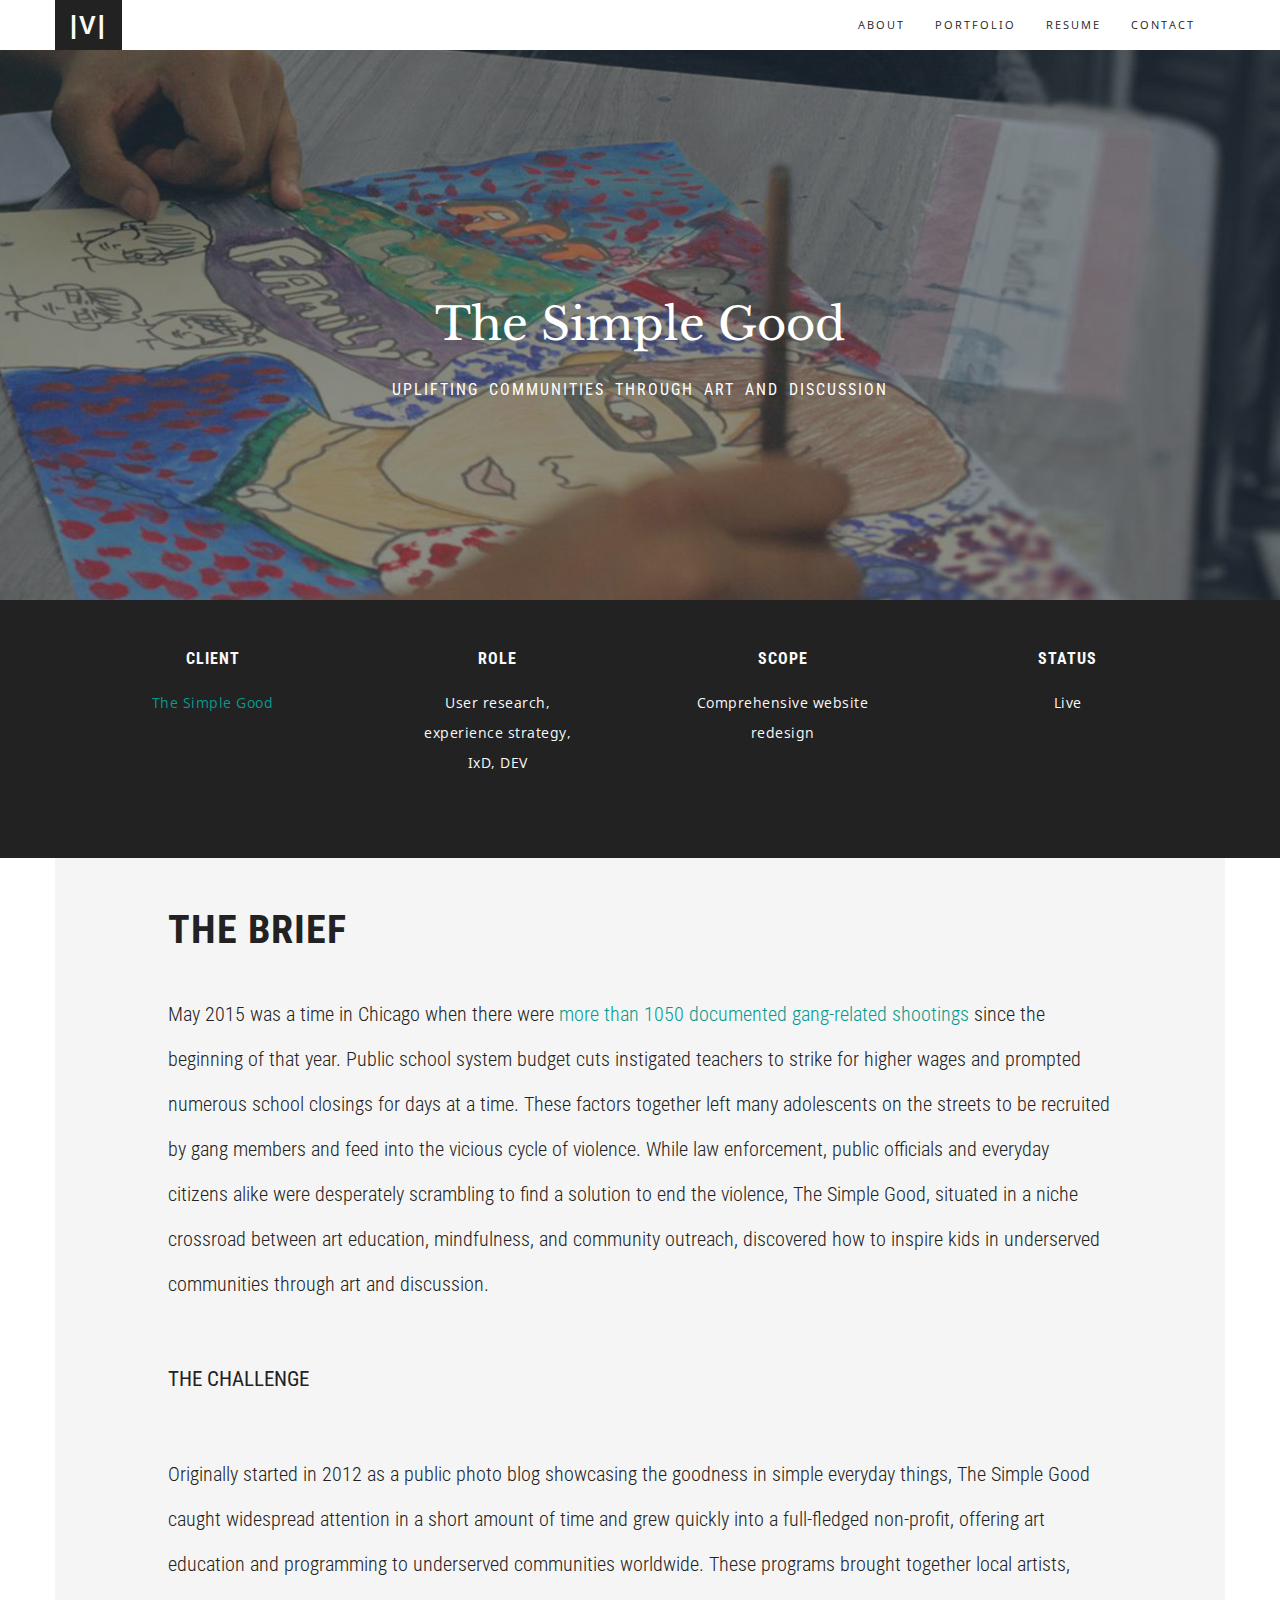
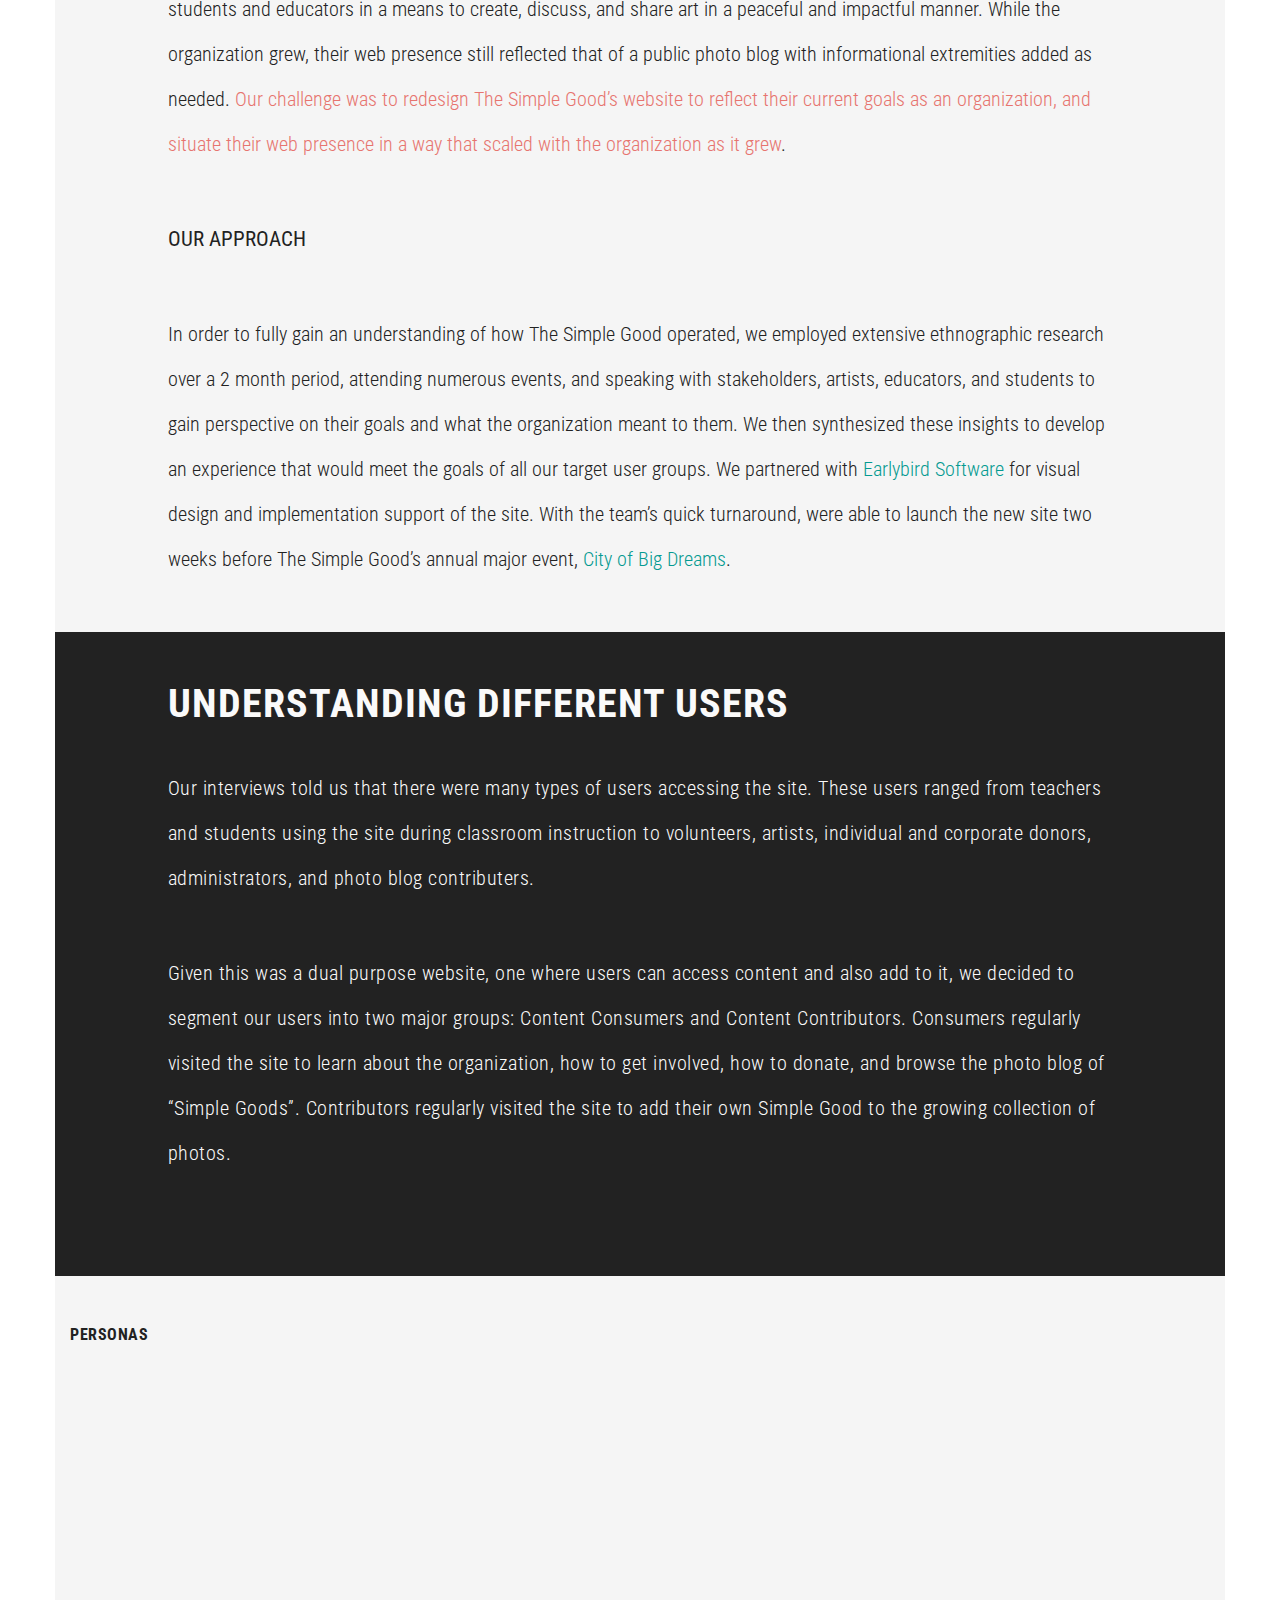
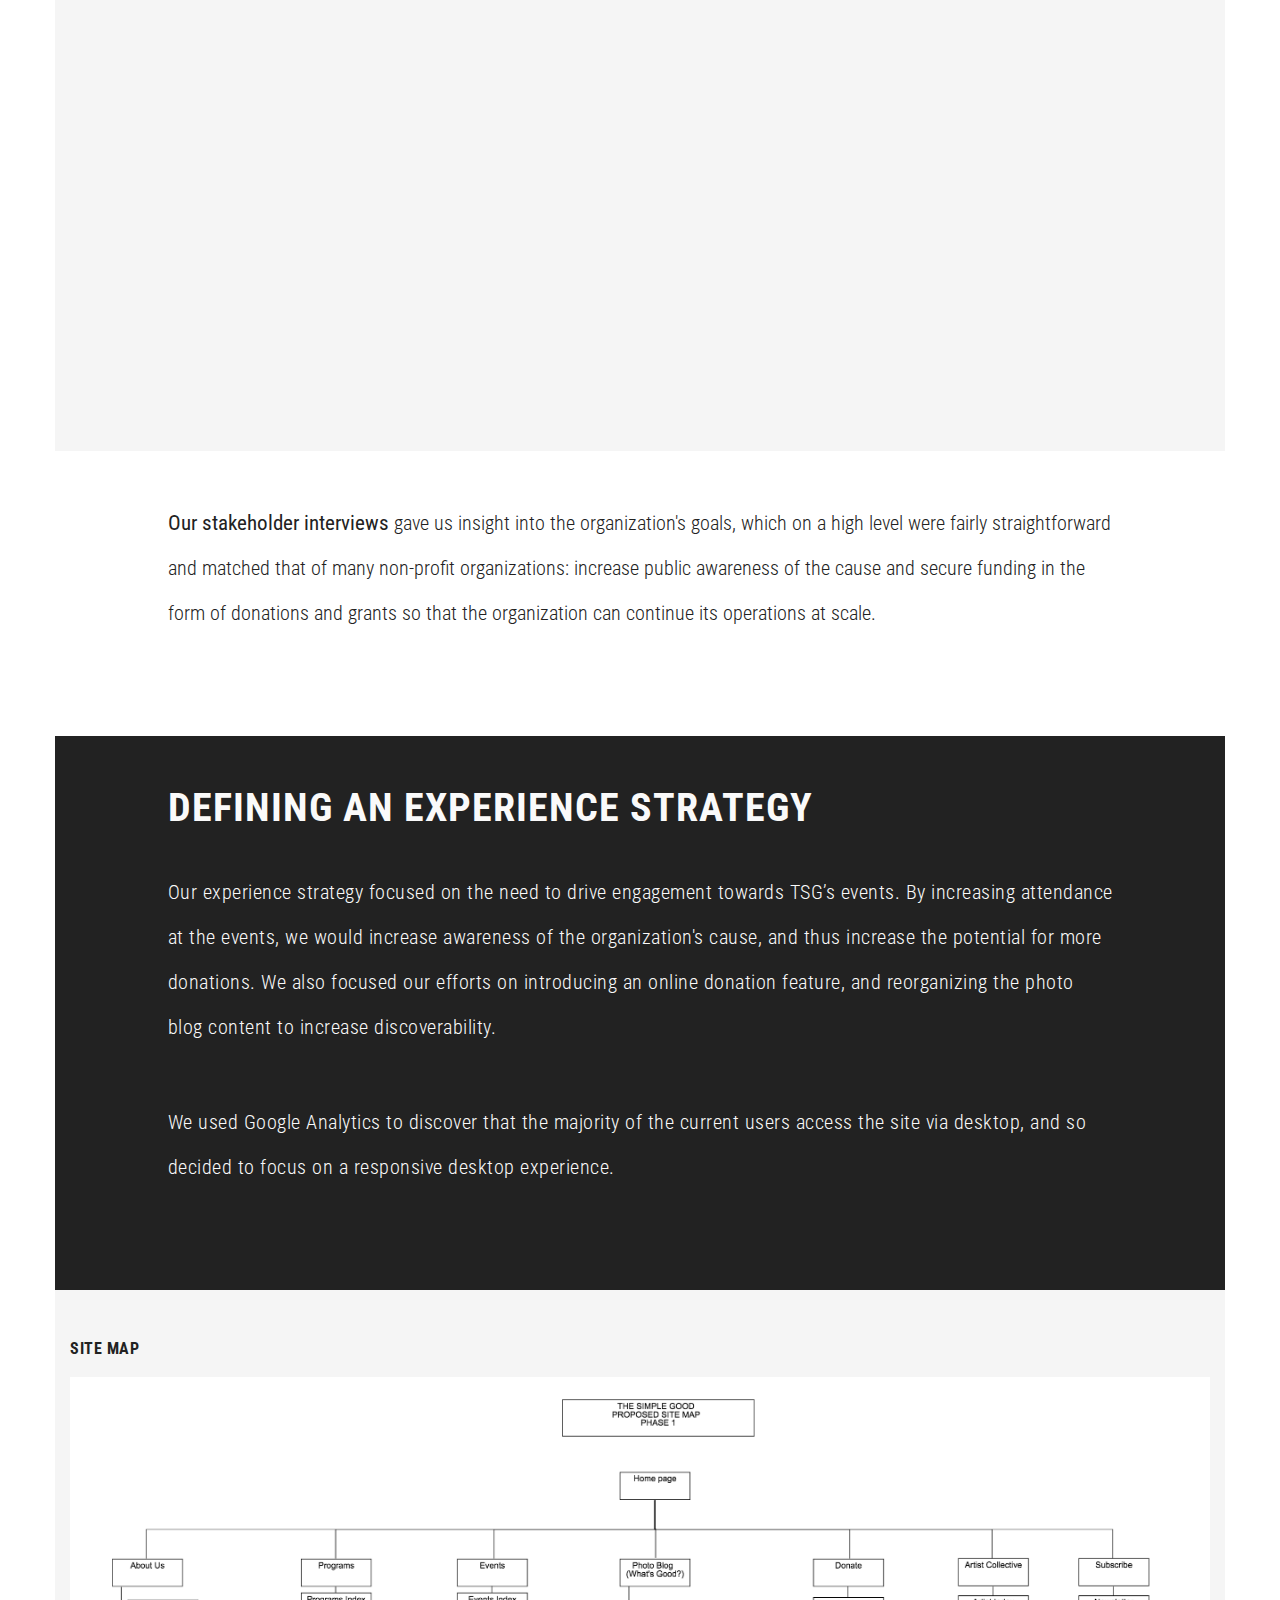
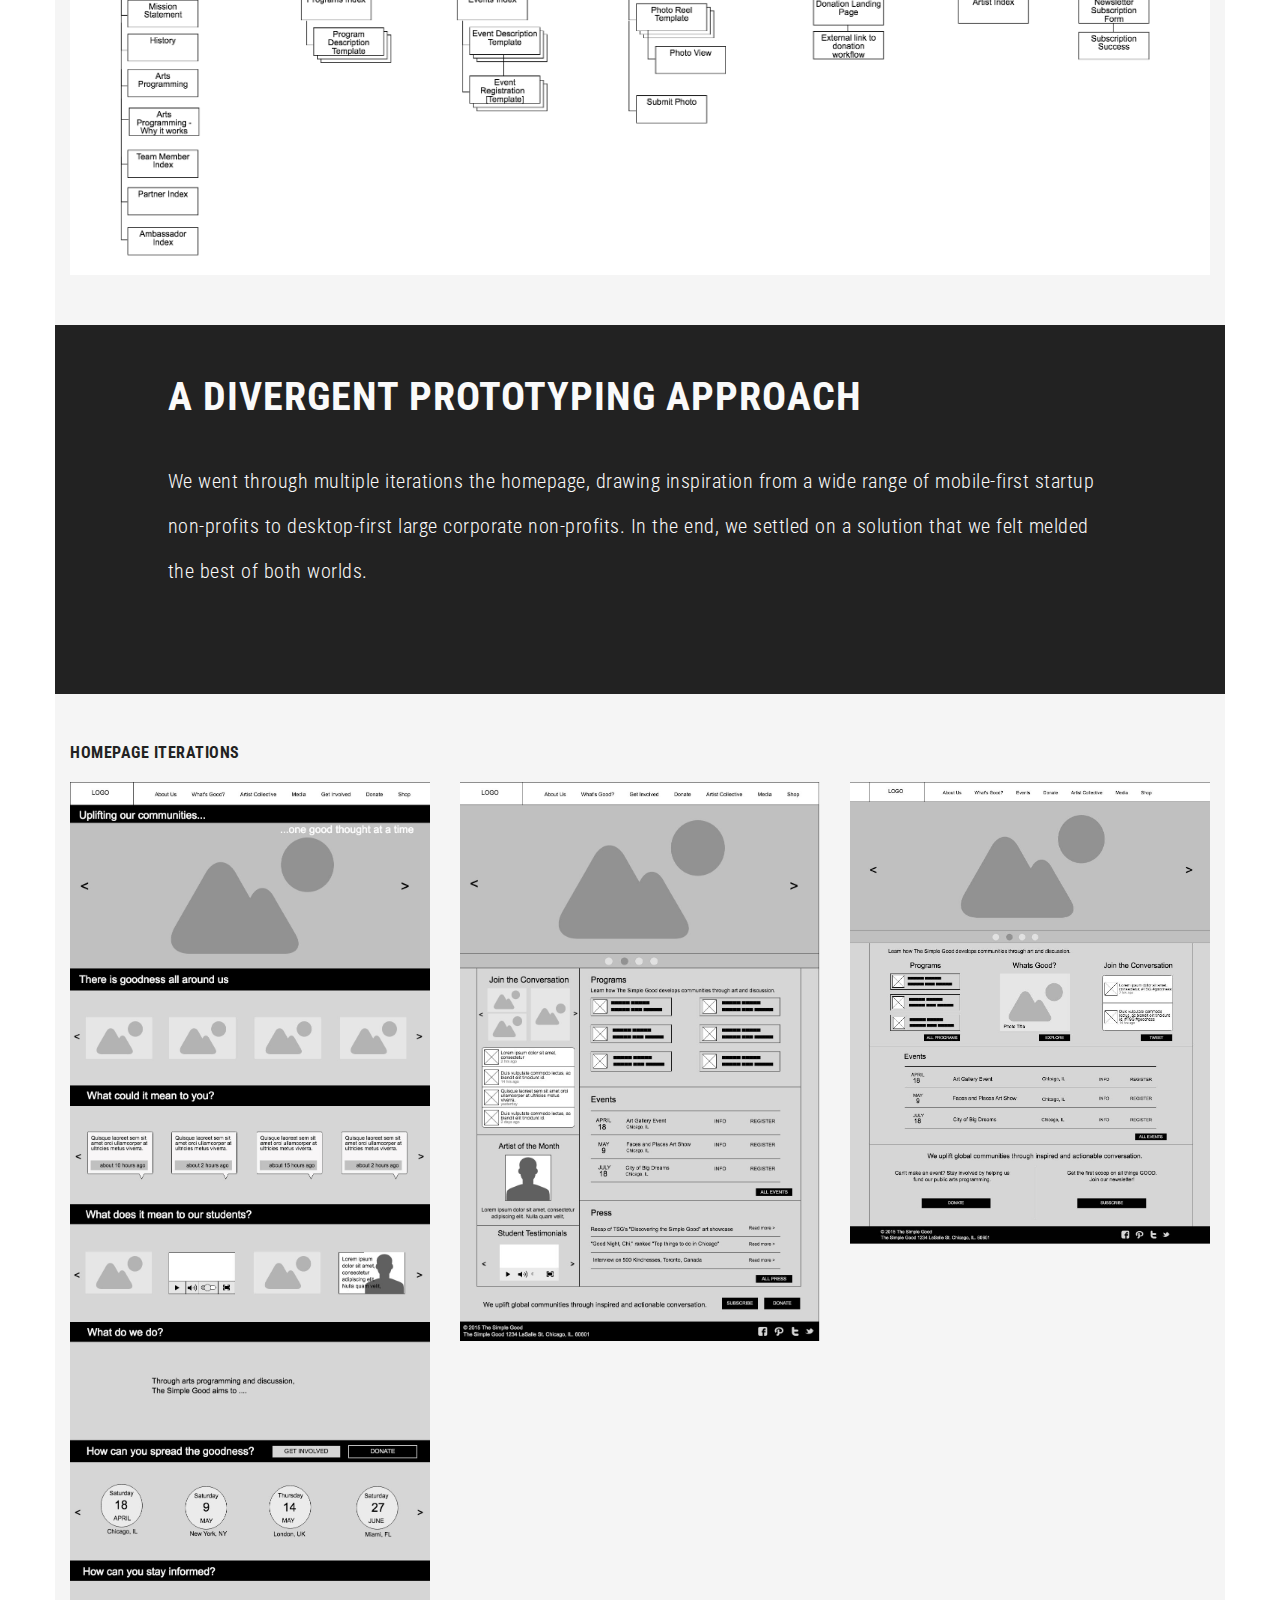
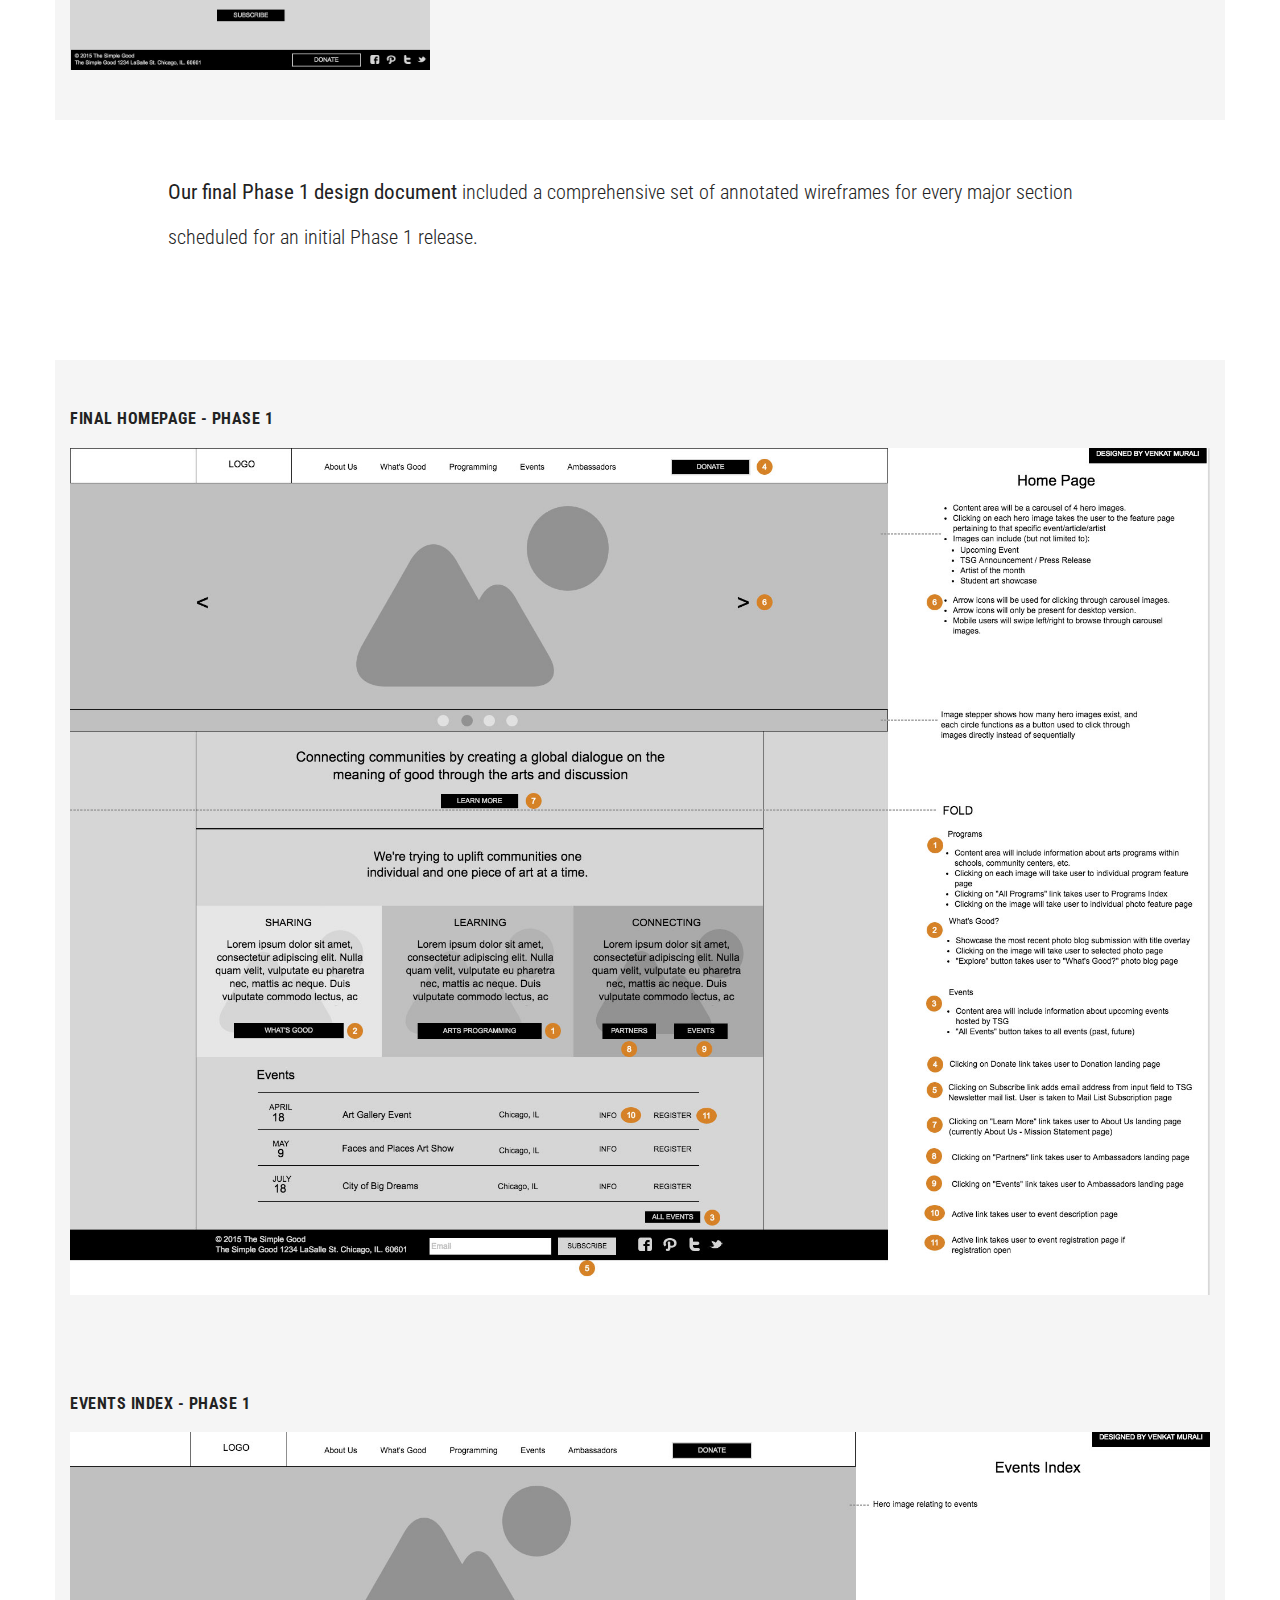
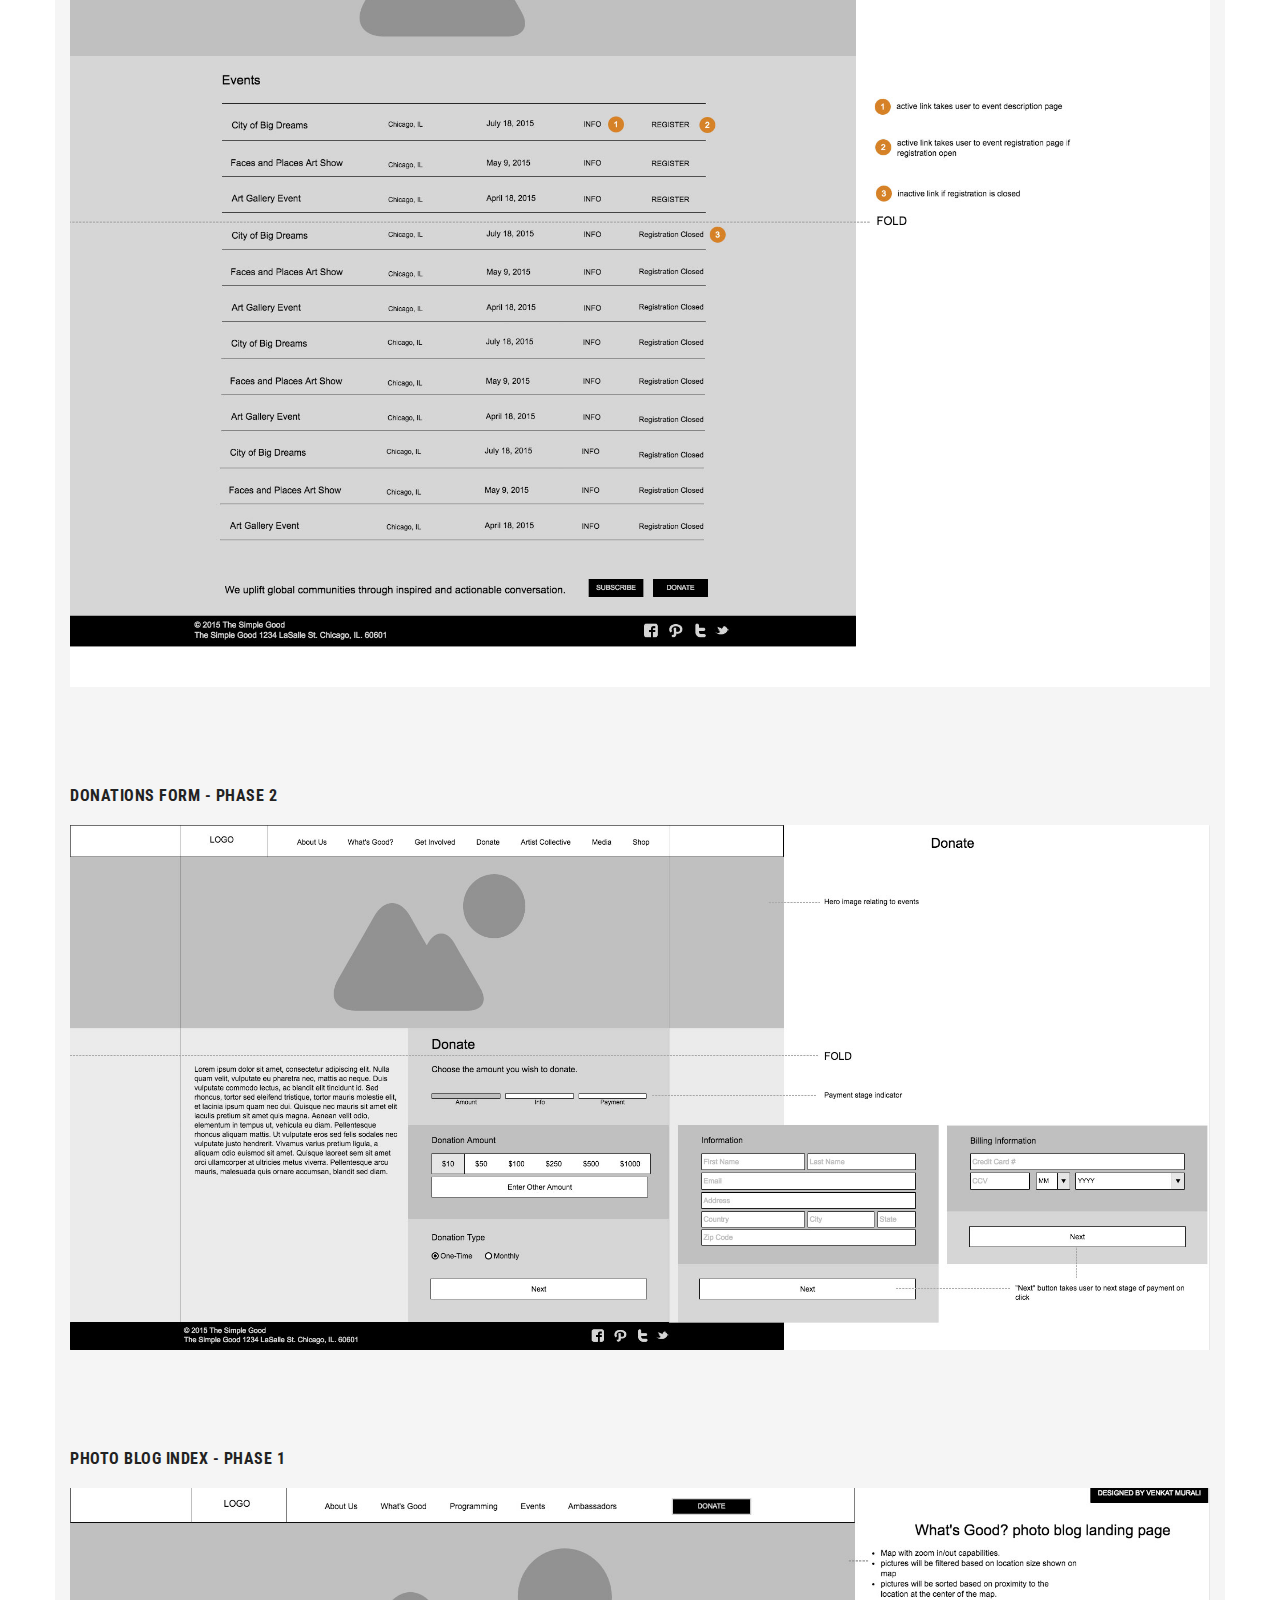
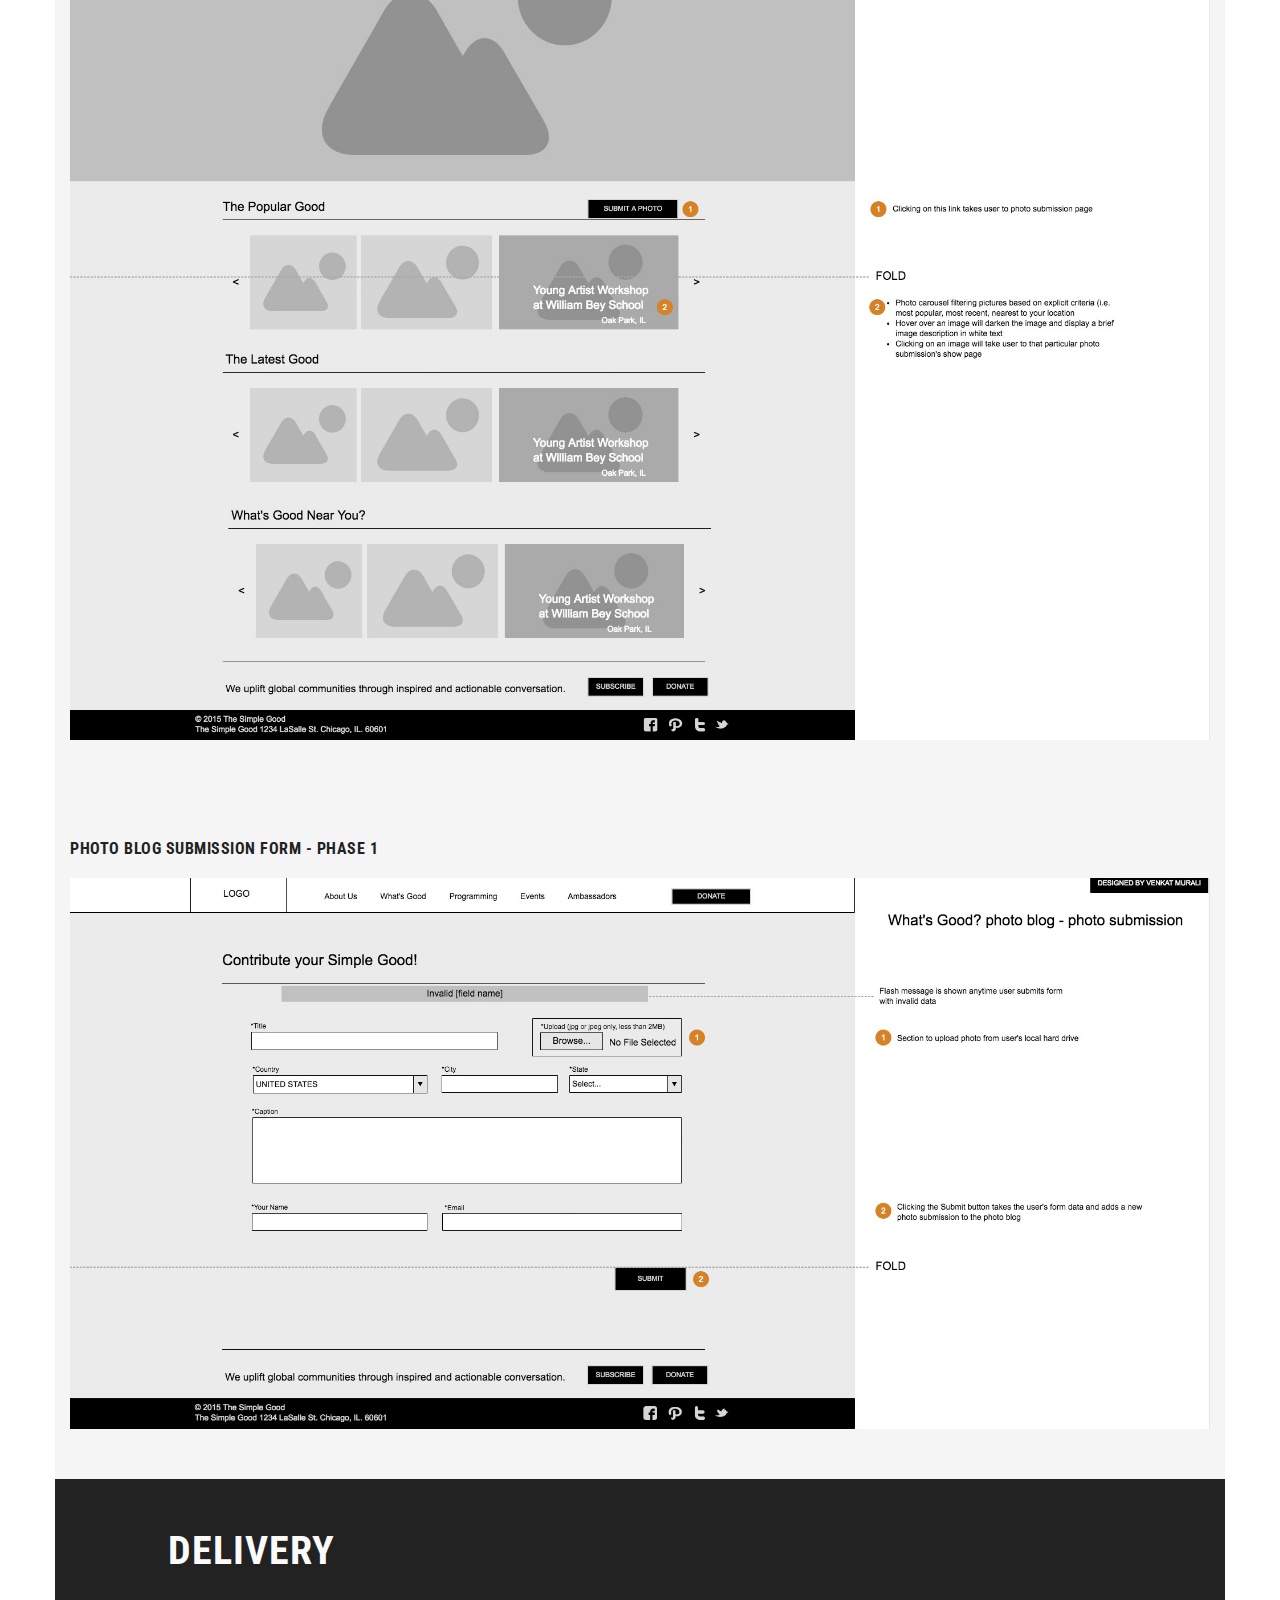
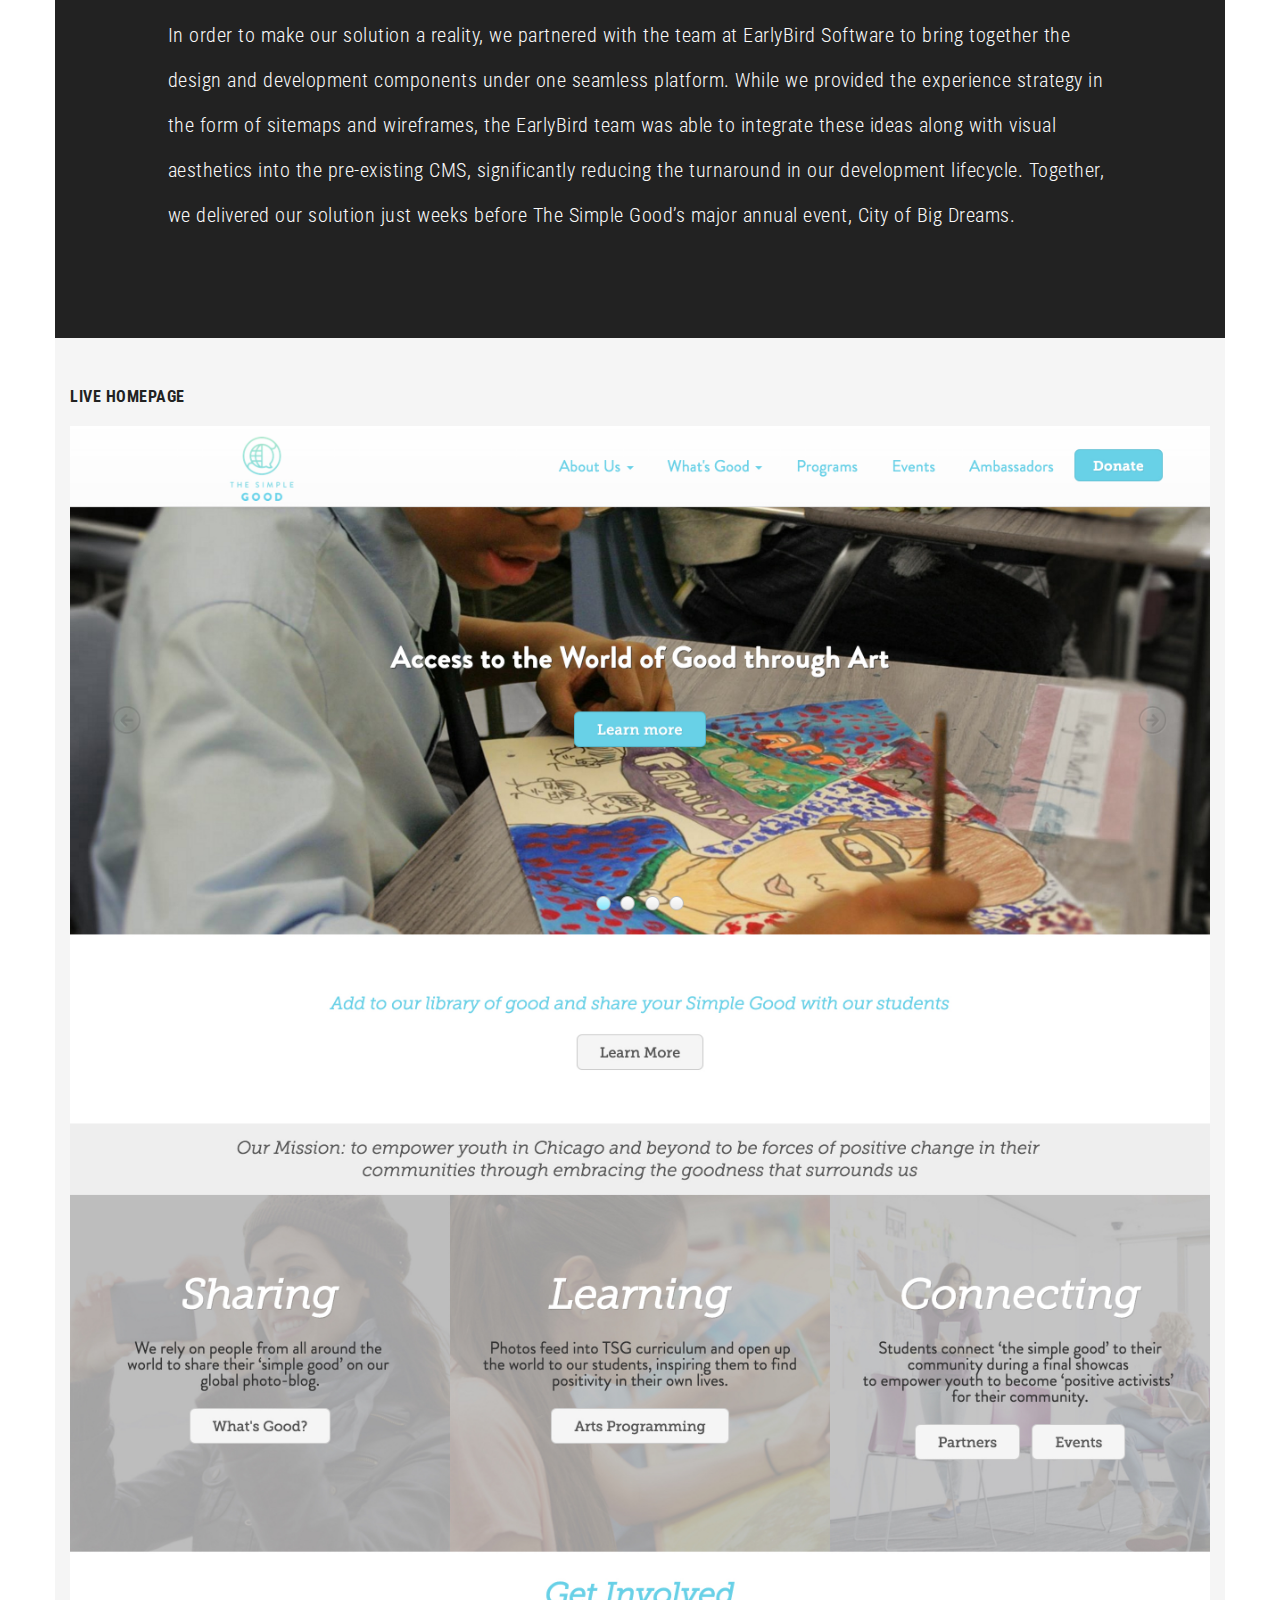
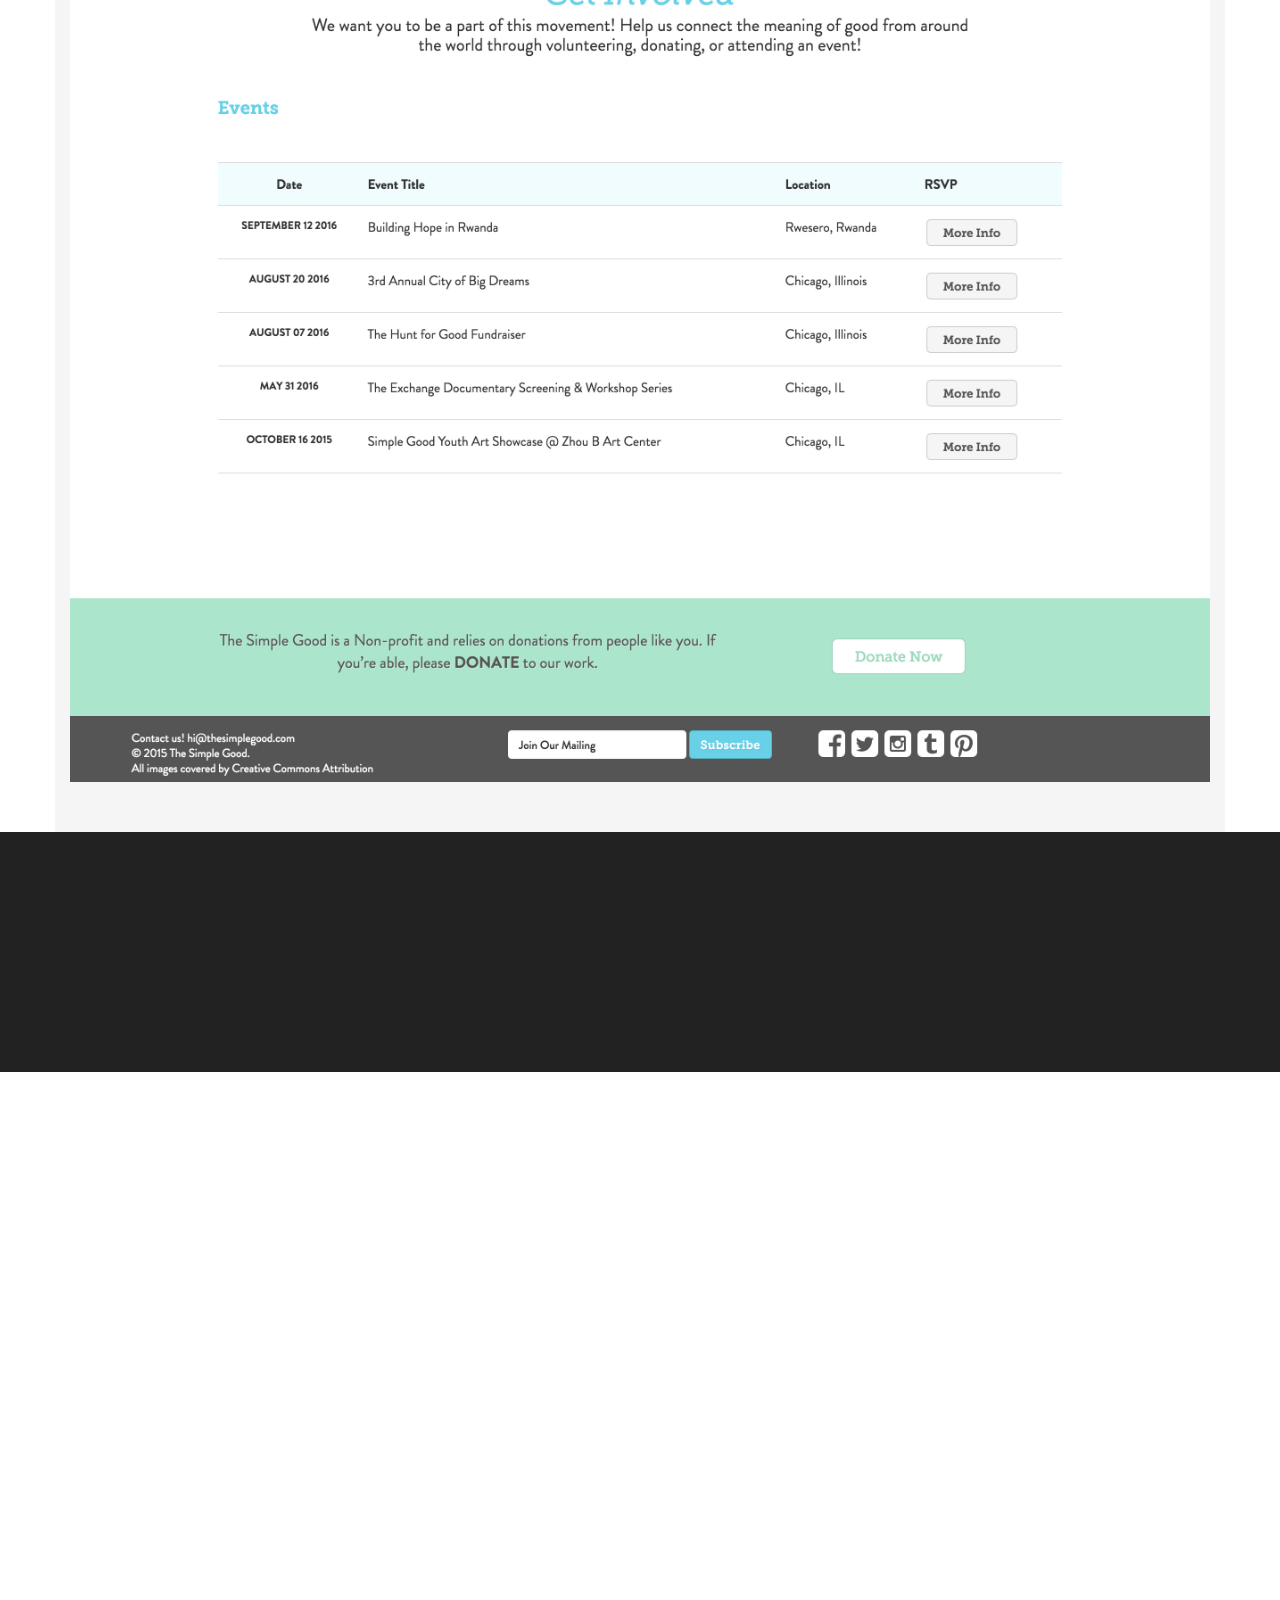
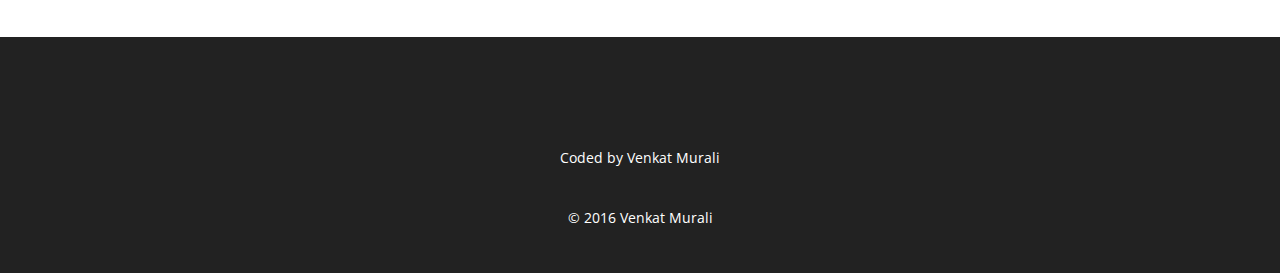
<file: tsg.html>
<!DOCTYPE html>
<html lang="en">
<head>
	<meta charset="UTF-8">
	<meta name="viewport" content="width=device-width, initial-scale=1.0">
	<meta name="description" content="">
	<meta name="author" content="">

	<title>Venkat Murali - UX Designer</title>

	<!-- CSS -->
	<link href="assets/bootstrap/css/bootstrap.min.css" rel="stylesheet" media="screen">
	<link href="assets/css/font-awesome.min.css" rel="stylesheet" media="screen">
	<link href="assets/css/simple-line-icons.css" rel="stylesheet" media="screen">
	<link href="assets/css/animate.css" rel="stylesheet">
    
	<!-- Custom styles CSS -->
	<link href="assets/css/style.css" rel="stylesheet" media="screen">
	<link href="assets/css/fonts.css" rel="stylesheet" media="screen">
    
    <script src="assets/js/modernizr.custom.js"></script>
       
</head>
<body>

	<!-- Preloader -->

	<div id="preloader">
		<div id="status"></div>
	</div>

	<!-- Navigation start -->

	<header class="header">

		<nav class="navbar navbar-custom" role="navigation">

			<div class="container">

				<div class="navbar-header">
					<button type="button" class="navbar-toggle" data-toggle="collapse" data-target="#custom-collapse">
						<span class="sr-only">Toggle navigation</span>
						<span class="icon-bar"></span>
						<span class="icon-bar"></span>
						<span class="icon-bar"></span>
					</button>
					<a class="navbar-brand" href="index.html">|V|</a>
				</div>

				<div class="collapse navbar-collapse" id="custom-collapse">
					<ul class="nav navbar-nav navbar-right">
						<li><a href="about.html">About</a></li>
            <li><a href="index.html#portfolio">Portfolio</a></li>
            <li><a href="assets/images/Venkat_Murali_Resume_UX.pdf" target='_blank'>Resume</a></li>
						<!-- <li><a href="#testimonials">Testimonials</a></li> -->
						<li><a href="index.html#contact">Contact</a></li>
					</ul>
				</div>

			</div><!-- .container -->

		</nav>

	</header>

	<!-- Navigation end -->

			<section class='hero-tsg pfblock-image' id='home-tsg'>
				<div class='hero-overlay'></div>
				<div class='intro'>
					<h1>The Simple Good</h1>
					<div class='start h1-subheader'>Uplifting communities through art and discussion</div>
				</div>
			</section>
    <!-- Services start -->

	<section>


	<div class="row pfblock pfblock-black align-intro">
		<div class="container">
				
				<div class="col-md-3">
					<h3>Client</h3>
					<p><a href="http://www.thesimplegood.com/" target='_blank'>The Simple Good</a></p>
				</div>

				<div class="col-md-3">
					<h3>Role</h3>
					<p>User research, <br>experience strategy, <br> IxD, DEV</p>
				</div>

				<div class="col-md-3">
					<h3>Scope</h3>
					<p>Comprehensive website <br>redesign</p>
				</div>

				<div class='col-md-3'>
					<h3>Status</h3>
					<p>Live</p>
				</div>

			</div>

			</div>

		<div class="container">
			<div class='row pfblock-gray'> 
				<div class='pfblock'>
					<div class='col-md-10 col-md-offset-1 narrative'>

						<div>
							<h2 class='pfblock-header'>The Brief</h2>
							<div class="h2-subheader">
								<p>
								  May 2015 was a time in Chicago when there were <a href='http://www.chicagotribune.com/news/ct-chicago-one-thousand-shootings-met-20150608-story.html'>more than 1050 documented gang-related shootings</a> since the beginning of that year. Public school system budget cuts instigated teachers to strike for higher wages and prompted numerous school closings for days at a time. These factors together left many adolescents on the streets to be recruited by gang members and feed into the vicious cycle of violence. While law enforcement, public officials and everyday citizens alike were desperately scrambling to find a solution to end the violence, The Simple Good, situated in a niche crossroad between art education, mindfulness, and community outreach, discovered how to inspire kids in underserved communities through art and discussion. 

								</p>
							</div>
						</div>
							
						<div>
							<div class="h2-subheader">
							<p><strong>THE CHALLENGE<strong></p>
								<p>
									Originally started in 2012 as a public photo blog showcasing the goodness in simple everyday things, The Simple Good caught widespread attention in a short amount of time and grew quickly into a full-fledged non-profit, offering art education and programming to underserved communities worldwide. These programs brought together local artists, students and educators in a means to create, discuss, and share art in a peaceful and impactful manner. While the organization grew, their web presence still reflected that of a public photo blog with informational extremities added as needed.<b> Our challenge was to redesign The Simple Good’s website to reflect their current goals as an organization, and situate their web presence in a way that scaled with the organization as it grew</b>.
								</p>
							</div>
						</div>

						<div class=''>
							<div class="h2-subheader">
							<p><strong>OUR APPROACH<strong></p>
								<p>
									In order to fully gain an understanding of how The Simple Good operated, we employed extensive ethnographic research over a 2 month period, attending numerous events, and speaking with stakeholders, artists, educators, and students to gain perspective on their goals and what the organization meant to them. We then synthesized these insights to develop an experience that would meet the goals of all our target user groups. We partnered with <a href='http://earlybird.co/'>Earlybird Software</a> for visual design and implementation support of the site. With the team’s quick turnaround, were able to launch the new site two weeks before The Simple Good’s annual major event, <a href='http://www.thesimplegood.com/events/index'>City of Big Dreams</a>. 
								</p>
							</div>
						</div>

					</div>
				</div>
		<!-- <img src="assets/images/ggp/ggp-mockup-barcode-scanner.jpg" alt="Align showcase"> -->
			</div>
		</section>




		<section class='align'>
			<div class='container'>

				<div class="row pfblock pfblock-black">
					<div class='col-md-10 col-md-offset-1'>
						<h2 class='pfblock-header'>Understanding different users</h2>
						<div class="h2-subheader">
							<p>
								Our interviews told us that there were many types of users accessing the site. These users ranged from teachers and students using the site during classroom instruction to volunteers, artists, individual and corporate donors, administrators, and photo blog contributers. 
							</p>
							<p>
								Given this was a dual purpose website, one where users can access content and also add to it, we decided to segment our users into two major groups: Content Consumers and Content Contributors. Consumers regularly visited the site to learn about the organization, how to get involved, how to donate, and browse the photo blog of “Simple Goods”. Contributors regularly visited the site to add their own Simple Good to the growing collection of photos.
							</p>
						</div>
					</div>
				</div>

				<div class='row pfblock pfblock-gray'>
					<div class="col-md-12">
						<h3>Personas</h3>
					</div>

					<div class='col-md-6 wow fadeInUp'>

							<div class='align-persona'>
								<div class="h2-subheader">
									<p><strong>The content contributer<strong><p>
								</div>
								<!-- <img src="assets/images/align-persona-headshot-amature-investor.png" alt=""> -->
								<h3>Potential roles</h3>
								<ul>
									<li>
										Volunteer, artist, educator, donor, corporate partner
									</li>
								</ul>
								<h3>Goals</h3>
								<ul>
									<li>
										Contribute content (pictures) by uploading onto The Simple Good's website
									</li>
								</ul>
								<h3>Motivations</h3>
								<ul>
									<li>
										Publicly show support for the organization and a cause they believe
									</li>
									<li>
										Motivate others to show support in similar fashion
									</li>
								</ul>
								<h3>Frustrations</h3>
								<ul>
									<li>
										Difficulty navigating to photo upload page
									</li>
									<li>
										Cognitive overload wile photo upload form
									</li>
								</ul>
								
							</div>
						</div>

					<div class='col-md-6 wow fadeInUp'>
						<div class='align-persona'>
							<div class="h2-subheader">
								<p><strong>The content consumer<strong><p>
							</div>
							<!-- <img src="assets/images/align-persona-headshot-experienced-investor.png" alt=""> -->
							<h3>Potential roles</h3>
							<ul>
								<li>
									Student, media outlet, casual browser, <strong>potential content contributer</strong>
								</li>
							</ul>
							<h3>Goals</h3>
							<ul>
								<li>
									Discover information about the organization and it's cause
								</li>
								<li>
									View updates about events, volunteering, and partnership opportunities
								</li>
							</ul>
							<h3>Motivations</h3>
							<ul>
								<li>
									Get involved with the organization and aid in community outreach 
								</li>
							</ul>
							<h3>Frustrations</h3>
							<ul>
								<li>
									Difficulty finding information about what the organization does, story behind the cause, current members involved and involvement process
								</li>

							</ul>
						</div>
						
					</div>

			</div>

			<div class='row pfblock'>

				<div class='col-md-10 col-md-offset-1'>
					<div class="h2-subheader">
						<p>
							<strong>Our stakeholder interviews</strong> gave us insight into the organization's goals, which on a high level were fairly straightforward and matched that of many non-profit organizations: increase public awareness of the cause and secure funding in the form of donations and grants so that the organization can continue its operations at scale. 
						</p>
					</div>
				</div>
				
			</div>



				<div class="row pfblock pfblock-black">
					<div class='col-md-10 col-md-offset-1'>
						<h2 class='pfblock-header'>Defining an experience strategy</h2>
						<div class="h2-subheader">
							<p>
								Our experience strategy focused on the need to drive engagement towards TSG’s events. By increasing attendance at the events, we would increase awareness of the organization's cause, and thus increase the potential for more donations. We also focused our efforts on introducing an online donation feature, and reorganizing the photo blog content to increase discoverability.  
							</p>
							<p>
								We used Google Analytics to discover that the majority of the current users access the site via desktop, and so decided to focus on a responsive desktop experience.
							</p>
						</div>
					</div>
				</div>

				<div class='row pfblock pfblock-gray'>
					<div class="col-md-12">
						<h3>Site Map</h3>

						<img src="assets/images/tsg/tsg-site-map.jpg" alt="tsg-site-map">

					</div>

				</div>


				<div class="row pfblock pfblock-black">
					<div class='col-md-10 col-md-offset-1'>
						<h2 class='pfblock-header'>A divergent prototyping approach</h2>
						<div class="h2-subheader">
							<p>
								We went through multiple iterations the homepage, drawing inspiration from a wide range of mobile-first startup non-profits to desktop-first large corporate non-profits. In the end, we settled on a solution that we felt melded the best of both worlds. 
							</p>
						</div>
					</div>
				</div>

				<div class='row pfblock pfblock-gray'>

					<div class='col-md-12'>
						
						<h3>Homepage Iterations</h3>
					
					</div>

					<div class="col-md-4">

						<img src="assets/images/tsg/tsg-homepage-iteration-startup.jpg" alt="homepage-startup">

					</div>

					<div class="col-md-4">

						<img src="assets/images/tsg/tsg-homepage-iteration-corporate.jpg" alt="homepage-corporate">
					
					</div>

					<div class="col-md-4">

						<img src="assets/images/tsg/tsg-homepage-iteration-mixed.jpg" alt="homepage-mixed">
					
					</div>

				</div>

				<div class='row pfblock'>

					<div class='col-md-10 col-md-offset-1'>
						

						<div class="h2-subheader">
							<p>
								<strong>Our final Phase 1 design document</strong> included a comprehensive set of annotated wireframes for every major section scheduled for an initial Phase 1 release.
							</p>
						</div>
					
					</div>
					
				</div>

				<div class='row pfblock pfblock-gray'>
					<div class="col-md-12">

						<h3>Final Homepage - phase 1</h3>

						<img src="assets/images/tsg/tsg-wireframe-final-homepage.jpg" alt="wireframe-final-homepage">

					</div>
				</div>

				<div class='row pfblock pfblock-gray'>
					<div class="col-md-12">

						<h3>Events Index - phase 1</h3>

						<img src="assets/images/tsg/tsg-wireframe-final-event-index.jpg" alt="wireframe-final-event-index">


					</div>
				</div>

				<div class='row pfblock pfblock-gray'>
					<div class="col-md-12">

						<h3>Donations Form - phase 2</h3>

						<img src="assets/images/tsg/tsg-wireframe-final-donations.jpg" alt="wireframe-final-donations">


					</div>
				</div>


				<div class='row pfblock pfblock-gray'>
					<div class="col-md-12">

						<h3>Photo Blog Index - phase 1</h3>

						<img src="assets/images/tsg/tsg-wireframe-final-photo-blog.jpg" alt="wireframe-final-photo-blog">


					</div>
				</div>

				<div class='row pfblock pfblock-gray'>
					<div class="col-md-12">

						<h3>Photo Blog Submission Form - phase 1</h3>

						<img src="assets/images/tsg/tsg-wireframe-final-photo-blog-form.jpg" alt="wireframe-final-photo-blog-form">


					</div>
				</div>


				<div class="row pfblock pfblock-black">
					<div class='col-md-10 col-md-offset-1'>
						<h2 class='pfblock-header'>Delivery</h2>
						<div class="h2-subheader">
							<p>
								In order to make our solution a reality, we partnered with the team at EarlyBird Software to bring together the design and development components under one seamless platform. While we provided the experience strategy in the form of sitemaps and wireframes, the EarlyBird team was able to integrate these ideas along with visual aesthetics into the pre-existing CMS, significantly reducing the turnaround in our development lifecycle. Together, we delivered our solution just weeks before The Simple Good’s major annual event, City of Big Dreams.  
							</p>
						</div>
					</div>
				</div>

				<div class="row pfblock pfblock-gray">
					<div class="col-md-12">

						<h3>Live Homepage</h3>

						<img src="assets/images/tsg/tsg-homepage-final.jpg" alt="homepage-final">
					</div>
				</div>

		</div><!-- .container -->
	</section>



	<!-- Services end -->

<!-- CallToAction start -->

	<section class="calltoaction">
		<div class="container">

			<div class="row pfblock-black">

				<div class="col-md-12 col-lg-12">
					<h2 class="wow fadeInUp" data-wow-delay=".1s">Want to talk social impact through art?</h2>
					<div class="calltoaction-decription h2-subheader wow fadeInUp" data-wow-delay=".2s">
						<p>
							Email me at venkat.k.murali@gmail.com
						</p>
					</div>
				</div>

			</div><!-- .row -->
		</div><!-- .container -->
	</section>

	<!-- CallToAction end -->


<!-- Portfolio start -->

	<section class="pfblock">
		<div class="container">
			<div class="row">

				<div class="col-sm-6 col-sm-offset-3">

					<div class="pfblock-header wow fadeInUp">
						<h2 class="pfblock-title text-center">Other Work</h2>
					</div>

				</div>

			</div><!-- .row -->
            
            
            <div class="row">
                
                <div class="col-xs-12 col-lg-6 col-md-6">
                    
                    <div class="grid wow zoomIn">
											<a href='ggp.html'>
                        <figure class="effect-bubba">
                            <img src="assets/images/ggp/ggp-mockup-crowd.jpg" alt="ggp_malls"/>
                            <figcaption>
                                <h2><span>GGP Malls</span></h2>
                                <p>Enhancing the mall shopping experience</p>
                            </figcaption>			
                        </figure>
                      </a>
                    </div>
                    
                </div>

                <div class="col-xs-12 col-lg-6 col-md-6">
            
                    <div class="grid wow zoomIn">
                        <a href="hmd.html">
	                        <figure class="effect-bubba">
	                            <img src="assets/images/hmd_main_thumb.jpg" alt="hmd_main"/>
	                            <figcaption>
	                                <h2><span>Hire Me Direct</span></h2>
	                                <p>Simplifying A/V digital staffing</p>
	                            </figcaption>			
	                        </figure>
                        </a>
                    </div>
                    
                </div>

            </div>


		</div><!-- .contaier -->

	</section>

	<!-- Portfolio end -->
    

	<!-- Footer start -->

	<footer id="footer">
		<div class="container">
			<div class="row">

				<div class="col-sm-12">

					<ul class="social-links">
						<li><a href="index.html#" class="wow fadeInUp"><i class="fa fa-facebook"></i></a></li>
						<li><a href="index.html#" class="wow fadeInUp" data-wow-delay=".1s"><i class="fa fa-twitter"></i></a></li>
						<li><a href="index.html#" class="wow fadeInUp" data-wow-delay=".2s"><i class="fa fa-google-plus"></i></a></li>
						<li><a href="index.html#" class="wow fadeInUp" data-wow-delay=".4s"><i class="fa fa-pinterest"></i></a></li>
						<li><a href="index.html#" class="wow fadeInUp" data-wow-delay=".5s"><i class="fa fa-envelope"></i></a></li>
					</ul>

					<p class="heart">
						Coded by Venkat Murali
          </p>
          <p class="copyright">
            © 2016 Venkat Murali
					</p>


				</div>

			</div><!-- .row -->
		</div><!-- .container -->
	</footer>

	<!-- Footer end -->

	<!-- Scroll to top -->

	<div class="scroll-up">
		<a href="#home-tsg"><i class="fa fa-angle-up"></i></a>
	</div>
    
    <!-- Scroll to top end-->

	<!-- Javascript files -->

	<script src="assets/js/jquery-1.11.1.min.js"></script>
	<script src="assets/bootstrap/js/bootstrap.min.js"></script>
	<script src="assets/js/jquery.parallax-1.1.3.js"></script>
	<script src="assets/js/imagesloaded.pkgd.js"></script>
	<script src="assets/js/jquery.sticky.js"></script>
	<!-- <script src="assets/js/smoothscroll.js"></script> -->
	<script src="assets/js/wow.min.js"></script>
    <script src="assets/js/jquery.easypiechart.js"></script>
    <script src="assets/js/waypoints.min.js"></script>
    <script src="assets/js/jquery.cbpQTRotator.js"></script>
	<script src="assets/js/custom.js"></script>
	<script>
  (function(i,s,o,g,r,a,m){i['GoogleAnalyticsObject']=r;i[r]=i[r]||function(){
  (i[r].q=i[r].q||[]).push(arguments)},i[r].l=1*new Date();a=s.createElement(o),
  m=s.getElementsByTagName(o)[0];a.async=1;a.src=g;m.parentNode.insertBefore(a,m)
  })(window,document,'script','https://www.google-analytics.com/analytics.js','ga');

  ga('create', 'UA-52492390-2', 'auto');
  ga('send', 'pageview');

</script>

</body>
</html>
</file>
<file: assets/css/simple-line-icons.css>
@font-face {
	font-family: 'Simple-Line-Icons';
	src:url('../fonts/Simple-Line-Icons.eot');
	src:url('../fonts/Simple-Line-Icons.eot?#iefix') format('embedded-opentype'),
		url('../fonts/Simple-Line-Icons.woff') format('woff'),
		url('../fonts/Simple-Line-Icons.ttf') format('truetype'),
		url('../fonts/Simple-Line-Icons.svg#Simple-Line-Icons') format('svg');
	font-weight: normal;
	font-style: normal;
}

/* Use the following CSS code if you want to use data attributes for inserting your icons */
[data-icon]:before {
	font-family: 'Simple-Line-Icons';
	content: attr(data-icon);
	speak: none;
	font-weight: normal;
	font-variant: normal;
	text-transform: none;
	line-height: 1;
	-webkit-font-smoothing: antialiased;
	-moz-osx-font-smoothing: grayscale;
}

/* Use the following CSS code if you want to have a class per icon */
/*
Instead of a list of all class selectors,
you can use the generic selector below, but it's slower:
[class*="icon-"] {
*/
.icon-user-female, .icon-user-follow, .icon-user-following, .icon-user-unfollow, .icon-trophy, .icon-screen-smartphone, .icon-screen-desktop, .icon-plane, .icon-notebook, .icon-moustache, .icon-mouse, .icon-magnet, .icon-energy, .icon-emoticon-smile, .icon-disc, .icon-cursor-move, .icon-crop, .icon-credit-card, .icon-chemistry, .icon-user, .icon-speedometer, .icon-social-youtube, .icon-social-twitter, .icon-social-tumblr, .icon-social-facebook, .icon-social-dropbox, .icon-social-dribbble, .icon-shield, .icon-screen-tablet, .icon-magic-wand, .icon-hourglass, .icon-graduation, .icon-ghost, .icon-game-controller, .icon-fire, .icon-eyeglasses, .icon-envelope-open, .icon-envelope-letter, .icon-bell, .icon-badge, .icon-anchor, .icon-wallet, .icon-vector, .icon-speech, .icon-puzzle, .icon-printer, .icon-present, .icon-playlist, .icon-pin, .icon-picture, .icon-map, .icon-layers, .icon-handbag, .icon-globe-alt, .icon-globe, .icon-frame, .icon-folder-alt, .icon-film, .icon-feed, .icon-earphones-alt, .icon-earphones, .icon-drop, .icon-drawer, .icon-docs, .icon-directions, .icon-direction, .icon-diamond, .icon-cup, .icon-compass, .icon-call-out, .icon-call-in, .icon-call-end, .icon-calculator, .icon-bubbles, .icon-briefcase, .icon-book-open, .icon-basket-loaded, .icon-basket, .icon-bag, .icon-action-undo, .icon-action-redo, .icon-wrench, .icon-umbrella, .icon-trash, .icon-tag, .icon-support, .icon-size-fullscreen, .icon-size-actual, .icon-shuffle, .icon-share-alt, .icon-share, .icon-rocket, .icon-question, .icon-pie-chart, .icon-pencil, .icon-note, .icon-music-tone-alt, .icon-music-tone, .icon-microphone, .icon-loop, .icon-logout, .icon-login, .icon-list, .icon-like, .icon-home, .icon-grid, .icon-graph, .icon-equalizer, .icon-dislike, .icon-cursor, .icon-control-start, .icon-control-rewind, .icon-control-play, .icon-control-pause, .icon-control-forward, .icon-control-end, .icon-calendar, .icon-bulb, .icon-bar-chart, .icon-arrow-up, .icon-arrow-right, .icon-arrow-left, .icon-arrow-down, .icon-ban, .icon-bubble, .icon-camcorder, .icon-camera, .icon-check, .icon-clock, .icon-close, .icon-cloud-download, .icon-cloud-upload, .icon-doc, .icon-envelope, .icon-eye, .icon-flag, .icon-folder, .icon-heart, .icon-info, .icon-key, .icon-link, .icon-lock, .icon-lock-open, .icon-magnifier, .icon-magnifier-add, .icon-magnifier-remove, .icon-paper-clip, .icon-paper-plane, .icon-plus, .icon-pointer, .icon-power, .icon-refresh, .icon-reload, .icon-settings, .icon-star, .icon-symbol-female, .icon-symbol-male, .icon-target, .icon-volume-1, .icon-volume-2, .icon-volume-off, .icon-users {
	font-family: 'Simple-Line-Icons';
	speak: none;
	font-style: normal;
	font-weight: normal;
	font-variant: normal;
	text-transform: none;
	line-height: 1;
	-webkit-font-smoothing: antialiased;
}
.icon-user-female:before {
	content: "\e000";
}
.icon-user-follow:before {
	content: "\e002";
}
.icon-user-following:before {
	content: "\e003";
}
.icon-user-unfollow:before {
	content: "\e004";
}
.icon-trophy:before {
	content: "\e006";
}
.icon-screen-smartphone:before {
	content: "\e010";
}
.icon-screen-desktop:before {
	content: "\e011";
}
.icon-plane:before {
	content: "\e012";
}
.icon-notebook:before {
	content: "\e013";
}
.icon-moustache:before {
	content: "\e014";
}
.icon-mouse:before {
	content: "\e015";
}
.icon-magnet:before {
	content: "\e016";
}
.icon-energy:before {
	content: "\e020";
}
.icon-emoticon-smile:before {
	content: "\e021";
}
.icon-disc:before {
	content: "\e022";
}
.icon-cursor-move:before {
	content: "\e023";
}
.icon-crop:before {
	content: "\e024";
}
.icon-credit-card:before {
	content: "\e025";
}
.icon-chemistry:before {
	content: "\e026";
}
.icon-user:before {
	content: "\e005";
}
.icon-speedometer:before {
	content: "\e007";
}
.icon-social-youtube:before {
	content: "\e008";
}
.icon-social-twitter:before {
	content: "\e009";
}
.icon-social-tumblr:before {
	content: "\e00a";
}
.icon-social-facebook:before {
	content: "\e00b";
}
.icon-social-dropbox:before {
	content: "\e00c";
}
.icon-social-dribbble:before {
	content: "\e00d";
}
.icon-shield:before {
	content: "\e00e";
}
.icon-screen-tablet:before {
	content: "\e00f";
}
.icon-magic-wand:before {
	content: "\e017";
}
.icon-hourglass:before {
	content: "\e018";
}
.icon-graduation:before {
	content: "\e019";
}
.icon-ghost:before {
	content: "\e01a";
}
.icon-game-controller:before {
	content: "\e01b";
}
.icon-fire:before {
	content: "\e01c";
}
.icon-eyeglasses:before {
	content: "\e01d";
}
.icon-envelope-open:before {
	content: "\e01e";
}
.icon-envelope-letter:before {
	content: "\e01f";
}
.icon-bell:before {
	content: "\e027";
}
.icon-badge:before {
	content: "\e028";
}
.icon-anchor:before {
	content: "\e029";
}
.icon-wallet:before {
	content: "\e02a";
}
.icon-vector:before {
	content: "\e02b";
}
.icon-speech:before {
	content: "\e02c";
}
.icon-puzzle:before {
	content: "\e02d";
}
.icon-printer:before {
	content: "\e02e";
}
.icon-present:before {
	content: "\e02f";
}
.icon-playlist:before {
	content: "\e030";
}
.icon-pin:before {
	content: "\e031";
}
.icon-picture:before {
	content: "\e032";
}
.icon-map:before {
	content: "\e033";
}
.icon-layers:before {
	content: "\e034";
}
.icon-handbag:before {
	content: "\e035";
}
.icon-globe-alt:before {
	content: "\e036";
}
.icon-globe:before {
	content: "\e037";
}
.icon-frame:before {
	content: "\e038";
}
.icon-folder-alt:before {
	content: "\e039";
}
.icon-film:before {
	content: "\e03a";
}
.icon-feed:before {
	content: "\e03b";
}
.icon-earphones-alt:before {
	content: "\e03c";
}
.icon-earphones:before {
	content: "\e03d";
}
.icon-drop:before {
	content: "\e03e";
}
.icon-drawer:before {
	content: "\e03f";
}
.icon-docs:before {
	content: "\e040";
}
.icon-directions:before {
	content: "\e041";
}
.icon-direction:before {
	content: "\e042";
}
.icon-diamond:before {
	content: "\e043";
}
.icon-cup:before {
	content: "\e044";
}
.icon-compass:before {
	content: "\e045";
}
.icon-call-out:before {
	content: "\e046";
}
.icon-call-in:before {
	content: "\e047";
}
.icon-call-end:before {
	content: "\e048";
}
.icon-calculator:before {
	content: "\e049";
}
.icon-bubbles:before {
	content: "\e04a";
}
.icon-briefcase:before {
	content: "\e04b";
}
.icon-book-open:before {
	content: "\e04c";
}
.icon-basket-loaded:before {
	content: "\e04d";
}
.icon-basket:before {
	content: "\e04e";
}
.icon-bag:before {
	content: "\e04f";
}
.icon-action-undo:before {
	content: "\e050";
}
.icon-action-redo:before {
	content: "\e051";
}
.icon-wrench:before {
	content: "\e052";
}
.icon-umbrella:before {
	content: "\e053";
}
.icon-trash:before {
	content: "\e054";
}
.icon-tag:before {
	content: "\e055";
}
.icon-support:before {
	content: "\e056";
}
.icon-size-fullscreen:before {
	content: "\e057";
}
.icon-size-actual:before {
	content: "\e058";
}
.icon-shuffle:before {
	content: "\e059";
}
.icon-share-alt:before {
	content: "\e05a";
}
.icon-share:before {
	content: "\e05b";
}
.icon-rocket:before {
	content: "\e05c";
}
.icon-question:before {
	content: "\e05d";
}
.icon-pie-chart:before {
	content: "\e05e";
}
.icon-pencil:before {
	content: "\e05f";
}
.icon-note:before {
	content: "\e060";
}
.icon-music-tone-alt:before {
	content: "\e061";
}
.icon-music-tone:before {
	content: "\e062";
}
.icon-microphone:before {
	content: "\e063";
}
.icon-loop:before {
	content: "\e064";
}
.icon-logout:before {
	content: "\e065";
}
.icon-login:before {
	content: "\e066";
}
.icon-list:before {
	content: "\e067";
}
.icon-like:before {
	content: "\e068";
}
.icon-home:before {
	content: "\e069";
}
.icon-grid:before {
	content: "\e06a";
}
.icon-graph:before {
	content: "\e06b";
}
.icon-equalizer:before {
	content: "\e06c";
}
.icon-dislike:before {
	content: "\e06d";
}
.icon-cursor:before {
	content: "\e06e";
}
.icon-control-start:before {
	content: "\e06f";
}
.icon-control-rewind:before {
	content: "\e070";
}
.icon-control-play:before {
	content: "\e071";
}
.icon-control-pause:before {
	content: "\e072";
}
.icon-control-forward:before {
	content: "\e073";
}
.icon-control-end:before {
	content: "\e074";
}
.icon-calendar:before {
	content: "\e075";
}
.icon-bulb:before {
	content: "\e076";
}
.icon-bar-chart:before {
	content: "\e077";
}
.icon-arrow-up:before {
	content: "\e078";
}
.icon-arrow-right:before {
	content: "\e079";
}
.icon-arrow-left:before {
	content: "\e07a";
}
.icon-arrow-down:before {
	content: "\e07b";
}
.icon-ban:before {
	content: "\e07c";
}
.icon-bubble:before {
	content: "\e07d";
}
.icon-camcorder:before {
	content: "\e07e";
}
.icon-camera:before {
	content: "\e07f";
}
.icon-check:before {
	content: "\e080";
}
.icon-clock:before {
	content: "\e081";
}
.icon-close:before {
	content: "\e082";
}
.icon-cloud-download:before {
	content: "\e083";
}
.icon-cloud-upload:before {
	content: "\e084";
}
.icon-doc:before {
	content: "\e085";
}
.icon-envelope:before {
	content: "\e086";
}
.icon-eye:before {
	content: "\e087";
}
.icon-flag:before {
	content: "\e088";
}
.icon-folder:before {
	content: "\e089";
}
.icon-heart:before {
	content: "\e08a";
}
.icon-info:before {
	content: "\e08b";
}
.icon-key:before {
	content: "\e08c";
}
.icon-link:before {
	content: "\e08d";
}
.icon-lock:before {
	content: "\e08e";
}
.icon-lock-open:before {
	content: "\e08f";
}
.icon-magnifier:before {
	content: "\e090";
}
.icon-magnifier-add:before {
	content: "\e091";
}
.icon-magnifier-remove:before {
	content: "\e092";
}
.icon-paper-clip:before {
	content: "\e093";
}
.icon-paper-plane:before {
	content: "\e094";
}
.icon-plus:before {
	content: "\e095";
}
.icon-pointer:before {
	content: "\e096";
}
.icon-power:before {
	content: "\e097";
}
.icon-refresh:before {
	content: "\e098";
}
.icon-reload:before {
	content: "\e099";
}
.icon-settings:before {
	content: "\e09a";
}
.icon-star:before {
	content: "\e09b";
}
.icon-symbol-female:before {
	content: "\e09c";
}
.icon-symbol-male:before {
	content: "\e09d";
}
.icon-target:before {
	content: "\e09e";
}
.icon-volume-1:before {
	content: "\e09f";
}
.icon-volume-2:before {
	content: "\e0a0";
}
.icon-volume-off:before {
	content: "\e0a1";
}
.icon-users:before {
	content: "\e001";
}
</file>
<file: assets/css/style.css>
@import url(https://fonts.googleapis.com/css?family=Playfair+Display+SC:400,700,900);
@import url(https://fonts.googleapis.com/css?family=Libre+Baskerville:400,700);
@import url(https://fonts.googleapis.com/css?family=Oswald:300,400,700&subset=latin-ext);
@font-face {
  font-family: 'Avenir';
  src: url('fonts/Avenir.ttc') format('ttc');
}
/*!
 * Clean v2.0.0
 * Homepage: http://scripteden.com
 * Copyright 2015 Script Eden
 * Licensed under MIT
*/

body {
	color: #666;
	overflow-x: hidden;
}

img {
	max-width: 100%;
	height: auto;
}

a {
/*	color: #E7746F; /* red */ 
color: #059A91; /* green 
*/
}

a:hover {
	text-decoration: none;
	color: #999;
}

body p {
	margin-bottom: 30px;
}

body p span{
	font-weight: 600;
}

.hero-align {
    background-image:url('../images/align_main_hero.jpg');
    background-size:cover;
    background-color: #EEEEEE;
    background-repeat: no-repeat;
    height:550px;
    overflow: hidden;
  }

.hero-hmd {
    background-image:url('../images/hmd_main_thumb.jpg');
    background-size:cover;
    background-color: #EEEEEE;
    background-repeat: no-repeat;
    height:550px;
    overflow: hidden;
  }

.hero-ggp {
    background-image:url('../images/ggp/ggp-mockup-crowd.jpg');
    background-size:cover;
    background-color: #EEEEEE;
    background-repeat: no-repeat;
    height:550px;
    overflow: hidden;
  }

  .hero-tsg {
    background-image:url('../images/tsg_main_thumb.jpg');
    background-size:cover;
    background-color: #EEEEEE;
    background-repeat: no-repeat;
    height:550px;
    overflow: hidden;
  }

.hero-overlay {
    background-color: rgba(44, 62, 80, 0.5);
    /*background-image: url("../images/pattern.png");*/
    background-repeat: repeat;
    height: 550px;
    position: absolute;
    width: 100%;
    z-index: 0;
}

.align-domain-research-img {
		background-image: url(../images/how-funding-works-infographic.png);
		background-size: cover;
    height: 510px;
    overflow: hidden;
}



.image-overlay {
	background-color: rgba(44, 62, 80, 0.9);
/*	background-image: url("../images/pattern.png");
    background-repeat: repeat;
*/	width: 100%;
	height: 100%;
	position: absolute;
	z-index: 0;
}


.align-persona {
	background: #FFF;
	border:1px solid #EEEEEE;
	padding: 15px;
	margin-bottom: 30px;
}


.align-persona img{
	width: 200px;
	height: 200px;
	border-radius: 50%;
	display: block;
	margin: 30px auto;
}

.insights-container-image {
	margin-bottom: 20px;
}


.insights-container li{
	margin-top: 20px;
}

.align-intro {
	text-align: center;
}

.carousel {
	height: 350px;
	overflow: hidden;
}

.carousel img{
	margin: 0 auto;
}

.carousel-control {
	position: absolute;
  top: 45%;
  z-index: 5;
  display: inline-block;
  font-size: 30px;
  opacity: 0.8;
}

.carousel-control.right {
	background-image: none;
}

.carousel-inner {
/*	top: 50%;
  transform: translateY(-50%);
*/}


.parallax-break {
	height: 500px;
	overflow: hidden;
}

/* ---------------------------------------------- /*
 * Transition elsements
/* ---------------------------------------------- 


.navbar a,
.form-control {
	-webkit-transition: all 0.4s ease-in-out 0s;
	   -moz-transition: all 0.4s ease-in-out 0s;
		-ms-transition: all 0.4s ease-in-out 0s;
		 -o-transition: all 0.4s ease-in-out 0s;
			transition: all 0.4s ease-in-out 0s;
}

a,
.btn {
	-webkit-transition: all 0.125s ease-in-out 0s;
	   -moz-transition: all 0.125s ease-in-out 0s;
		-ms-transition: all 0.125s ease-in-out 0s;
		 -o-transition: all 0.125s ease-in-out 0s;
			transition: all 0.125s ease-in-out 0s;
}

/* ---------------------------------------------- /*
 * Reset box-shadow
/* ---------------------------------------------- */

.btn,
.form-control,
.form-control:hover,
.form-control:focus,
.navbar-custom .dropdown-menu {
	-webkit-box-shadow: none;
			box-shadow: none;
}

/* ---------------------------------------------- /*
 * Typography
/* ---------------------------------------------- */

/*h1, h2, h3, h4, h5, h6 {*/
	/*letter-spacing: 4px;*/
	margin: 5px 0 5px;
	color: #222;
}

h2 {
	font-size: 30px;
	margin: 0 0 30px;
}

.deliverables-header {
  margin: 110px 0 30px;
}

.deliverables-header h2 {
	font-size: 22px;
	font-weight: 500;
	text-align: center;

}

h3 {
	font-size: 14px;
	/*letter-spacing: 1px;*/
	margin: 0 0 5px;
}

h4 {
	font-size: 12px;
	letter-spacing: 1px;
}

h5 {
	font-size: 12px;
	letter-spacing: 1px;
	font-weight: 400;
}

h6 {
	font-size: 11px;
	letter-spacing: 1px;
	font-weight: 400;
}


.align .btn-lg {
	margin-top: 40px;
	margin-bottom: 20px;
}

/* ---------------------------------------------- /*
 * Reset border-radius
/* ---------------------------------------------- */

.btn,
.iconbox,
.progress,
#filter li,
.scroll-up a,
.form-control,
.input-group-addon {
	-webkit-border-radius: 0px;
	   -moz-border-radius: 0px;
		 -o-border-radius: 0px;
			border-radius: 0px;
}


/* ---------------------------------------------- /*
 * Input-group
/* ---------------------------------------------- */

.input-group .form-control {
	z-index: auto;
}

.input-group-addon {
	background: #D8E1E4;
	border: 2px solid #D8E1E4;
	padding: 6px 15px;
	font-weight: 700;
}

/* ---------------------------------------------- /*
 * Inputs styles
/* ---------------------------------------------- */

.form-control {
	background: #FFF;
	border: 1px solid #D8E1E4;
	font-size: 12px;
	padding: 0 15px;
}

.form-control:focus{
    border-color: rgba(135, 135, 135, 0.7);
}

.input-lg,
.form-horizontal .form-group-lg .form-control {
	height: 38px;
	font-size: 13px;
}

.input-sm,
.form-horizontal .form-group-sm .form-control {
	font-size: 11px;
	height: 30px;
}

textarea.form-control {
	padding: 15px;
    max-width: 100%;
    min-width: 100%;
}

/* ---------------------------------------------- /*
 * Custom button style
/* ---------------------------------------------- */

.btn {
	font-family: Avenir, sans-serif;
	text-transform: uppercase;
	letter-spacing: 1px;
	font-size: 13px;
	padding: 8px 26px;
	border: 0;
}

.btn:hover,
.btn:focus,
.btn:active,
.btn.active {
	outline: inherit !important;
}

/* Button size */

.btn-lg,
.btn-group-lg > .btn {
	padding: 10px 25px;
	font-size: 12px;
    background: #059a91;
    color: #fff;
}
.btn-lg:hover,
.btn-group-lg > .btn:hover{
    background: #fff;
    color: #059a91;
}

.btn-sm,
.btn-group-sm > .btn {
	padding: 6px 25px;
	font-size: 11px;
}

.btn-xs,
.btn-group-xs > .btn {
	padding: 5px 25px;
	font-size: 10px;
}

.btn .icon-before {
	margin-right: 6px;
}

.btn .icon-after {
	margin-left: 6px;
}

/* ---------------------------------------------- /*
 * General Styles
/* ---------------------------------------------- */

.pfblock {
	padding: 50px 0 50px;
}

.pfblock-gray {
	background: #f5f5f5;
}

.pfblock-black {
	background: #222;
}

.pfblock-image {
	padding: 0;
}

.calltoaction h1,
.calltoaction h2,
.calltoaction h3,
.calltoaction h4,
.calltoaction h5,
.calltoaction h6,
.pfblock-image,
.pfblock-image h1,
.pfblock-image h2,
.pfblock-image h3,
.pfblock-image h4,
.pfblock-image h5,
.pfblock-image h6 {
	color: #fff;
}

.pfblock-header {
	/*margin: 0 0 60px;*/
}

.pfblock-header-left {
	text-align: left;
}

.pfblock-header-left .pfblock-line {
	width: inherit;
	margin: 30px 0;
}

.pfblock-title{
    font-weight: 800;
}

.pfblock-subtitle {
	font-family: Libre Baskerville, "Times New Roman", Times, sans-serif;
	font-style: normal;
	font-size: 15px;
	letter-spacing: .5px;
}

.pfblock-line {
	background: rgba(135, 135, 135, 0.5);
	width: 100px;
	height: 1px;
	margin: 30px auto;
}

.pfblock-icon {
	font-size: 32px;
}
.calltoaction *{
    text-align: center;
}
.calltoaction {
	/*background: url(../images/cover.jpg);*/
	background-position: 50% 50%;
	background-color: #222;
	background-repeat: no-repeat;
	-webkit-background-size: cover;
	   -moz-background-size: cover;
		 -o-background-size: cover;
			background-size: cover;
	padding: 50px 0;
	color: #999;
}

.calltoaction h2 {
	font-size: 18px;
	letter-spacing: 1px;
	margin-bottom: 5px;
	color: #f5f5f5;
}

.calltoaction-decription{
	font-family: Open Sans, sans-serif;
	font-size: 14px;
	font-weight: 400;
	line-height: 30px;
  padding-top: 20px;
  color: #f5f5f5;
  width: 80%;
  margin: 0 auto;
}

.calltoaction-btn {
	text-align: center;
}

/*.calltoaction-btn > .btn {
	background: transparent;
  color: #059A91;
	margin-top: 5px;
	margin-bottom: 5px;
	border: 2px solid #059A91;
}
.calltoaction-btn > .btn:hover{
    background: #059A91;
    color:#fff;
}
*/
.long-down {
	margin-bottom: 40px;
}

/* ---------------------------------------------- /*
 * Home
/* ---------------------------------------------- */

#home {
	background: url(../images/vm_hero_image.jpg);
	background-color: #222;
	background-attachment: fixed;
	background-repeat: no-repeat;
	background-position: 50% 50%;
	-webkit-background-size: cover;
	   -moz-background-size: cover;
		 -o-background-size: cover;
			background-size: cover;
	padding: 0;
}

#home-align {
	background: url(../images/align-showcase-3.jpg);
	background-color: #222;
	background-attachment: fixed;
	background-repeat: no-repeat;
	background-position: 50% 50%;
	-webkit-background-size: cover;
	   -moz-background-size: cover;
		 -o-background-size: cover;
			background-size: cover;
	padding: 0;
}

#home-hmd {
	background: url(../images/hmd_main_thumb.jpg);
	background-color: #222;
	background-attachment: fixed;
	background-repeat: no-repeat;
	background-position: 50% 50%;
	-webkit-background-size: cover;
	   -moz-background-size: cover;
		 -o-background-size: cover;
			background-size: cover;
	padding: 0;
}

.home-overlay {
    background-color: rgba(44, 62, 80, 0.6);
/*    background-image: url("../images/pattern.png");
*/    background-repeat: repeat;
    height: 100%;
    left: 0;
    position: absolute;
    top: 0;
    width: 100%;
    z-index: 0;
}

.intro {
	position: absolute;
	width: 100%;
	top: 40%;
	left: 0;
	text-align: center;
	-webkit-transform: translate(0%, -50%);
	   -moz-transform: translate(0%, -50%);
		-ms-transform: translate(0%, -50%);
		 -o-transform: translate(0%, -50%);
			transform: translate(0%, -50%);
	padding: 0 15px;
}


.start {
	letter-spacing: 1px;
	text-transform: none;
	margin: 15px auto;
	width: 50%;
}

/* ---------------------------------------------- /*
 * Servise
/* ---------------------------------------------- */

/*.process-box {
	height: 400px;
}
*/.iconbox {
	background: #fff;
	border-bottom: 1px solid #d4d4d4;
	text-align: center;
	padding: 30px 20px;
	margin: 0 0 20px;
	min-height: 300px;
/*	max-height: 150px;
  overflow: hidden;
  	transition: max-height 0.5s;
	-webkit-transition: max-height 0.5s;
	transition-timing-function: ease-in-out;
*/}

/*.iconbox:hover, .iconbox:focus {
	max-height: 400px;

}
*/
.iconbox-icon {
	margin: 0 0 15px;
	font-size: 32px;
	color: #222;
}

.iconbox-title {
	margin: 0 0 15px;
	padding: 0;
}


/* ---------------------------------------------- /*
 * Skills
/* ---------------------------------------------- */

.chart {
    display: inline-block;
    height: 140px;
    margin: 50px 0;
    position: relative;
    text-align: center;
    width: 140px;
}
.chart canvas {
    left: 0;
    position: absolute;
    top: 0;
}
.percent {
    display: inline-block;
    font-size: 25px;
    font-weight: 300;
    line-height: 140px;
    z-index: 2;
}
.percent:after {
    content: "%";
    font-size: 50%;
    margin-left: 0.1em;
}

/* ---------------------------------------------- /*
 * Contact
/* ---------------------------------------------- */

.ajax-response {
	text-align: center;
}

/* ---------------------------------------------- /*
 * Footer
/* ---------------------------------------------- */

#footer {
	background: #222;
	text-align: center;
	padding: 40px 0;
	color: #FFF;
}

.copyright {
	margin: 0;
}

.copyright a{
    border-bottom: 1px dotted #fff;
}

#footer span{
    animation-iteration-count: infinite;
    -webkit-animation-iteration-count: infinite;
    color: #ff5252;
}

.social-links {
	list-style: none;
	padding: 0;
	margin: 0 0 20px;
}

.social-links li {
	display: inline-block;
	margin: 5px;
}

.social-links a {
	width: 36px;
	height: 36px;
	display: block;
	line-height: 35px;
	text-align: center;
	border: 1px solid rgba(255, 255, 255, .1);
	-webkit-border-radius: 3px;
	   -moz-border-radius: 3px;
			border-radius: 3px;
	font-size: 14px;
	color: rgba(255, 255, 255, .2);
}

.social-links a:hover {
	border: 1px solid rgba(255, 255, 255, .5);
	color: rgba(255, 255, 255, .8);
}

/* ---------------------------------------------- /*
 * Navigation
/* ---------------------------------------------- */

.header {
	background-color: #fff;
	/*border-bottom: 1px solid #f5f5f5;*/
	position: relative;
	width: 100%;
	z-index: 998;
}

.navbar-custom {
	border: 0;
	border-radius: 0;
	margin: 0;
	text-transform: uppercase;
	font-family: Avenir, sans-serif;
}

.navbar-custom,
.navbar-custom .dropdown-menu {
	background: #fff;
	padding: 0;
}

.navbar-custom .navbar-brand,
.navbar-custom .navbar-nav > li > a,
.navbar-custom .navbar-nav .dropdown-menu > li > a {
	font-size: 11px;
	letter-spacing: 2px;
	color: #222;
}

.navbar-custom .nav li.active,
.navbar-custom .nav li a:hover,
.navbar-custom .nav li a:focus,
.navbar-custom .navbar-nav > li.active a {
	background: none;
	outline: 0;
	color: #059A91;
}

.navbar-custom .navbar-brand {
	font-weight: 700;
	font-size: 25px;
  /*font-family: Playweather Display SC;*/
  background-color: #222;
  color: #fafafa;
}

.navbar-custom .dropdown-menu {
	border: 0;
	border-top: 2px solid #E7746F;
	border-radius: 0;
}

.navbar-custom .dropdown-menu > li > a {
	padding: 10px 20px;
}

.navbar-custom .nav .open > a,
.navbar-custom .dropdown-menu > li > a:hover,
.navbar-custom .dropdown-menu > li > a:focus {
	background: #f5f5f5;
}

.navbar-custom .navbar-toggle .icon-bar {
	background: #222;
}

/* ---------------------------------------------- /*
 * Scroll to top
/* ---------------------------------------------- */

.scroll-up {
	position: fixed;
	display: none;
	z-index: 999;
	bottom: 2em;
	right: 2em;
}

.scroll-up a {
	background-color: rgba(135, 135, 135, 0.5);
	display: block;
	width: 35px;
	height: 35px;
	text-align: center;
	color: #fff;
	font-size: 15px;
	line-height: 30px;
}

.scroll-up a:hover,
.scroll-up a:active {
	background-color: rgba(235, 235, 235, .8);
	color: #e7746f;
}

/* ---------------------------------------------- /*
 *Scroll Down
/* ---------------------------------------------- */

.scroll-down {
	position: absolute;
	left: 50%;
	bottom: 40px;
	border: 2px solid #fff;
	border-radius: 50%;
	height: 50px;
	width: 50px;
	margin-left: -15px;
	display: block;
	z-index: 10;
    text-align: center;
}

.scroll-down span{
    position: relative;
    color: #fff;
    -webkit-animation-name: drop;
	-webkit-animation-duration: 1s;
	-webkit-animation-timing-function: linear;
	-webkit-animation-delay: 0s;
	-webkit-animation-iteration-count: infinite;
	-webkit-animation-play-state: running;
	animation-name: drop;
	animation-duration: 1s;
	animation-timing-function: linear;
	animation-delay: 0s;
	animation-iteration-count: infinite;
	animation-play-state: running;
}

@-webkit-keyframes drop	{
	0%   { top:0px;  opacity: 0;}
	30%  { top:10px; opacity: 1;}
	100% { top:25px; opacity: 0;}
}

@keyframes drop	{
	0%   { top:0px;  opacity: 0;}
	30%  { top:10px; opacity: 1;}
	100% { top:25px; opacity: 0;}
}

/* ---------------------------------------------- /*
 * Preloader
/* ---------------------------------------------- */

#preloader {
	background: #FFF;
	bottom: 0;
	left: 0;
	position: fixed;
	right: 0;
	top: 0;
	z-index: 9999;
}

#status {
	background-image: url(../images/deliverables/grid.svg);
	background-position: center;
	background-repeat: no-repeat;
	height: 200px;
	left: 50%;
	margin: -100px 0 0 -100px;
	position: absolute;
	top: 50%;
	width: 200px;
}

/* ---------------------------------------------- /*
 * Media
/* ---------------------------------------------- */

@media (max-width: 992px) {

	.process-box {
		width: 100%;
	}

	.iconbox {
		min-height: 200px;
		max-height: 450px;
	}

}

@media (max-width: 767px) {

	.calltoaction {
		text-align: center;
	}

}

@media (max-width: 480px) {

	h1 {
		font-size: 34px;
		letter-spacing: 2px;
	}

	h2 {
		font-size: 24px;
		margin: 0 0 30px;
		letter-spacing: 2px;
	}

}


/*--------------------------------*/
/***** Portfolio Common style *****/
/*--------------------------------*/

.grid {
	position: relative;
	clear: both;
	margin: 0 auto;
	padding: 1em 0 4em;
	max-width: 100%;
	list-style: none;
	text-align: center;
}

.grid h2{
    font-size: 18px;
}

.grid h2 span{
    font-size: 20px;
}

.grid figure {
	position: relative;
	float: left;
	overflow: hidden;
	margin: 10px 1%;
	min-width: 100%;
	max-width: 100%;
	height: auto;
	background: #3085a3;
	text-align: center;
	cursor: pointer;
}

.grid figure img {
	position: relative;
	display: block;
	min-height: auto;
	max-width: 100%;
	opacity: 0.8;
}

.grid figure figcaption {
	padding: 2em;
	color: #fff;
	text-transform: uppercase;
	font-size: 1.25em;
	-webkit-backface-visibility: hidden;
	backface-visibility: hidden;
}

.grid figure figcaption::before,
.grid figure figcaption::after {
	pointer-events: none;
}

.grid figure figcaption,
.grid figure figcaption > a {
	position: absolute;
	top: 0;
	left: 0;
	width: 100%;
	height: 100%;
}

/* Anchor will cover the whole item by default */
/* For some effects it will show as a button */
.grid figure figcaption > a {
	z-index: 1000;
	text-indent: 200%;
	white-space: nowrap;
	font-size: 0;
	opacity: 0;
}

.grid figure h2 {
	word-spacing: -0.15em;
	font-weight: 300;
	text-transform: initial;
}

.grid figure h2 span {
	font-weight: 800;
	text-transform: uppercase;
}

.grid figure h2,
.grid figure p {
	margin: 0;
}

.grid figure p {
	letter-spacing: 2px;
	font-size: 68.5%;
}

/*---------------*/
/***** Bubba *****/
/*---------------*/

figure.effect-bubba {
	background: #9e5406;
	background: #222;
}

figure.lens-hmd {
	background: #31708F;
}

figure.effect-bubba img {
	opacity: 0.5;
	-webkit-transition: opacity 0.35s;
	transition: opacity 0.35s;
}

figure.effect-bubba:hover img {
	opacity: 0.2;
}

figure.effect-bubba figcaption::before,
figure.effect-bubba figcaption::after {
	position: absolute;
	top: 30px;
	right: 30px;
	bottom: 30px;
	left: 30px;
	content: '';
	opacity: 0;
	-webkit-transition: opacity 0.35s, -webkit-transform 0.35s;
	transition: opacity 0.35s, transform 0.35s;
}

figure.effect-bubba figcaption::before {
	border-top: 1px solid #fff;
	border-bottom: 1px solid #fff;
	-webkit-transform: scale(0,1);
	transform: scale(0,1);
}

figure.effect-bubba figcaption::after {
	border-right: 1px solid #fff;
	border-left: 1px solid #fff;
	-webkit-transform: scale(1,0);
	transform: scale(1,0);
}

figure.effect-bubba h2 {
	padding-top: 5%;
	-webkit-transition: -webkit-transform 0.35s;
	transition: transform 0.35s;
	-webkit-transform: translate3d(0,-20px,0);
	transform: translate3d(0,-20px,0);
    color: #fff;
}

figure.effect-bubba h2 span {
	padding-top: 10%;
}

figure.effect-bubba p {
	font-family: Libre Baskerville, "Times New Roman", Times, sans-serif;
	font-size: 10px;
	padding: 20px 2.5em;
	opacity: 0;
	-webkit-transition: opacity 0.35s, -webkit-transform 0.35s;
	transition: opacity 0.35s, transform 0.35s;
	-webkit-transform: translate3d(0,20px,0);
	transform: translate3d(0,20px,0);
}

figure.effect-bubba:hover figcaption::before,
figure.effect-bubba:hover figcaption::after {
	opacity: 1;
	-webkit-transform: scale(1);
	transform: scale(1);
}

figure.effect-bubba:hover h2,
figure.effect-bubba:hover p {
	opacity: 1;
	-webkit-transform: translate3d(0,0,0);
	transform: translate3d(0,0,0);
}

/*-----------------------*/
/***** Quote Rotator *****/
/*-----------------------*/

.cbp-qtrotator {
	position: relative;
	margin: 3em auto 0em auto;
	max-width: 90%;
	width: 90%;
}

.cbp-qtrotator .cbp-qtcontent {
	position: absolute;
	min-height: 200px;
	border-top: 1px solid #f4f4f4;
	border-bottom: 1px solid #f4f4f4;
	padding: 2em 0;
	top: 0;
	z-index: 0;
	opacity: 0;
	width: 100%;
}

.no-js .cbp-qtrotator .cbp-qtcontent {
	border-bottom: none;
}

.cbp-qtrotator .cbp-qtcontent.cbp-qtcurrent,
.no-js .cbp-qtrotator .cbp-qtcontent {
	position: relative; 
	z-index: 100;
	pointer-events: auto;
	opacity: 1;
}

.cbp-qtrotator .cbp-qtcontent:before,
.cbp-qtrotator .cbp-qtcontent:after {
	content: " ";
	display: table;
}

.cbp-qtrotator .cbp-qtcontent:after {
	clear: both;
}

.cbp-qtprogress {
	position: absolute;
	background: #FF5252;
	height: 1px;
	width: 0%;
	top: 0;
	z-index: 1000;
}

.cbp-qtrotator blockquote {
	margin: 0;
	padding: 0;
    border: 0;
    font-size: 12px;
}

.cbp-qtrotator blockquote p {
	font-size: 2em;
	color: #888;
	font-weight: 300;
	margin: 0.4em 0 1em;
}

.cbp-qtrotator blockquote footer {
	font-size: 1.2em;
}

.cbp-qtrotator blockquote footer:before {
	content: '― ';
}

.cbp-qtrotator .cbp-qtcontent img {
	float: right;
	margin-left: 3em;
}

/* Example for media query */
@media screen and (max-width: 30.6em) { 

	.cbp-qtrotator {
		font-size: 70%;
	}

	.cbp-qtrotator img {
		width: 80px;
	}

}
</file>
<file: assets/css/fonts.css>
@import url(https://fonts.googleapis.com/css?family=Roboto+Condensed:300,400,700);
@import url(https://fonts.googleapis.com/css?family=Oswald:300,400,700);
@import url(https://fonts.googleapis.com/css?family=Open+Sans:300,400,400i,500,500i,600,600i,700,700i,800,800i);
@import url(https://fonts.googleapis.com/css?family=Libre+Baskerville:400,700);


/*~~~~~~~~~~~~~~~~~~~~~
 Typography
~~~~~~~~~~~~~~~~~~~~~*/

h1, h2, h3, h4, h5, h6 {
	/*letter-spacing: 4px;*/
	margin: 5px 0 5px;
	color: #222;
}

h1 {
font-family: Libre Baskerville, "Times New Roman", Times;
font-size: 45px;
font-weight: 400;
margin-bottom: 20px;
}

.h1-subheader {
	font-family: Roboto Condensed, sans-serif;
	font-size: 16px;
	font-weight: 400;
	letter-spacing: 2px;
	word-spacing: 4px;
	text-transform: uppercase;
	line-height: 40px;
	margin: 15px auto;
	width: 50%;
}

h2 {

	font-family: Roboto Condensed, sans-serif;
	font-size: 40px;
	font-weight:700; 
	text-transform: uppercase;
	margin: 0 0 40px;
	letter-spacing: 1px;
	color: #222;

	} 

.h2-subheader p, .h2-subheader ul {
	font-family: Roboto Condensed, sans-serif;
	font-size: 20px;
	font-weight:300; 
	line-height: 45px;
	margin: 0 0 50px;
	color: #222;
}

.align-persona .h2-subheader {
	text-align: center;
	text-transform: uppercase;
}

.h2-subheader strong{
	font-size: 21px;
	font-weight: 400;
}

.h2-subheader b {
	font-weight: 300;
	color: #E7746F;
}


h3 {
	font-family: Roboto Condensed, sans-serif;
	font-size: 16px;
	font-weight: 700;
	font-feature-settings: "ss01";
	text-transform: uppercase;
	letter-spacing: .5px;
	margin: 0 0 20px;
}

.align-persona h3 {
	text-align: center;
}

h4, h5, h6, {

}

body p, body ul {
	font-family: Open Sans, sans-serif;
	font-size: 14px;
	font-weight: 400;
	font-feature-settings: "ss01";
	line-height: 30px;
	margin: 0 0 30px;	
}

body ul {
	padding-left: 25px;
}

.text-center {
	text-align: center;
}

.pfblock-black h3,
.pfblock-black h2,
.pfblock-black p{
	color: #fafafa;
	letter-spacing: 1px;
}


.pfblock-black p {
	letter-spacing: .5px;
}

.caption {
	text-align: right;
  font-style: italic;
  font-size: 13px;
}

.landing-page {
	text-align: center;
}

.pfblock-black ul {
	color: #fafafa;
	list-style: none;
}

i {
	font-family: Libre Baskerville;
	font-style: italic;
  font-size: 20px;
}
</file>
